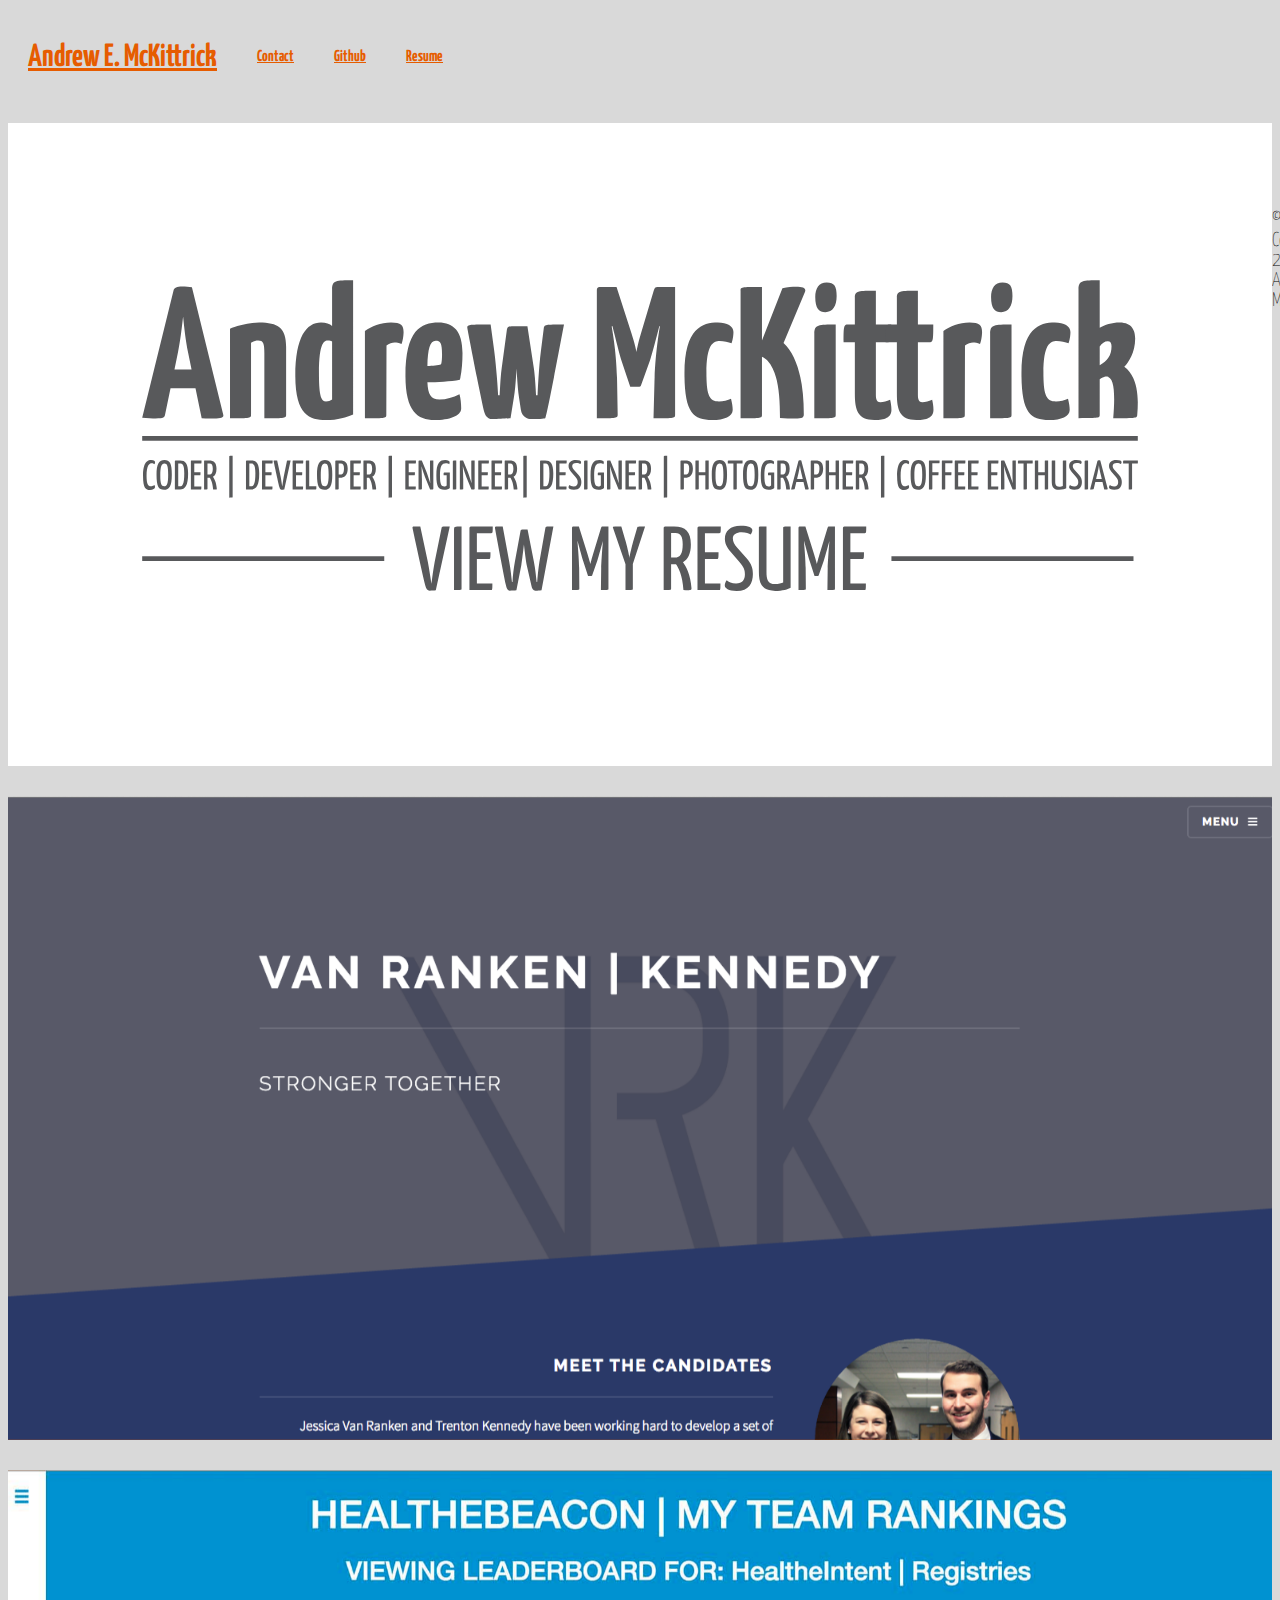
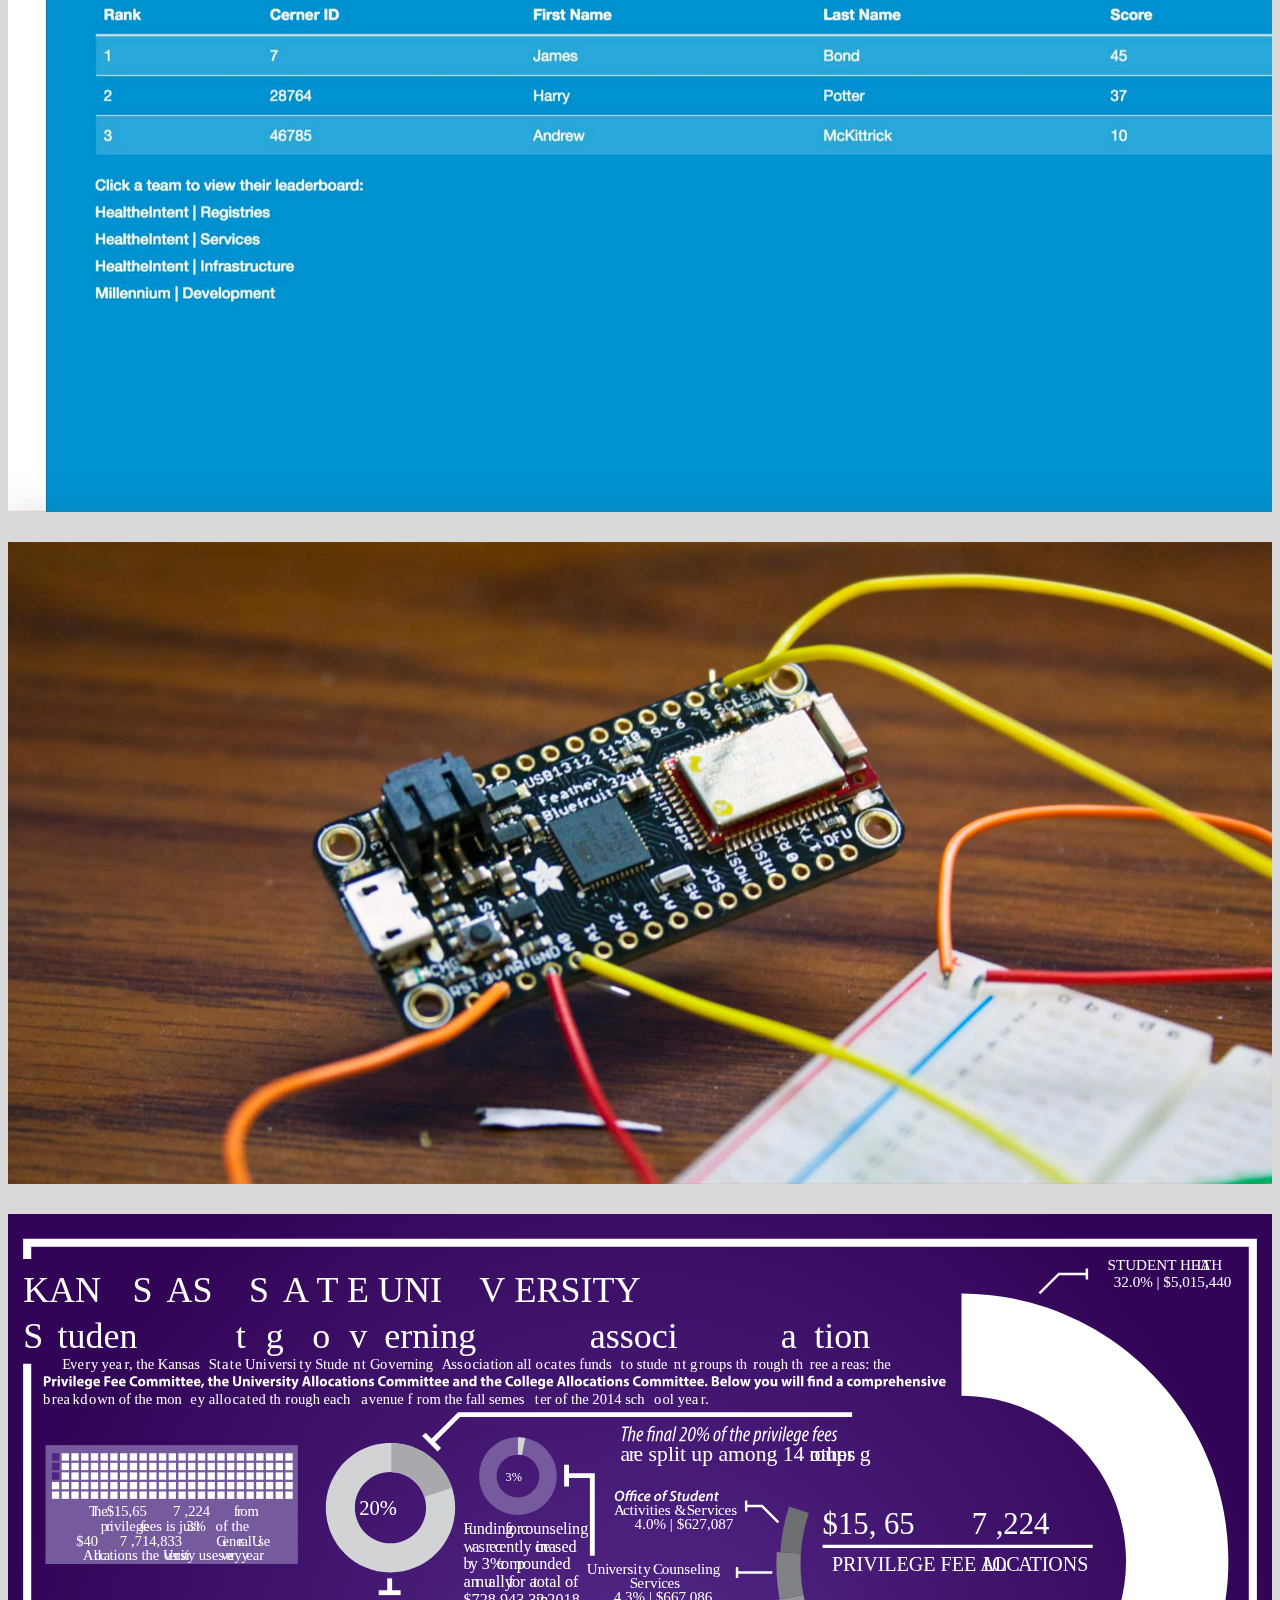
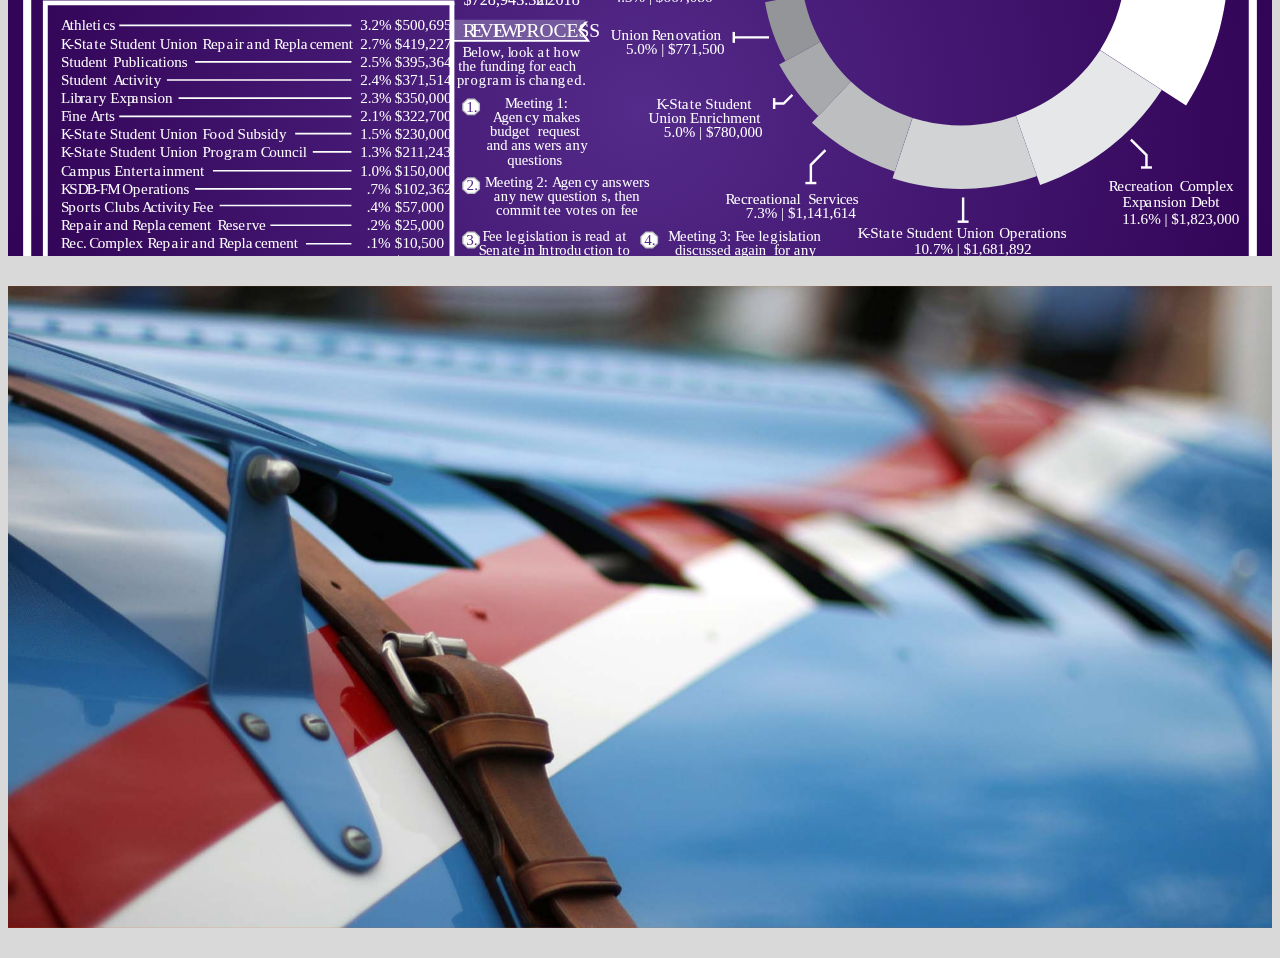
<file: index.html>
<!DOCTYPE html>
<html manifest="amckittrick.appcache">
<html>
<head>
  <meta name="viewport" content="width=device-width, initial-scale=1.0">
  <style type='text/css'>
   body { background: #d9d9d9 !important; } /* Adding !important forces the browser to overwrite the default style applied by Bootstrap */
  </style>

  <title>Andrew McKittrick</title>
  <meta charset='utf-8'/>
  <link rel='stylesheet' href='https://maxcdn.bootstrapcdn.com/bootstrap/3.3.6/css/bootstrap.min.css' integrity='sha384-1q8mTJOASx8j1Au+a5WDVnPi2lkFfwwEAa8hDDdjZlpLegxhjVME1fgjWPGmkzs7' crossorigin='anonymous'>
  <link href='https://fonts.googleapis.com/css?family=Yanone+Kaffeesatz:400,300,200' rel='stylesheet' type='text/css'>
  <link rel='stylesheet' type='text/css' href='main.css'>
    <script>
    (function(i,s,o,g,r,a,m){i['GoogleAnalyticsObject']=r;i[r]=i[r]||function(){
    (i[r].q=i[r].q||[]).push(arguments)},i[r].l=1*new Date();a=s.createElement(o),
    m=s.getElementsByTagName(o)[0];a.async=1;a.src=g;m.parentNode.insertBefore(a,m)
    })(window,document,'script','https://www.google-analytics.com/analytics.js','ga');

    ga('create', 'UA-82255411-1', 'auto');
    ga('send', 'pageview');

  </script>
</head>
<body>
	<header class ='container'>
  	<div class='row'>
      <h1 class='col-sm-4'><a href='index.html'>Andrew E. McKittrick</a></h1>
      <nav class='col-sm-8 text-right'>
      	<h4><a href='contact.html'>Contact</a></h4>
        <h4><a href='https://github.com/amckittrick'>Github</a></h4>
        <h4><a href='resume.html'>Resume</a></h4>
      </nav>
    </div>
  </header>
  <section class='container'>
  	<div class='row'>
        <div class='col-sm-6'>
          <div class='hovereffect'>
              <img class='img-responsive' src='/Assets/Images/home/resumeBackground.svg' alt=''>
                  <div class='overlay' onclick="">
              <p>
                <a href='resume.html'>Resume</a>
              </p>
                  </div>
          </div>
      </div>
      <div class='col-sm-6'>
          <div class='hovereffect'>
              <img class='img-responsive' src='/Assets/Images/home/vrk screenshot.jpg' alt=''>
                  <div class='overlay' onclick="">
              <p>
                <a href='vrk.html'>VRK Website and Design</a>
              </p>
                  </div>
          </div>
      </div>
    </div>
    <div class='row'>
        <div class='col-sm-6'>
          <div class='hovereffect'>
              <img class='img-responsive' src='/Assets/Images/home/beacon.jpg' alt=''>
                  <div class='overlay' onclick="">
              <p>
                <a href='healthebeacon.html'>HealtheBeacon | Cerner Hackfest</a>
              </p>
                  </div>
          </div>
      </div>
      <div class='col-sm-6'>
          <div class='hovereffect'>
              <img class='img-responsive' src='/Assets/Images/monitor/microcontroller.jpg' alt=''>
                  <div class='overlay' onclick="">
              <p>
                <a href='monitor.html'>Bluetooth Health Monitor</a>
              </p>
                  </div>
          </div>
      </div>
    </div>
    <div class='row'>
      <div class='col-sm-6'>
          <div class='hovereffect'>
              <img class='img-responsive' src='/Assets/Images/home/money infographic.svg' alt=''>
                  <div class='overlay' onclick="">
              <p>
                <a href='design.html'>Graphic Design</a>
              </p>
                  </div>
          </div>
      </div>
      <div class='col-sm-6'>
          <div class='hovereffect'>
              <img class='img-responsive' src='/Assets/Images/home/photography.jpg' alt=''>
                  <div class='overlay' onclick="">
              <p>
                <a href='photography.html'>Photography</a>
              </p>
                  </div>
          </div>
      </div>
    </div>
  </section>
  <footer class='container'>
  	<div class='row'>
      <p class='col-sm-4'>&copy; Copyright 2016 Andrew McKittrick</p>
      <ul class='col-sm-8'>
        <li class='col-sm-1'>
          <a href='https://twitter.com/amckit'>
        	 <img src='/Assets/Images/twitter.png'>
          </a>
        </li>
        <li class='col-sm-1'>
        	<a href='https://www.facebook.com/andrew.mckittrick.5'>
           <img src='/Assets/Images/facebook.png'>
          </a>
        </li>
        <li class='col-sm-1'>
        	<a href='https://www.linkedin.com/in/andrew-mckittrick-943271103'>
           <img src='/Assets/Images/in.png'>
          </a>
        </li>
        <li class='col-sm-1'>
        	<a href='https://github.com/amckittrick'>
           <img src='/Assets/Images/github.png'>
          </a>
        </li>
      </ul>
    </div>
  </footer>
</body>
</html>
</file>
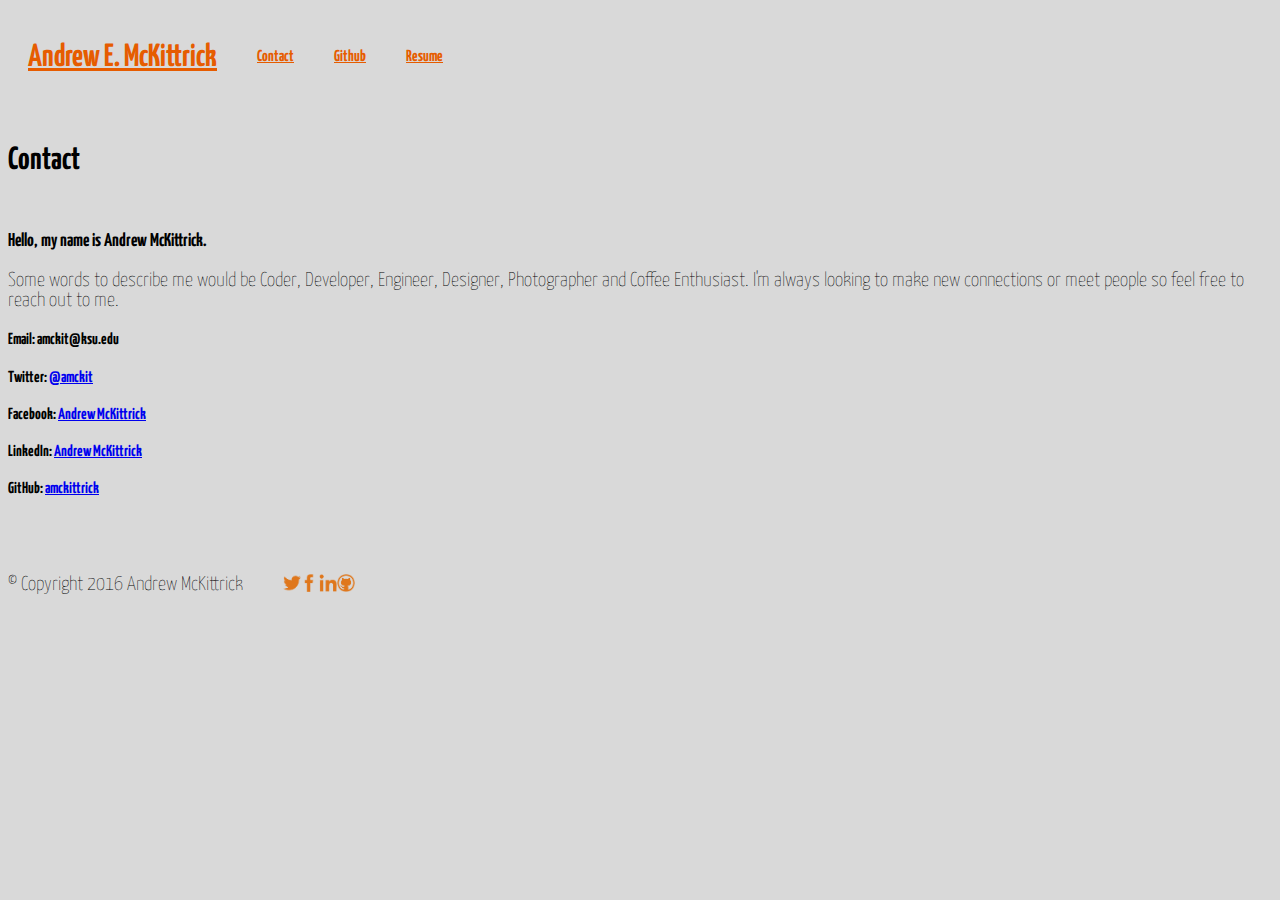
<file: contact.html>
<!DOCTYPE html>
<html manifest="amckittrick.appcache">
<html>
<head>
  <meta name="viewport" content="width=device-width, initial-scale=1.0">
  <title>Andrew McKittrick</title>
  <meta charset='utf-8'/>
  <link rel='stylesheet' href='https://maxcdn.bootstrapcdn.com/bootstrap/3.3.6/css/bootstrap.min.css' integrity='sha384-1q8mTJOASx8j1Au+a5WDVnPi2lkFfwwEAa8hDDdjZlpLegxhjVME1fgjWPGmkzs7' crossorigin='anonymous'>
  <link href='https://fonts.googleapis.com/css?family=Yanone+Kaffeesatz:400,300,200' rel='stylesheet' type='text/css'>
  <link rel='stylesheet' type='text/css' href='main.css'>
  <style type='text/css'>
   body { background: #d9d9d9 !important; } /* Adding !important forces the browser to overwrite the default style applied by Bootstrap */
  </style>
  <script>
    (function(i,s,o,g,r,a,m){i['GoogleAnalyticsObject']=r;i[r]=i[r]||function(){
    (i[r].q=i[r].q||[]).push(arguments)},i[r].l=1*new Date();a=s.createElement(o),
    m=s.getElementsByTagName(o)[0];a.async=1;a.src=g;m.parentNode.insertBefore(a,m)
    })(window,document,'script','https://www.google-analytics.com/analytics.js','ga');

    ga('create', 'UA-82255411-1', 'auto');
    ga('send', 'pageview');

  </script>
</head>
<body>
	<header class ='container'>
  	<div class='row'>
      <h1 class='col-sm-4'><a href='index.html'>Andrew E. McKittrick</a></h1>
      <nav class='col-sm-8 text-right'>
      	<h4><a href='contact.html'>Contact</a></h4>
        <h4><a href='https://github.com/amckittrick'>Github</a></h4>
        <h4><a href='resume.html'>Resume</a></h4>
      </nav>
    </div>
  </header>
  <section class='container'>
    <div class='row'>
      <div class='col-md-12 text-center'>
        <h1>Contact</h1>
      </div>
    </div>
  	<div class='row'>
      <div class='col-md-12'>
        <h3> Hello, my name is Andrew McKittrick.</h3>
        <p>Some words to describe me would be Coder, Developer, Engineer, Designer, Photographer and
          Coffee Enthusiast. I'm always looking to make new connections or meet people so feel free to reach out to me.
        </p>
        <h4> Email: amckit@ksu.edu </h4>
        <h4> Twitter: <a href='https://twitter.com/amckit'>@amckit </a></h4>
        <h4> Facebook: <a href='https://www.facebook.com/andrew.mckittrick.5'>Andrew McKittrick </a></h4>
        <h4> LinkedIn: <a href='https://www.linkedin.com/in/andrew-mckittrick-943271103'>Andrew McKittrick </a></h4>
        <h4> GitHub: <a href='https://github.com/amckittrick'> amckittrick </a></h4>
      </div>
    </div>
  </section>
  <footer class='container'>
  	<div class='row'>
      <p class='col-sm-4'>&copy; Copyright 2016 Andrew McKittrick</p>
      <ul class='col-sm-8'>
        <li class='col-sm-1'>
          <a href='https://twitter.com/amckit'>
        	 <img src='/Assets/Images/twitter.png'>
          </a>
        </li>
        <li class='col-sm-1'>
        	<a href='https://www.facebook.com/andrew.mckittrick.5'>
           <img src='/Assets/Images/facebook.png'>
          </a>
        </li>
        <li class='col-sm-1'>
        	<a href='https://www.linkedin.com/in/andrew-mckittrick-943271103'>
           <img src='/Assets/Images/in.png'>
          </a>
        </li>
        <li class='col-sm-1'>
        	<a href='https://github.com/amckittrick'>
           <img src='/Assets/Images/github.png'>
          </a>
        </li>
      </ul>
    </div>
  </footer>
</body>
</html>
</file>
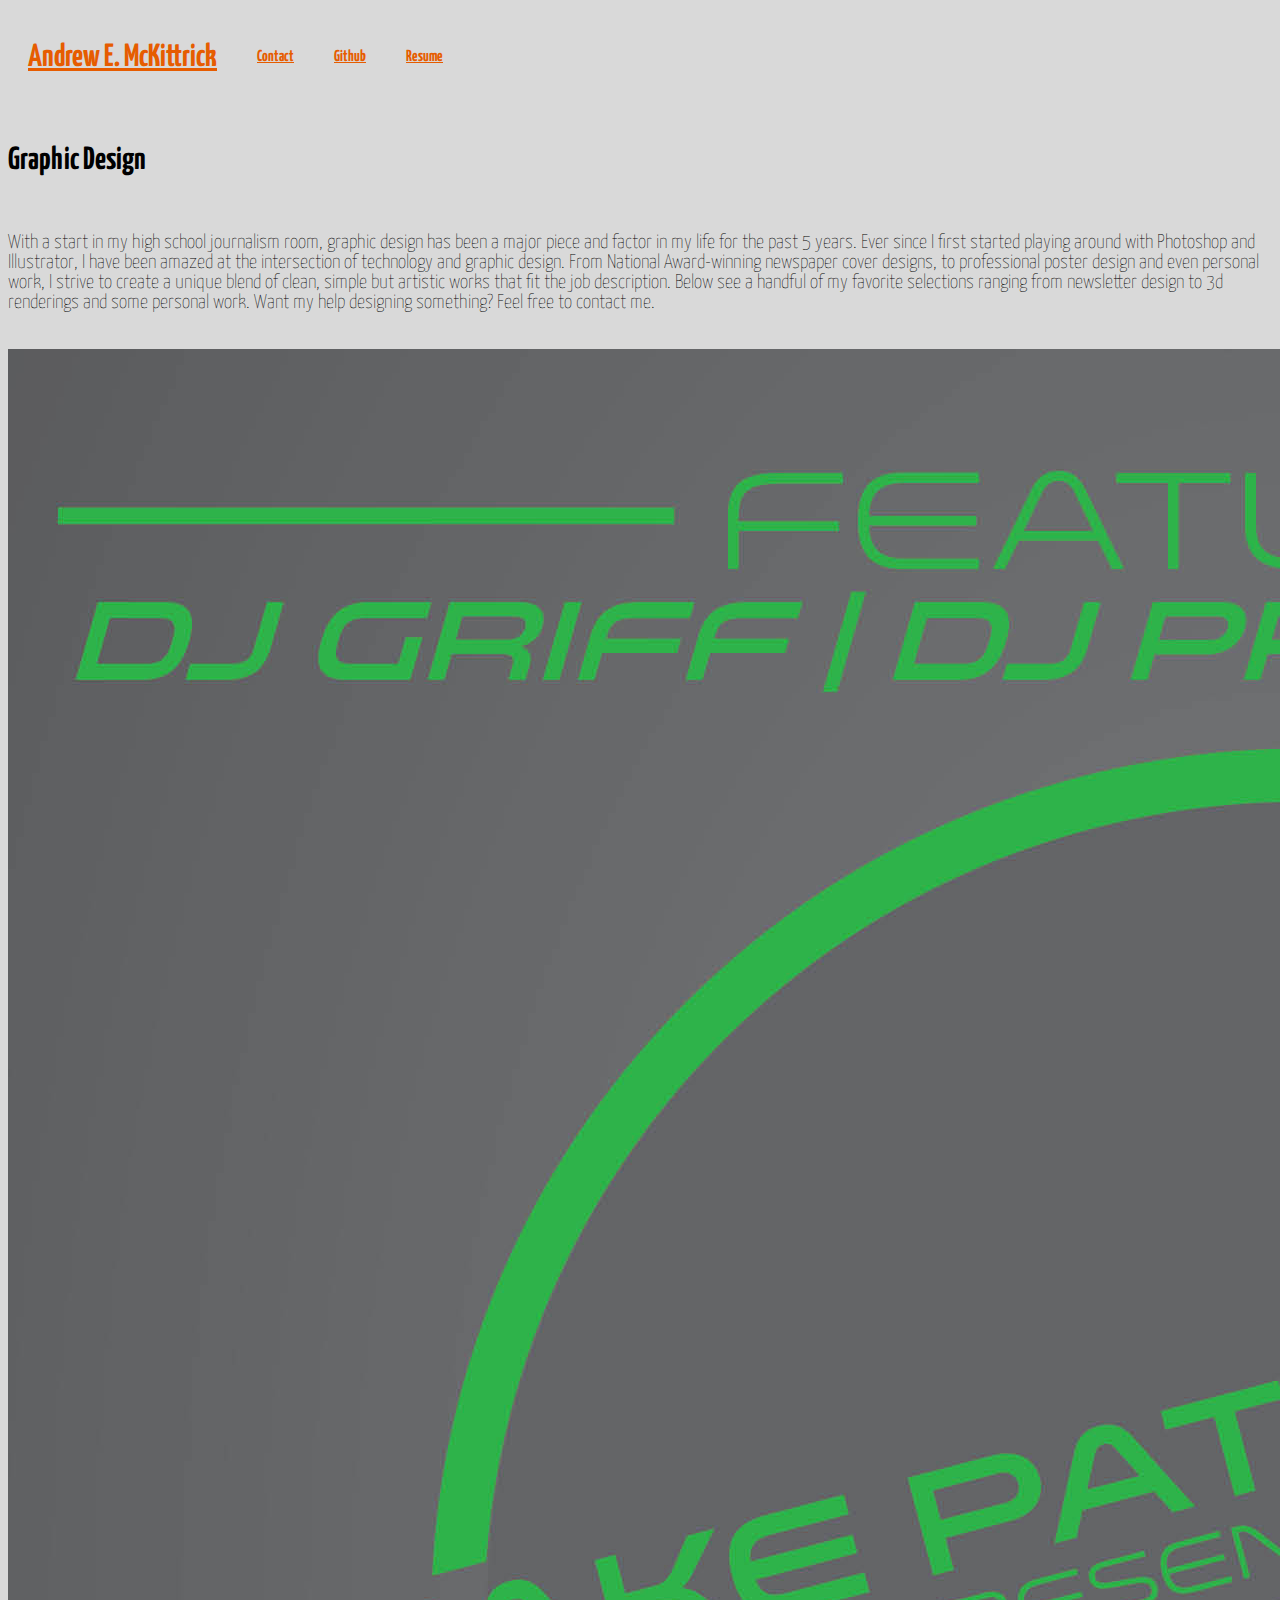
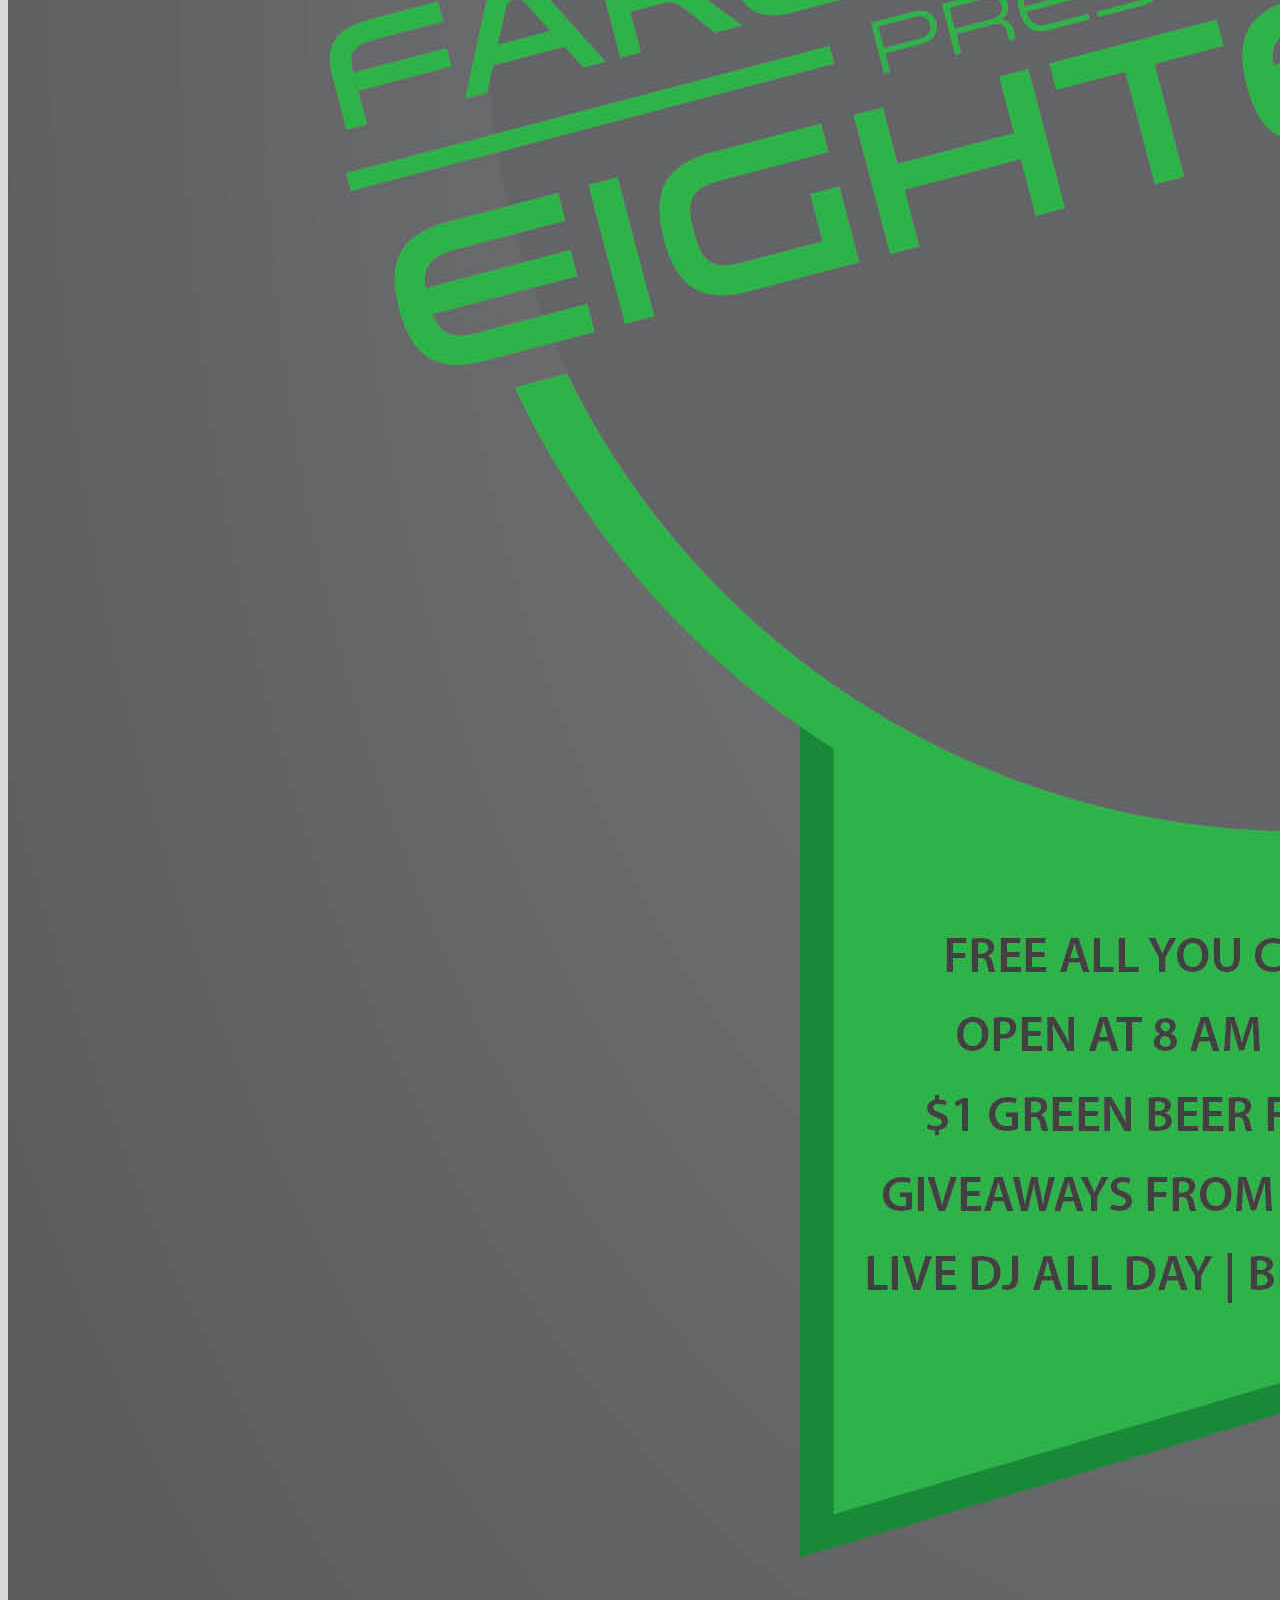
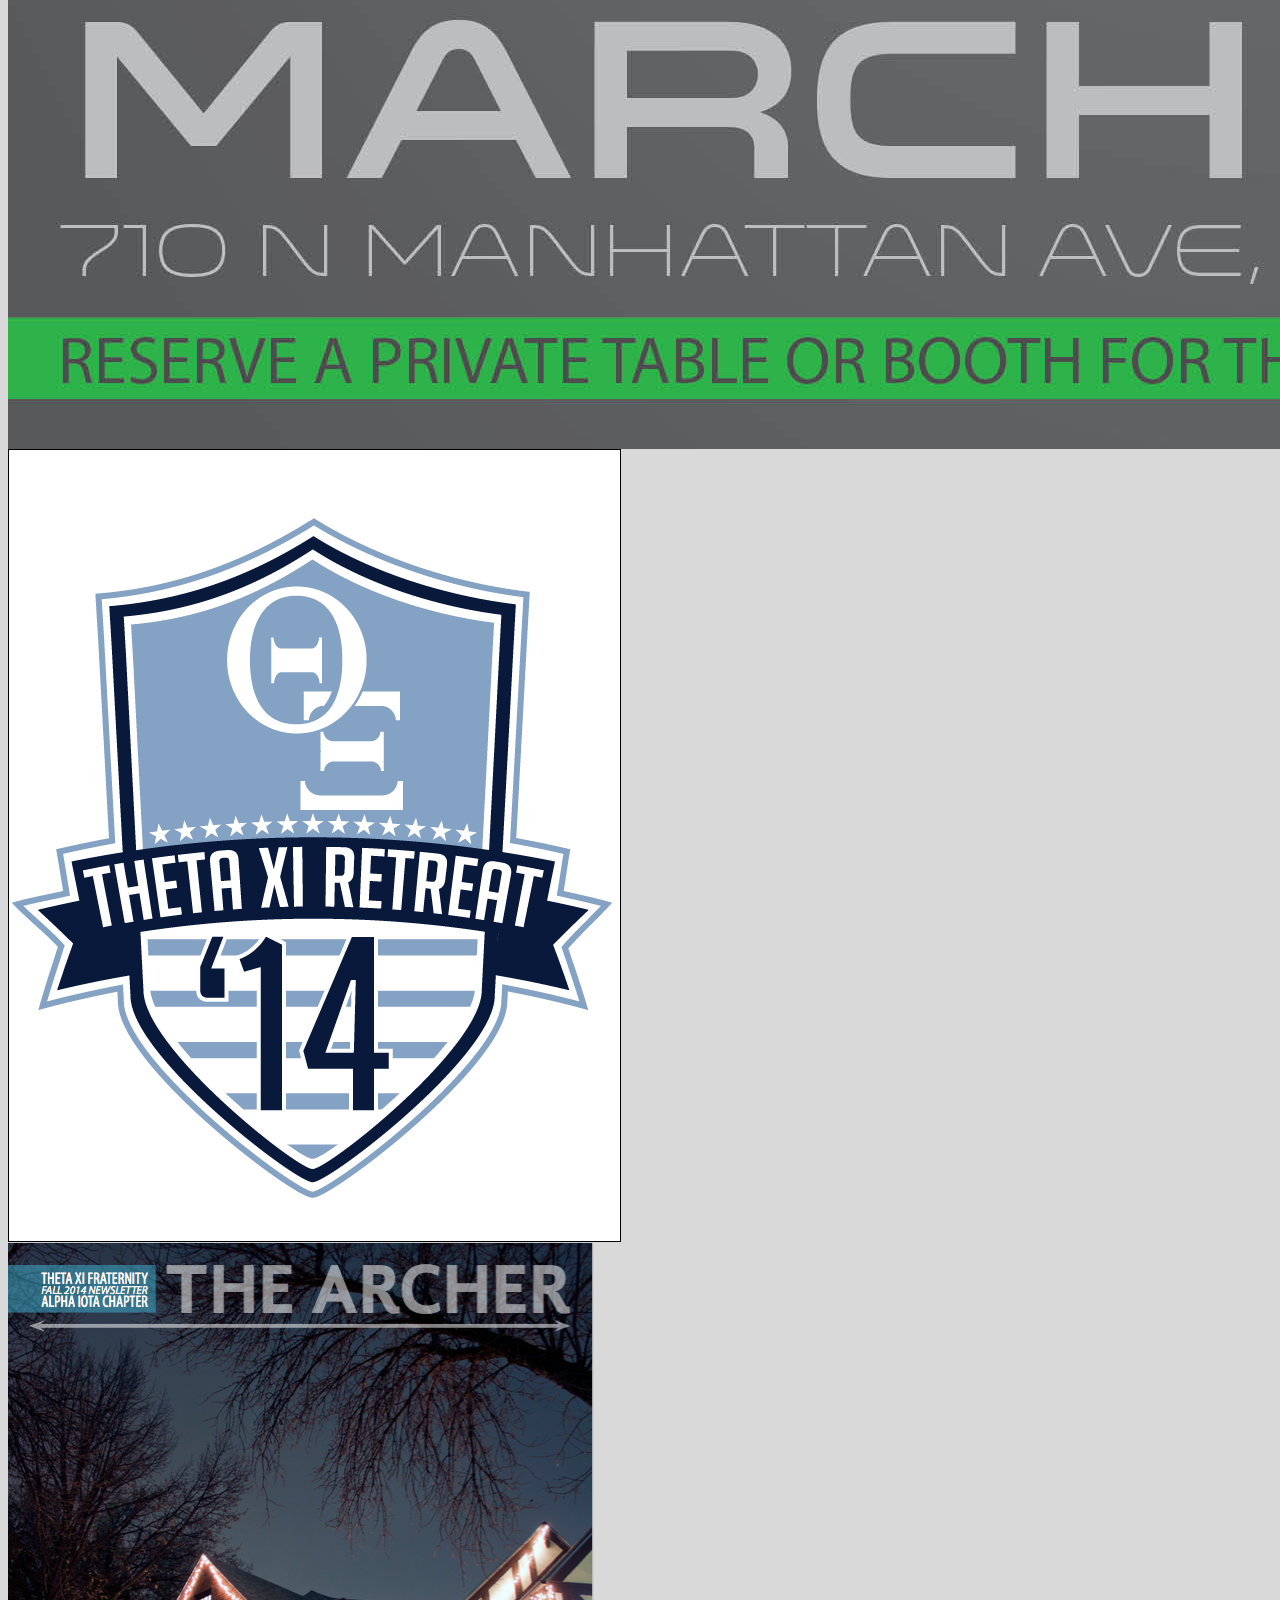
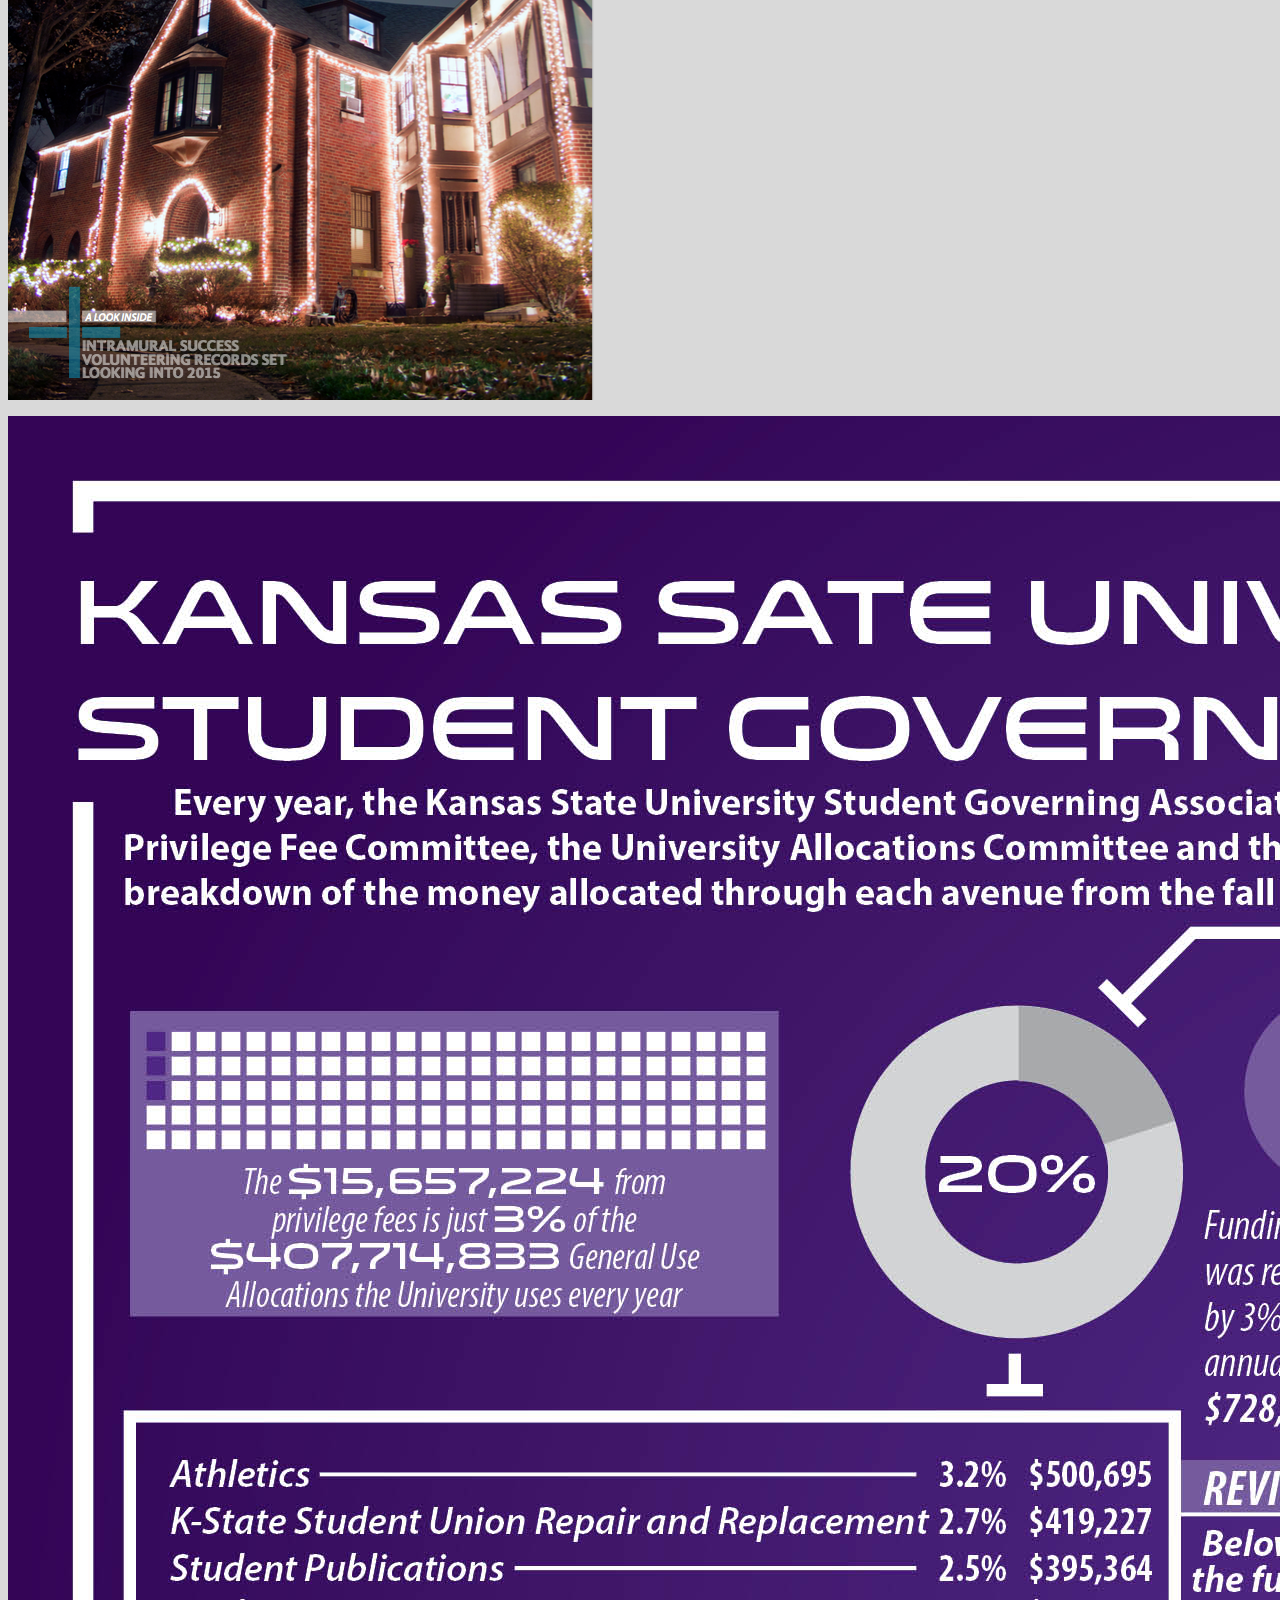
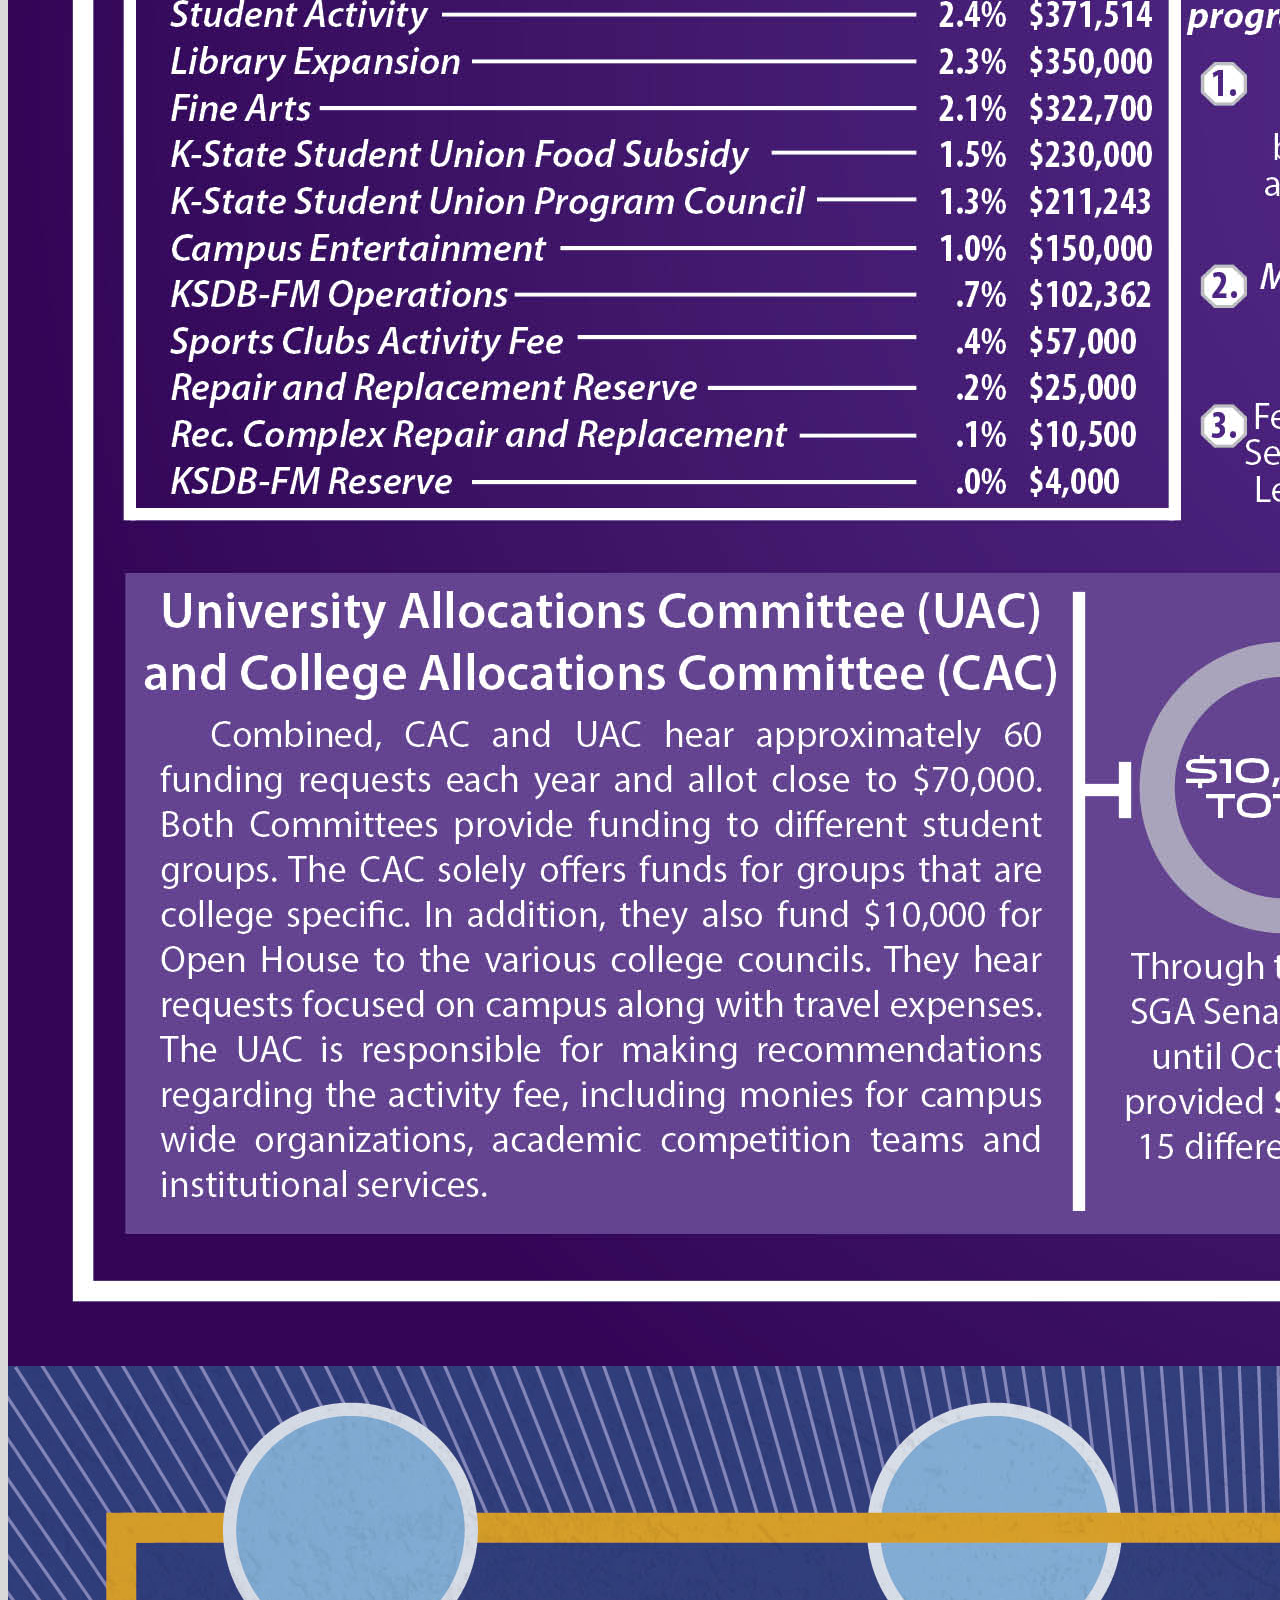
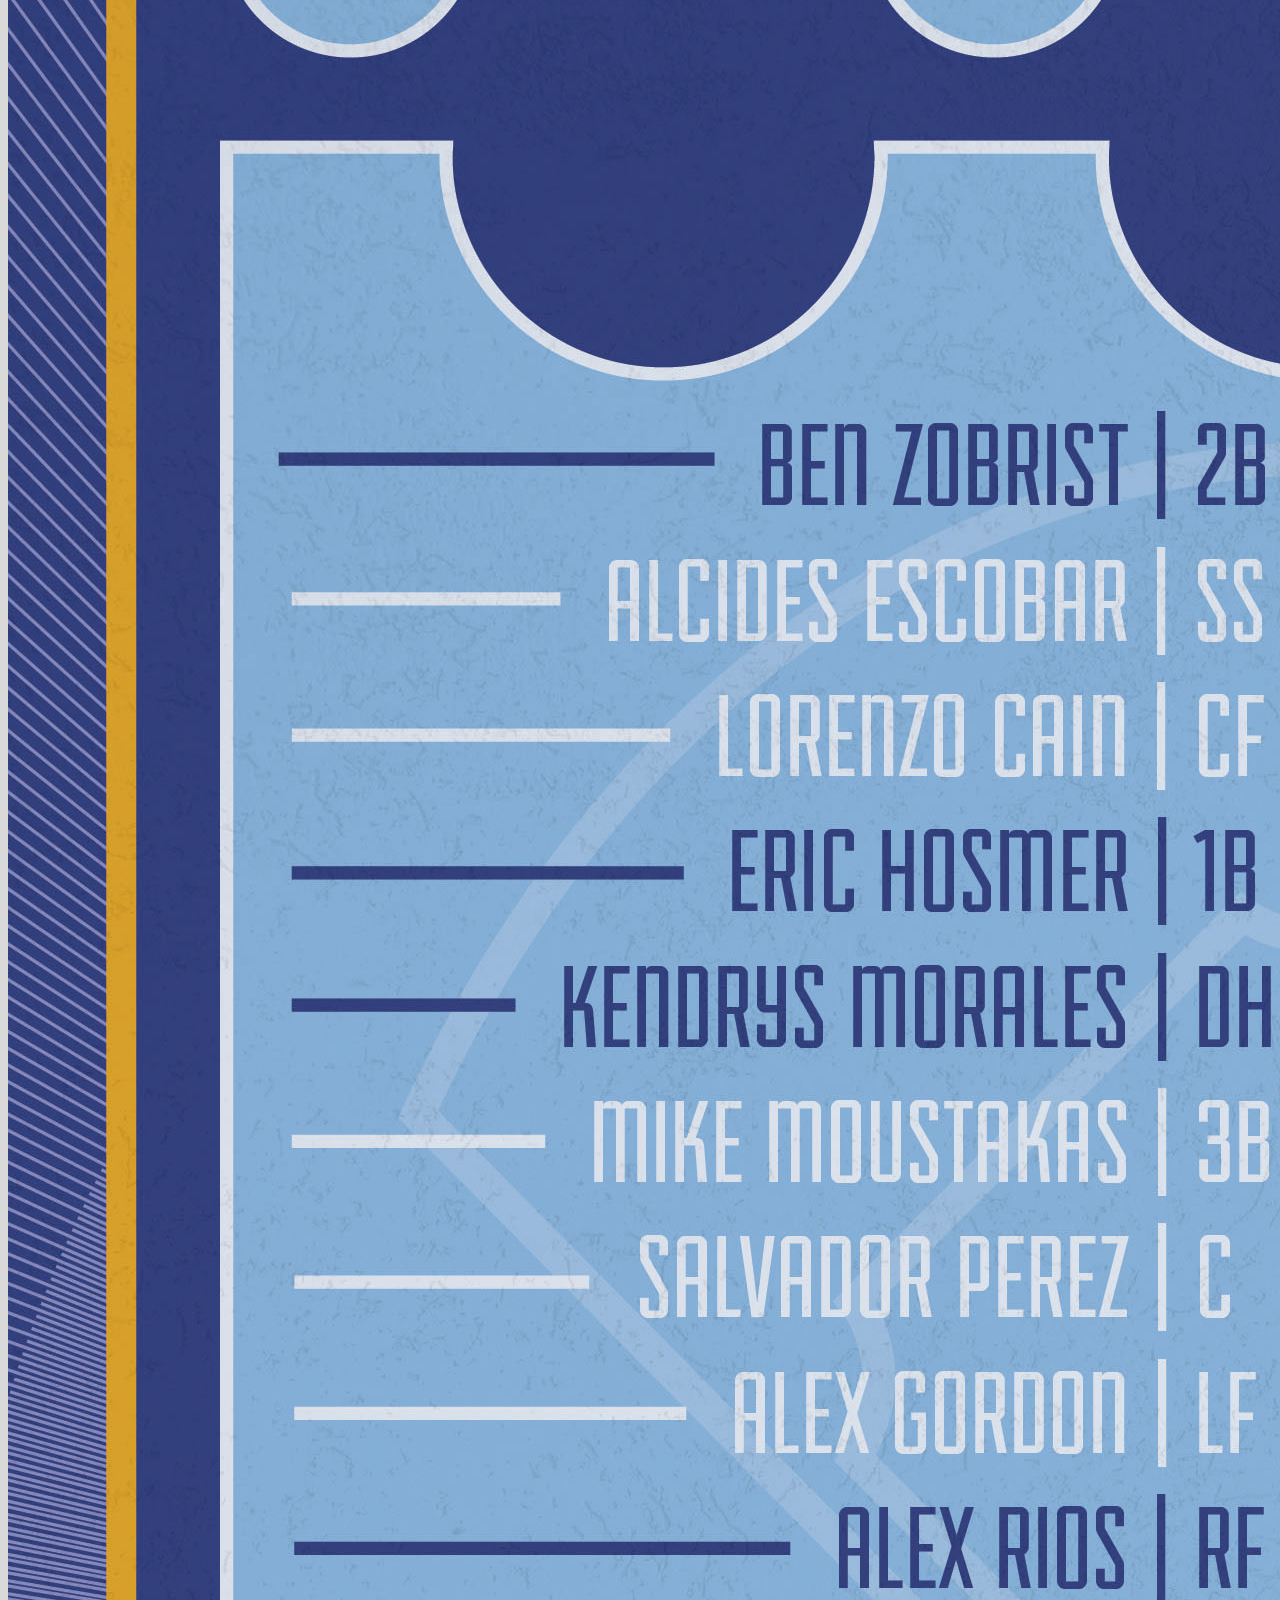
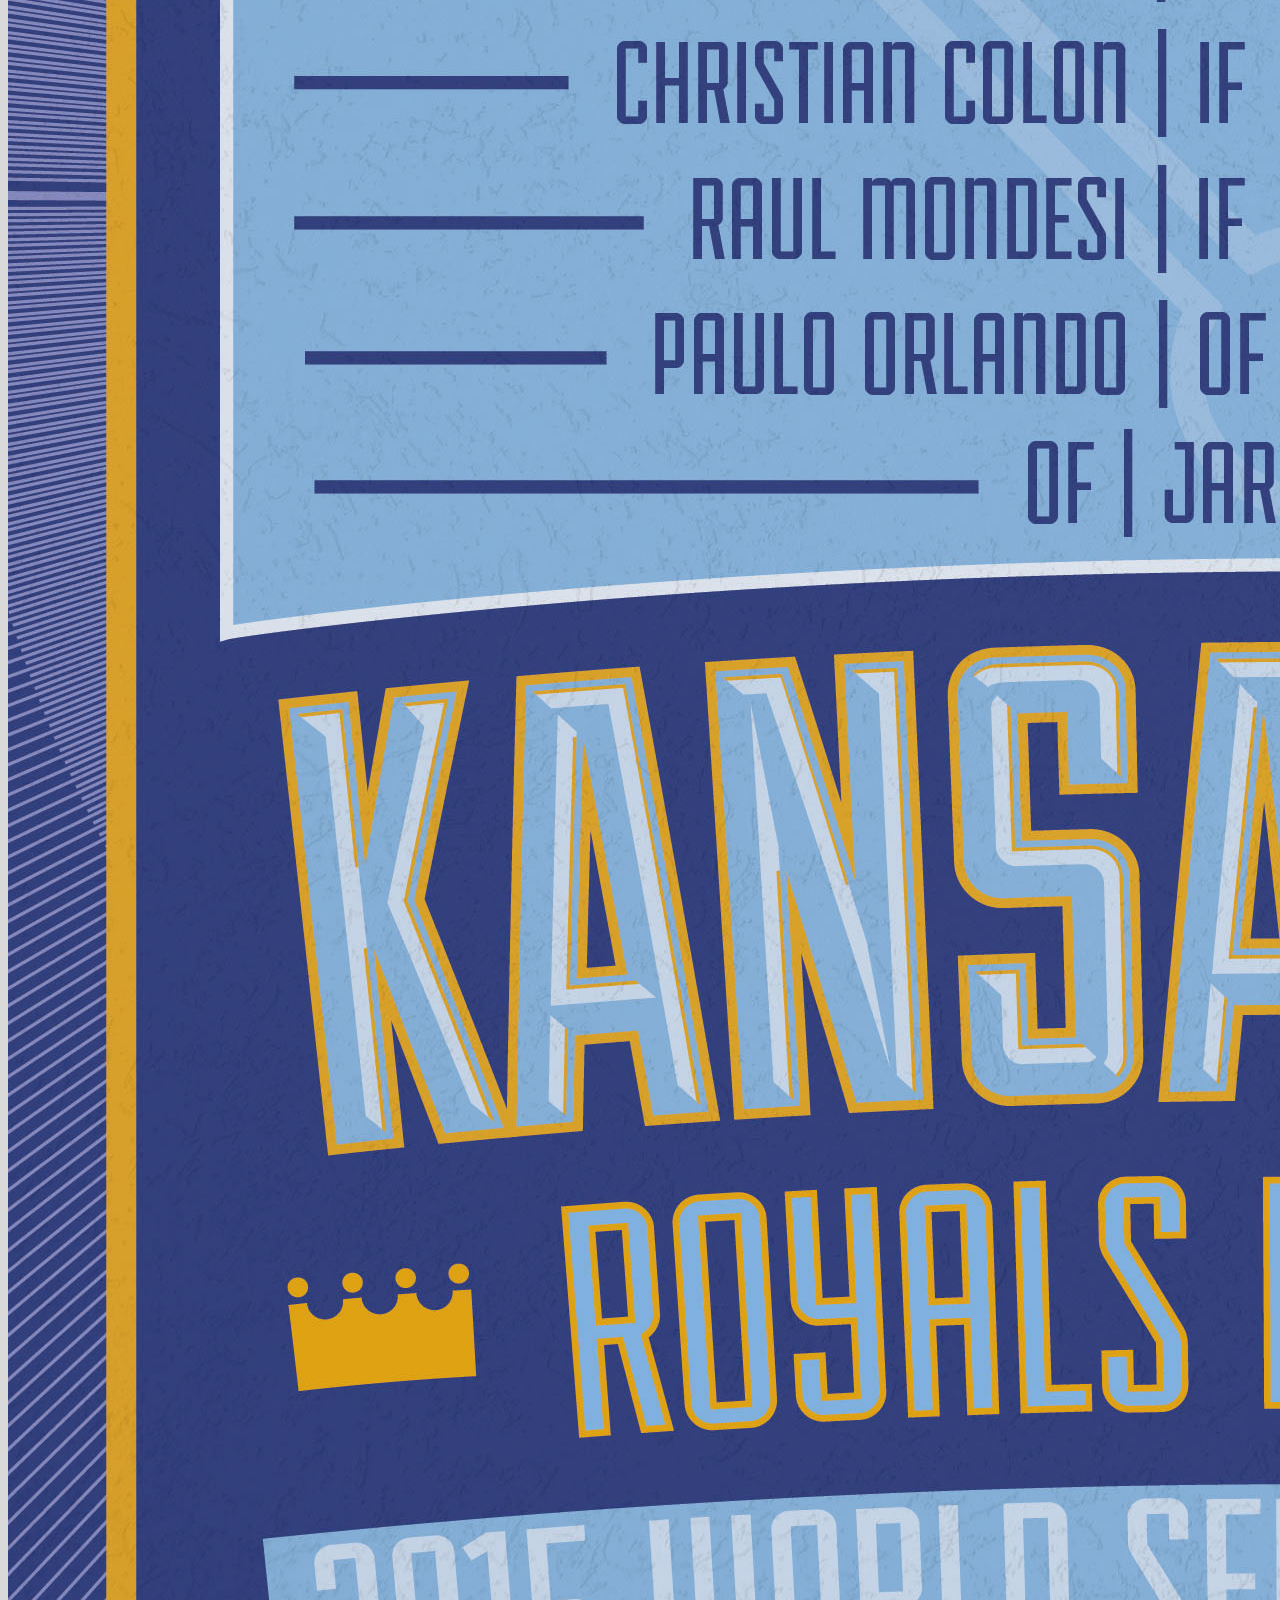
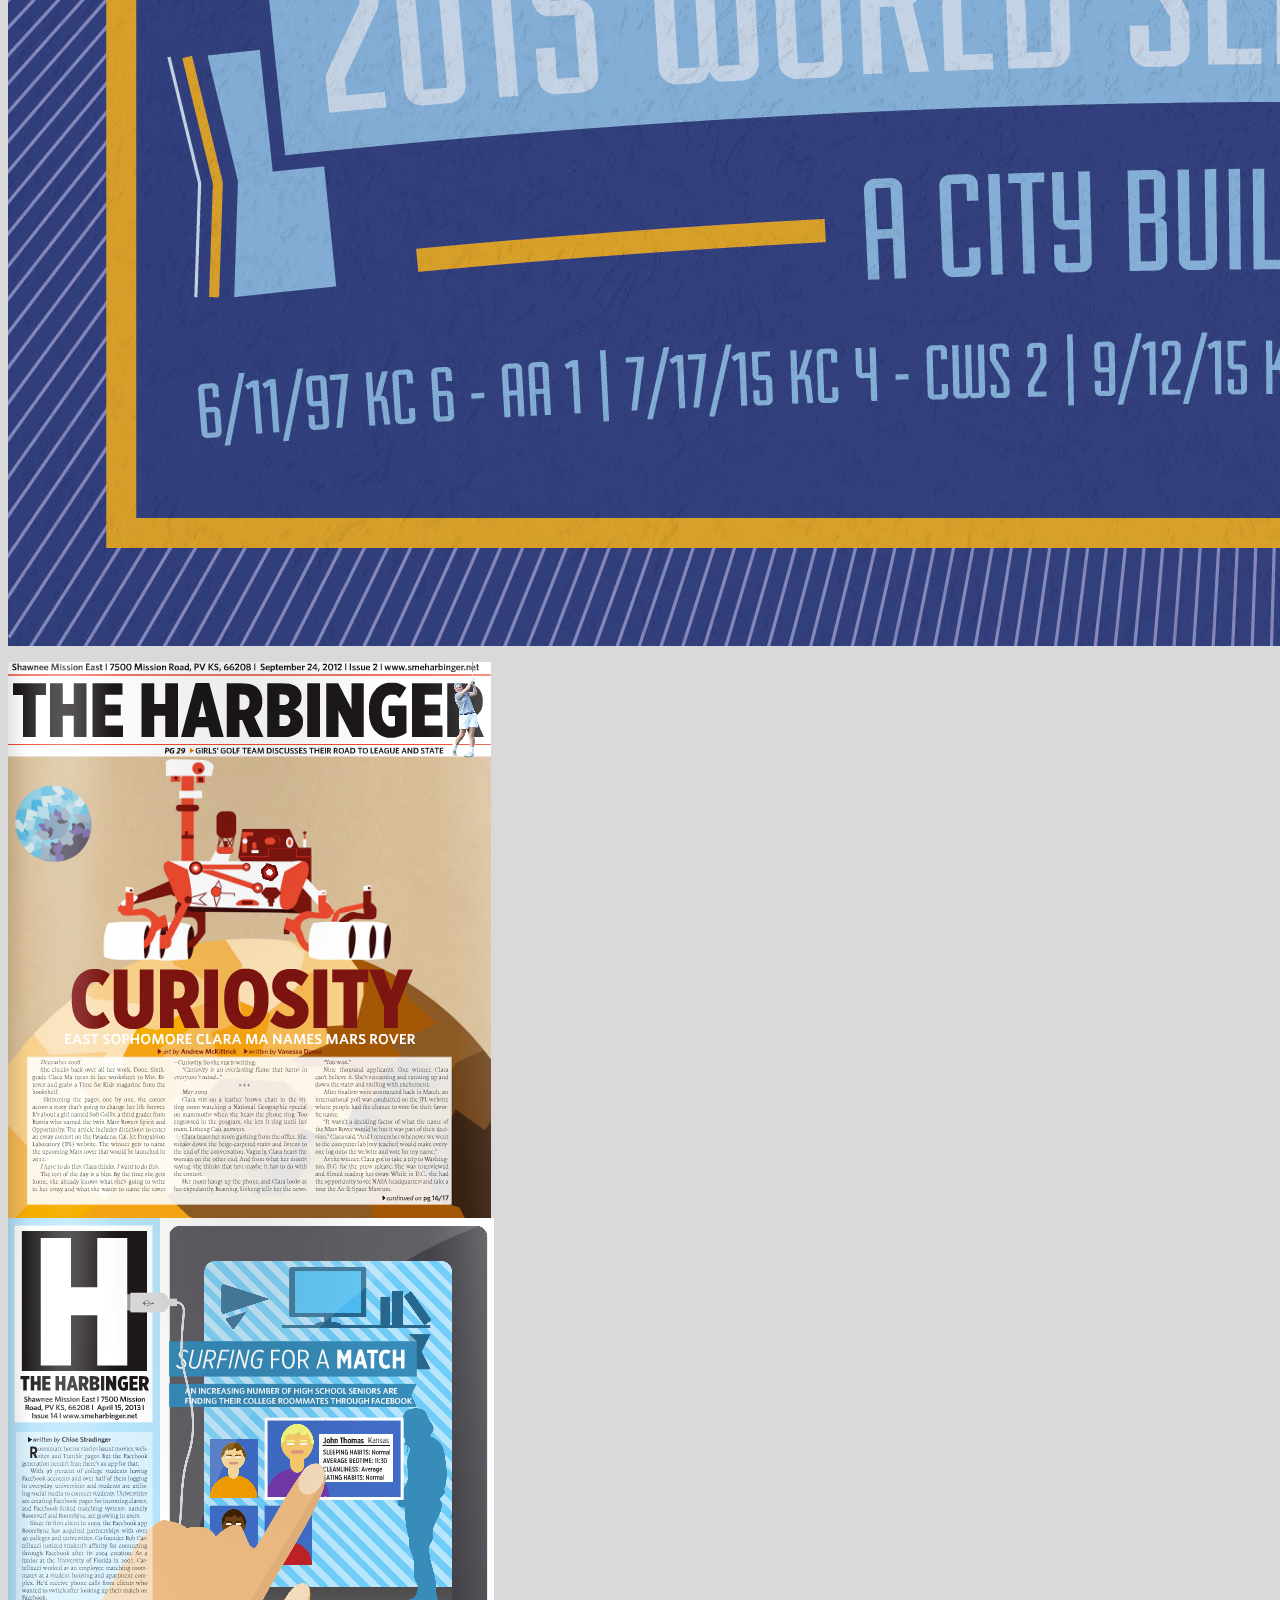
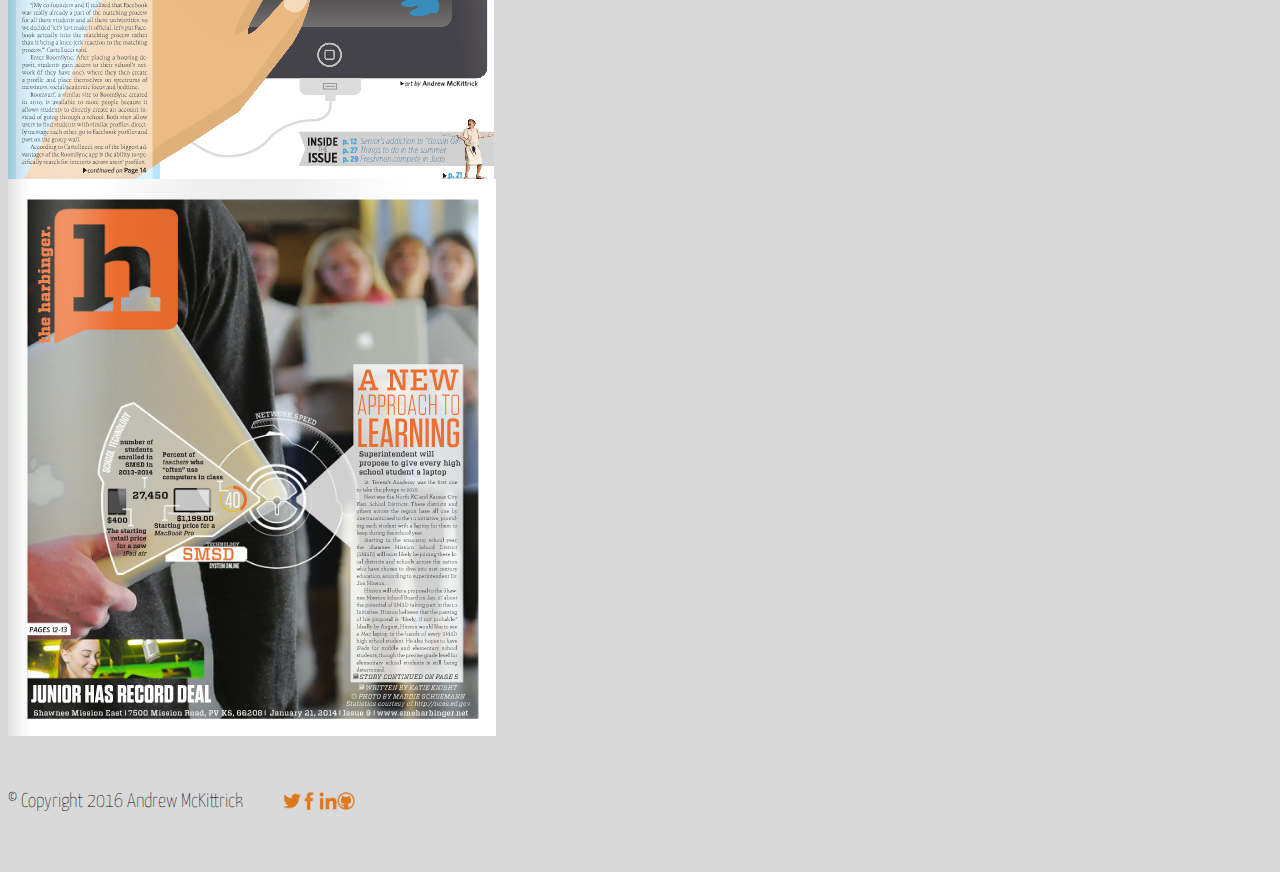
<file: design.html>
<!DOCTYPE html>
<html manifest="amckittrick.appcache">
<html>
<head>
  <meta name="viewport" content="width=device-width, initial-scale=1.0">
  <title>Andrew McKittrick</title>
  <meta charset='utf-8'/>
  <link rel='stylesheet' href='https://maxcdn.bootstrapcdn.com/bootstrap/3.3.6/css/bootstrap.min.css' integrity='sha384-1q8mTJOASx8j1Au+a5WDVnPi2lkFfwwEAa8hDDdjZlpLegxhjVME1fgjWPGmkzs7' crossorigin='anonymous'>
  <link href='https://fonts.googleapis.com/css?family=Yanone+Kaffeesatz:400,300,200' rel='stylesheet' type='text/css'>
  <link rel='stylesheet' type='text/css' href='main.css'>
  <style type='text/css'>
   body { background: #d9d9d9 !important; } /* Adding !important forces the browser to overwrite the default style applied by Bootstrap */
  </style>
  <script>
    (function(i,s,o,g,r,a,m){i['GoogleAnalyticsObject']=r;i[r]=i[r]||function(){
    (i[r].q=i[r].q||[]).push(arguments)},i[r].l=1*new Date();a=s.createElement(o),
    m=s.getElementsByTagName(o)[0];a.async=1;a.src=g;m.parentNode.insertBefore(a,m)
    })(window,document,'script','https://www.google-analytics.com/analytics.js','ga');

    ga('create', 'UA-82255411-1', 'auto');
    ga('send', 'pageview');

  </script>
</head>
<body>
	<header class ='container'>
  	<div class='row'>
      <h1 class='col-sm-4'><a href='index.html'>Andrew E. McKittrick</a></h1>
      <nav class='col-sm-8 text-right'>
      	<h4><a href='contact.html'>Contact</a></h4>
        <h4><a href='https://github.com/amckittrick'>Github</a></h4>
        <h4><a href='resume.html'>Resume</a></h4>
      </nav>
    </div>
  </header>
  <section class='container'>
    <div class='row'>
      <div class='col-md-12 text-center'>
        <h1>Graphic Design</h1>
      </div>
    </div>
    <div class='row'>
      <div class='col-md-12'>
        <p> With a start in my high school journalism room, graphic design has been a major piece and factor in my life for the past 5 years. Ever
          since I first started playing around with Photoshop and Illustrator, I have been amazed at the intersection of technology and graphic
          design. From National Award-winning newspaper cover designs, to professional poster design and even personal work, I strive to create a
          unique blend of clean, simple but artistic works that fit the job description. Below see a handful of my favorite selections ranging from
          newsletter design to 3d renderings and some personal work. Want my help designing something? Feel free to contact me.
        </p>
      </div>
    </div>
    <div class='row'>
      <div class='col-md-4'>
        <img class='img-responsive' id='myImg1' src='/Assets/Images/design/1863 poster.jpg'>
      </div>
      <div class='col-md-4'>
        <img class='img-responsive' id='myImg2' src='/Assets/Images/design/sneak.png'>
      </div>
      <div class='col-md-4'>
        <a href='/Assets/Images/design/archer.pdf'>
          <img class='img-responsive' src='/Assets/Images/design/archer front.png'>
        </a>
      </div>
    </div>
    <div class='row'>
      <div class='col-md-8'>
        <img class='img-responsive' id='myImg4' src='/Assets/Images/design/money infographic.jpg'>
      </div>
      <div class='col-md-4'>
        <img class='img-responsive' id='myImg5' src='/Assets/Images/design/royals poster.jpg'>
      </div>
    </div>
    <div class='row'>
      <div class='col-md-4'>
        <img class='img-responsive' id='myImg6' src='/Assets/Images/design/curiosity.png'>
      </div>
      <div class='col-md-4'>
        <img class='img-responsive' id='myImg7' src='/Assets/Images/design/surfing for a match.png'>
      </div>
      <div class='col-md-4'>
        <img class='img-responsive' id='myImg8' src='/Assets/Images/design/new approach.png'>
      </div>
    </div>
    <div id='myModal' class='modal'>
      <span class='close'>×</span>
      <img class='modal-content' id='img'>
    </div>
    <script src='design.js'></script>
  </section>
  <footer class='container'>
  	<div class='row'>
      <p class='col-sm-4'>&copy; Copyright 2016 Andrew McKittrick</p>
      <ul class='col-sm-8'>
        <li class='col-sm-1'>
          <a href='https://twitter.com/amckit'>
        	 <img src='/Assets/Images/twitter.png'>
          </a>
        </li>
        <li class='col-sm-1'>
        	<a href='https://www.facebook.com/andrew.mckittrick.5'>
           <img src='/Assets/Images/facebook.png'>
          </a>
        </li>
        <li class='col-sm-1'>
        	<a href='https://www.linkedin.com/in/andrew-mckittrick-943271103'>
           <img src='/Assets/Images/in.png'>
          </a>
        </li>
        <li class='col-sm-1'>
        	<a href='https://github.com/amckittrick'>
           <img src='/Assets/Images/github.png'>
          </a>
        </li>
      </ul>
    </div>
  </footer>
</body>
</html>
</file>
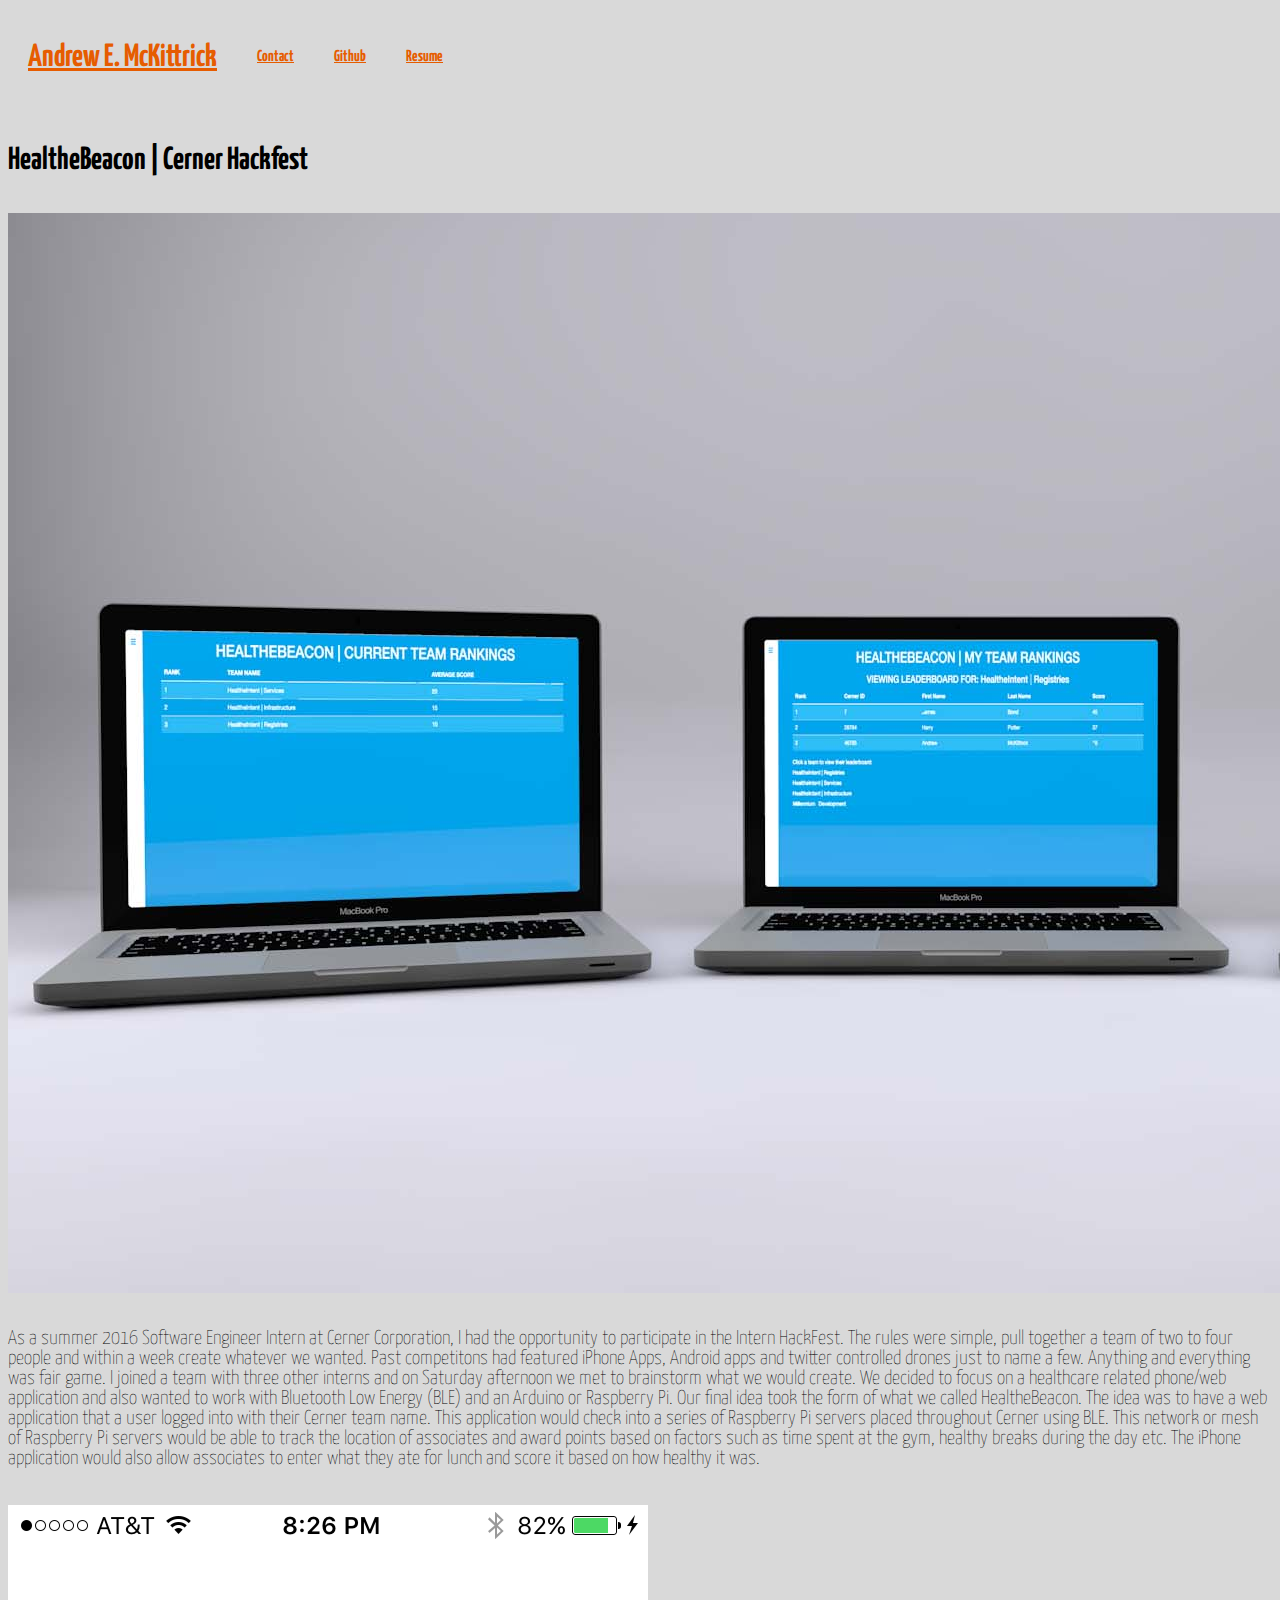
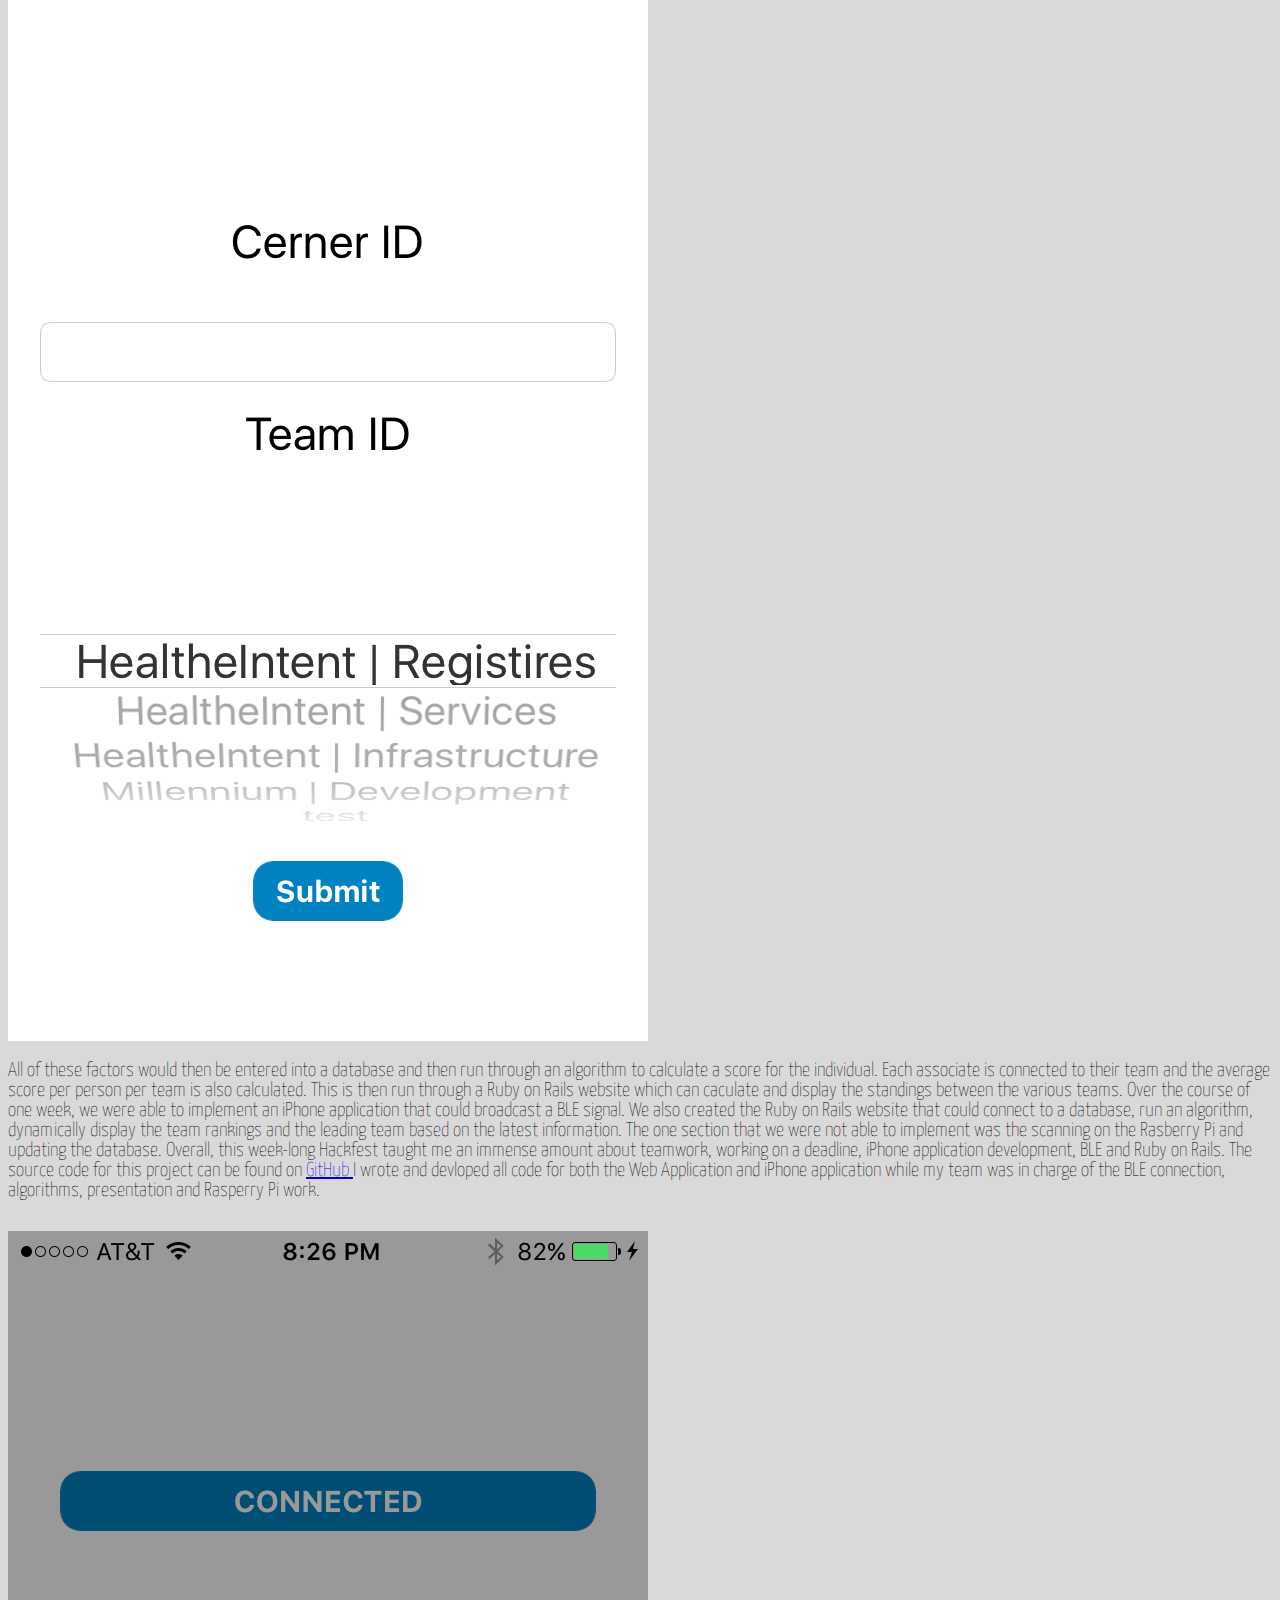
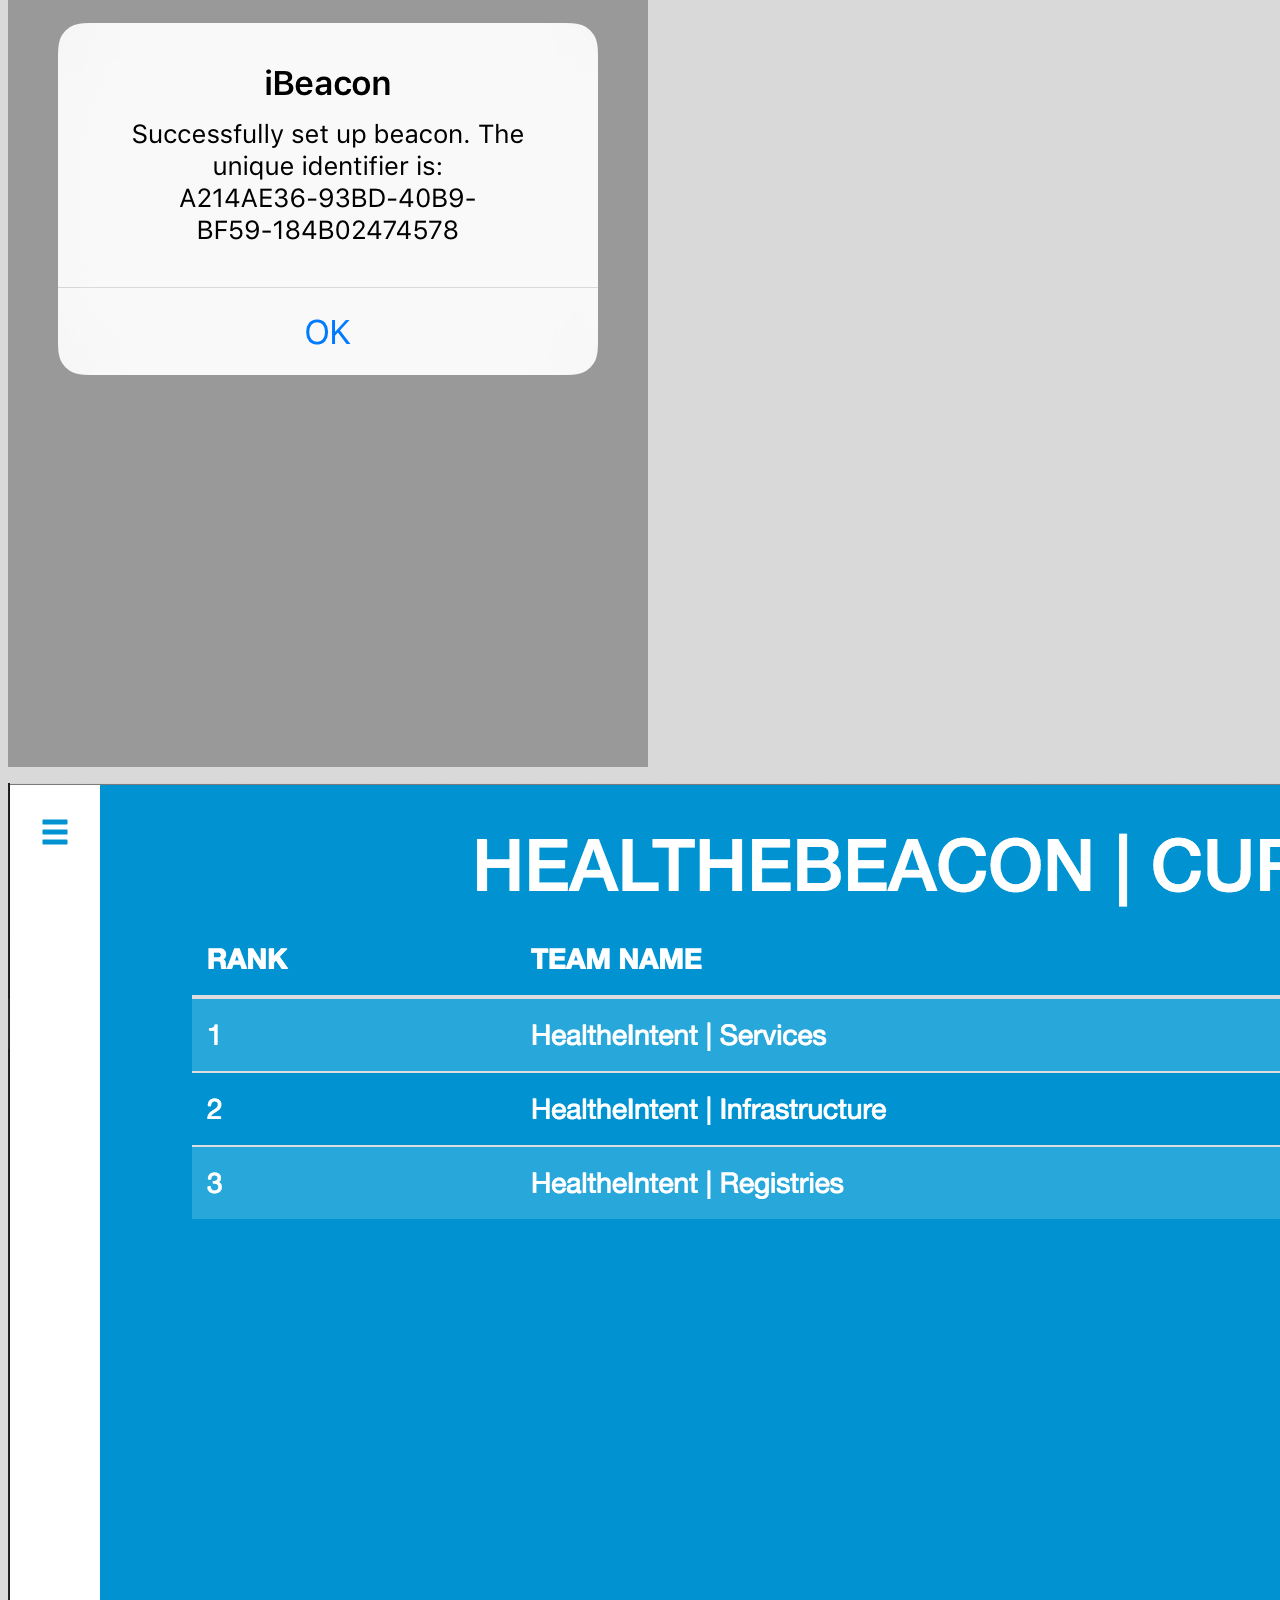
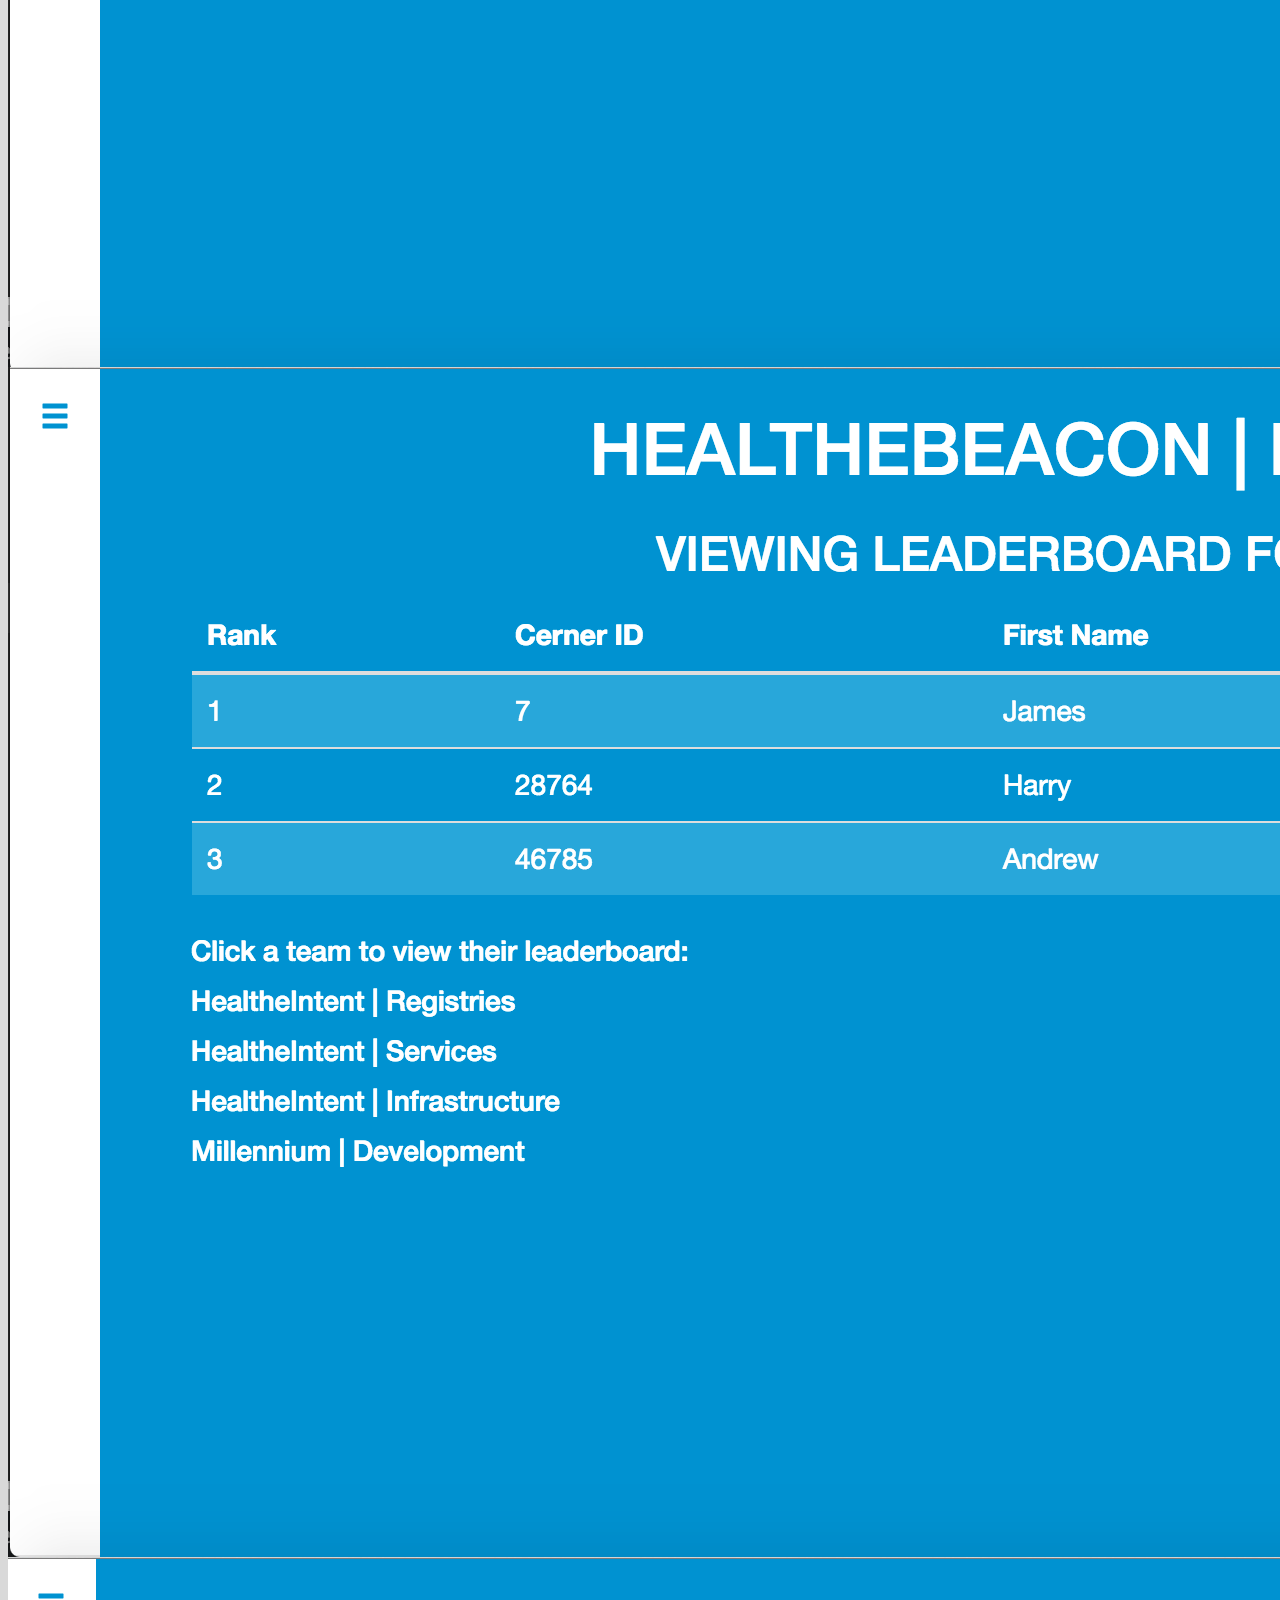
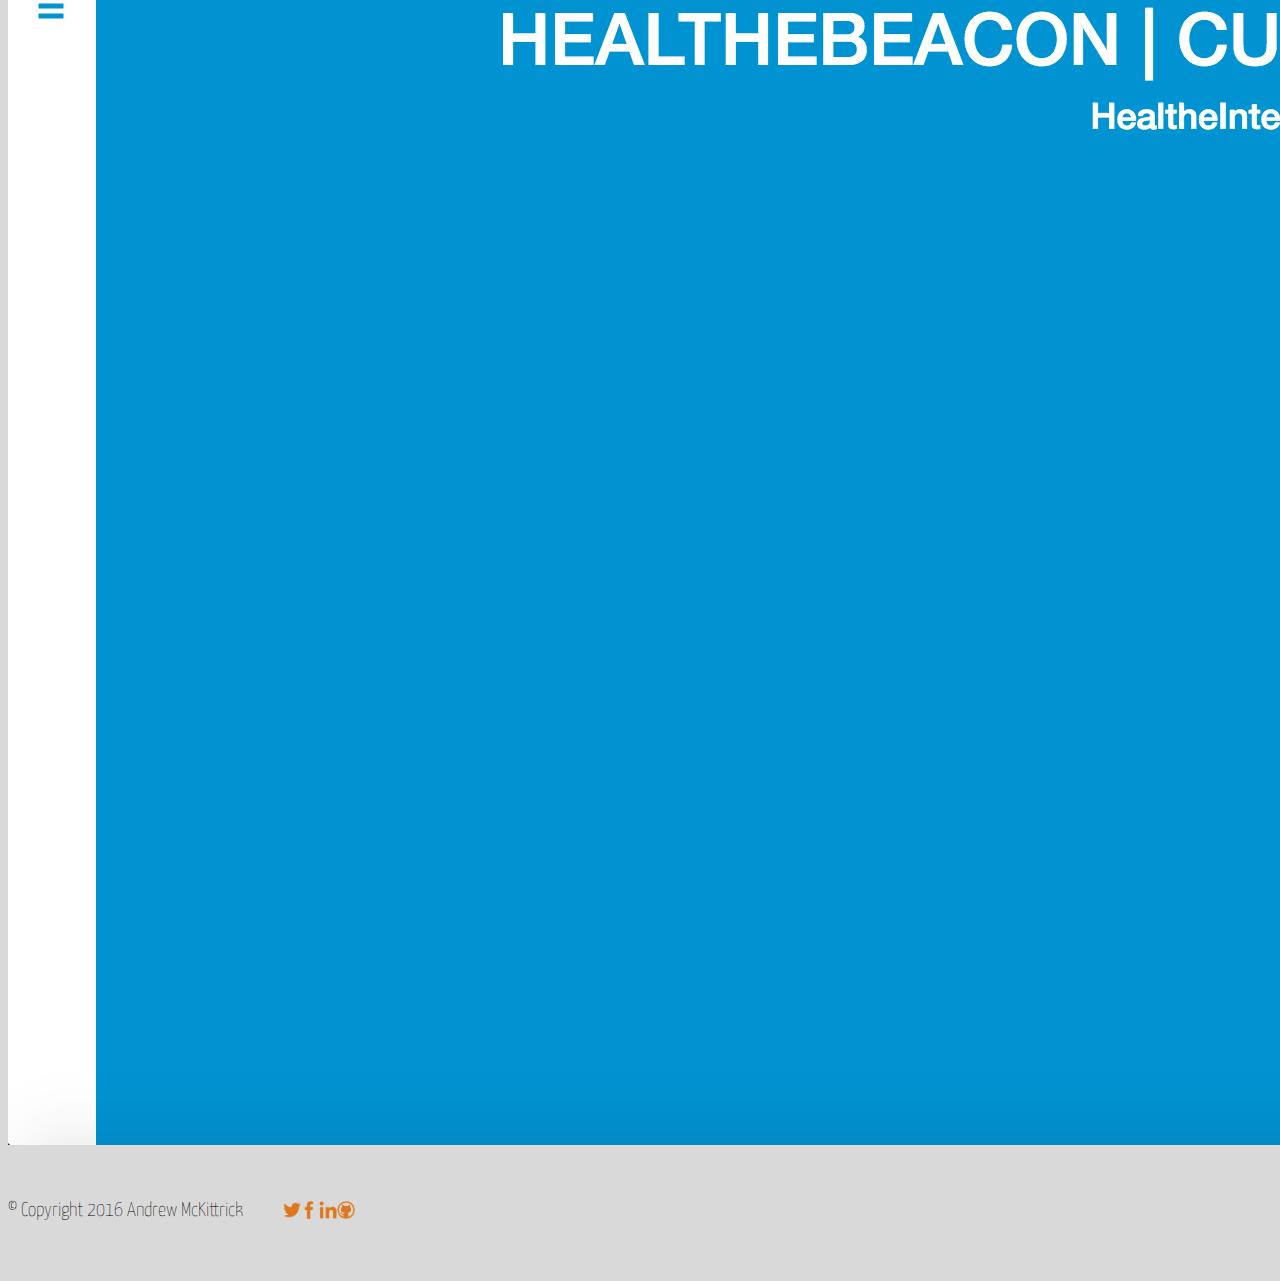
<file: healthebeacon.html>
<!DOCTYPE html>
<html manifest="amckittrick.appcache">
<html>
<head>
  <meta name="viewport" content="width=device-width, initial-scale=1.0">
  <title>Andrew McKittrick</title>
  <meta charset='utf-8'/>
  <link rel='stylesheet' href='https://maxcdn.bootstrapcdn.com/bootstrap/3.3.6/css/bootstrap.min.css' integrity='sha384-1q8mTJOASx8j1Au+a5WDVnPi2lkFfwwEAa8hDDdjZlpLegxhjVME1fgjWPGmkzs7' crossorigin='anonymous'>
  <link href='https://fonts.googleapis.com/css?family=Yanone+Kaffeesatz:400,300,200' rel='stylesheet' type='text/css'>
  <link rel='stylesheet' type='text/css' href='main.css'>
  <style type='text/css'>
   body { background: #d9d9d9 !important; } /* Adding !important forces the browser to overwrite the default style applied by Bootstrap */
  </style>
  <script src='https://ajax.googleapis.com/ajax/libs/jquery/1.11.3/jquery.min.js'></script>
  <script src='https://maxcdn.bootstrapcdn.com/bootstrap/3.3.5/js/bootstrap.min.js'></script>
  <script>
    (function(i,s,o,g,r,a,m){i['GoogleAnalyticsObject']=r;i[r]=i[r]||function(){
    (i[r].q=i[r].q||[]).push(arguments)},i[r].l=1*new Date();a=s.createElement(o),
    m=s.getElementsByTagName(o)[0];a.async=1;a.src=g;m.parentNode.insertBefore(a,m)
    })(window,document,'script','https://www.google-analytics.com/analytics.js','ga');

    ga('create', 'UA-82255411-1', 'auto');
    ga('send', 'pageview');

  </script>
</head>
<body>
	<header class ='container'>
  	<div class='row'>
      <h1 class='col-sm-4'><a href='index.html'>Andrew E. McKittrick</a></h1>
      <nav class='col-sm-8 text-right'>
      	<h4><a href='contact.html'>Contact</a></h4>
        <h4><a href='https://github.com/amckittrick'>Github</a></h4>
        <h4><a href='resume.html'>Resume</a></h4>
      </nav>
    </div>
  </header>
  <section class='container'>
    <div class='row'>
      <div class='col-md-12 text-center'>
        <h1>HealtheBeacon | Cerner Hackfest</h1>
      </div>
    </div>
    <div class='row'>
      <div class='col-md-12'>
        <img class='img-responsive' src='/Assets/Images/healthebeacon/beacon macs.jpg' alt=''>
      </div>
    </div>
  	<div class='row'>
      <div class='col-md-12'>
        <p> As a summer 2016 Software Engineer Intern at Cerner Corporation, I had the opportunity to participate in the Intern HackFest. The rules
          were simple, pull together a team of two to four people and within a week create whatever we wanted. Past competitons had featured iPhone Apps,
          Android apps and twitter controlled drones just to name a few. Anything and everything was fair game. I joined a team with three other interns
          and on Saturday afternoon we met to brainstorm what we would create. We decided to focus on a healthcare related phone/web application and
          also wanted to work with Bluetooth Low Energy (BLE) and an Arduino or Raspberry Pi. Our final idea took the form of what we called HealtheBeacon. The
          idea was to have a web application that a user logged into with their Cerner team name. This application would check into a series of Raspberry
          Pi servers placed throughout Cerner using BLE. This network or mesh of Raspberry Pi servers would be able to track the location of associates and
          award points based on factors such as time spent at the gym, healthy breaks during the day etc. The iPhone application would also allow associates
          to enter what they ate for lunch and score it based on how healthy it was.
        </p>
      </div>
    </div>
    <div class='row'>
      <div class='col-md-3'>
        <img class='img-responsive' src='/Assets/Images/healthebeacon/iphone 1.png'>
      </div>
      <div class='col-md-6'>
        <p> All of these factors would then be entered into a database and then run through an algorithm to calculate a score for the individual. Each associate
          is connected to their team and the average score per person per team is also calculated. This is then run through a Ruby on Rails website which can caculate
          and display the standings between the various teams. Over the course of one week, we were able to implement an iPhone application that could broadcast a BLE
          signal. We also created the Ruby on Rails website that could connect to a database, run an algorithm, dynamically display the team rankings and the leading team
          based on the latest information. The one section that we were not able to implement was the scanning on the Rasberry Pi and updating the database. Overall, this
          week-long Hackfest taught me an immense amount about teamwork, working on a deadline, iPhone application development, BLE and Ruby on Rails. The source code for
          this project can be found on <a href='https://github.com/HealtheBeacon'> GitHub </a> I wrote and devloped all code for both the Web Application and iPhone application while my team
          was in charge of the BLE connection, algorithms, presentation and Rasperry Pi work.
        </p>
      </div>
      <div class='col-md-3'>
        <img class='img-responsive' src='/Assets/Images/healthebeacon/iphone 2.png'>
      </div>
    </div>
    <div class='row'>
      <div class='col-md-4'>
        <img class='img-responsive' id='myImg1' src='/Assets/Images/healthebeacon/team rankings.png'>
      </div>
      <div class='col-md-4'>
        <img class='img-responsive' id='myImg2' src='/Assets/Images/healthebeacon/my team.png'>
      </div>
      <div class='col-md-4'>
        <img class='img-responsive' id='myImg3' src='/Assets/Images/healthebeacon/leading team.png'>
      </div>
      <div id='myModal' class='modal'>
        <span class='close'>×</span>
        <img class='modal-content' id='img'>
      </div>
    </div>
    <script src='beacon.js'></script>
  </section>
  <footer class='container'>
  	<div class='row'>
      <p class='col-sm-4'>&copy; Copyright 2016 Andrew McKittrick</p>
      <ul class='col-sm-8'>
        <li class='col-sm-1'>
          <a href='https://twitter.com/amckit'>
        	 <img src='/Assets/Images/twitter.png'>
          </a>
        </li>
        <li class='col-sm-1'>
        	<a href='https://www.facebook.com/andrew.mckittrick.5'>
           <img src='/Assets/Images/facebook.png'>
          </a>
        </li>
        <li class='col-sm-1'>
        	<a href='https://www.linkedin.com/in/andrew-mckittrick-943271103'>
           <img src='/Assets/Images/in.png'>
          </a>
        </li>
        <li class='col-sm-1'>
        	<a href='https://github.com/amckittrick'>
           <img src='/Assets/Images/github.png'>
          </a>
        </li>
      </ul>
    </div>
  </footer>
</body>
</html>
</file>
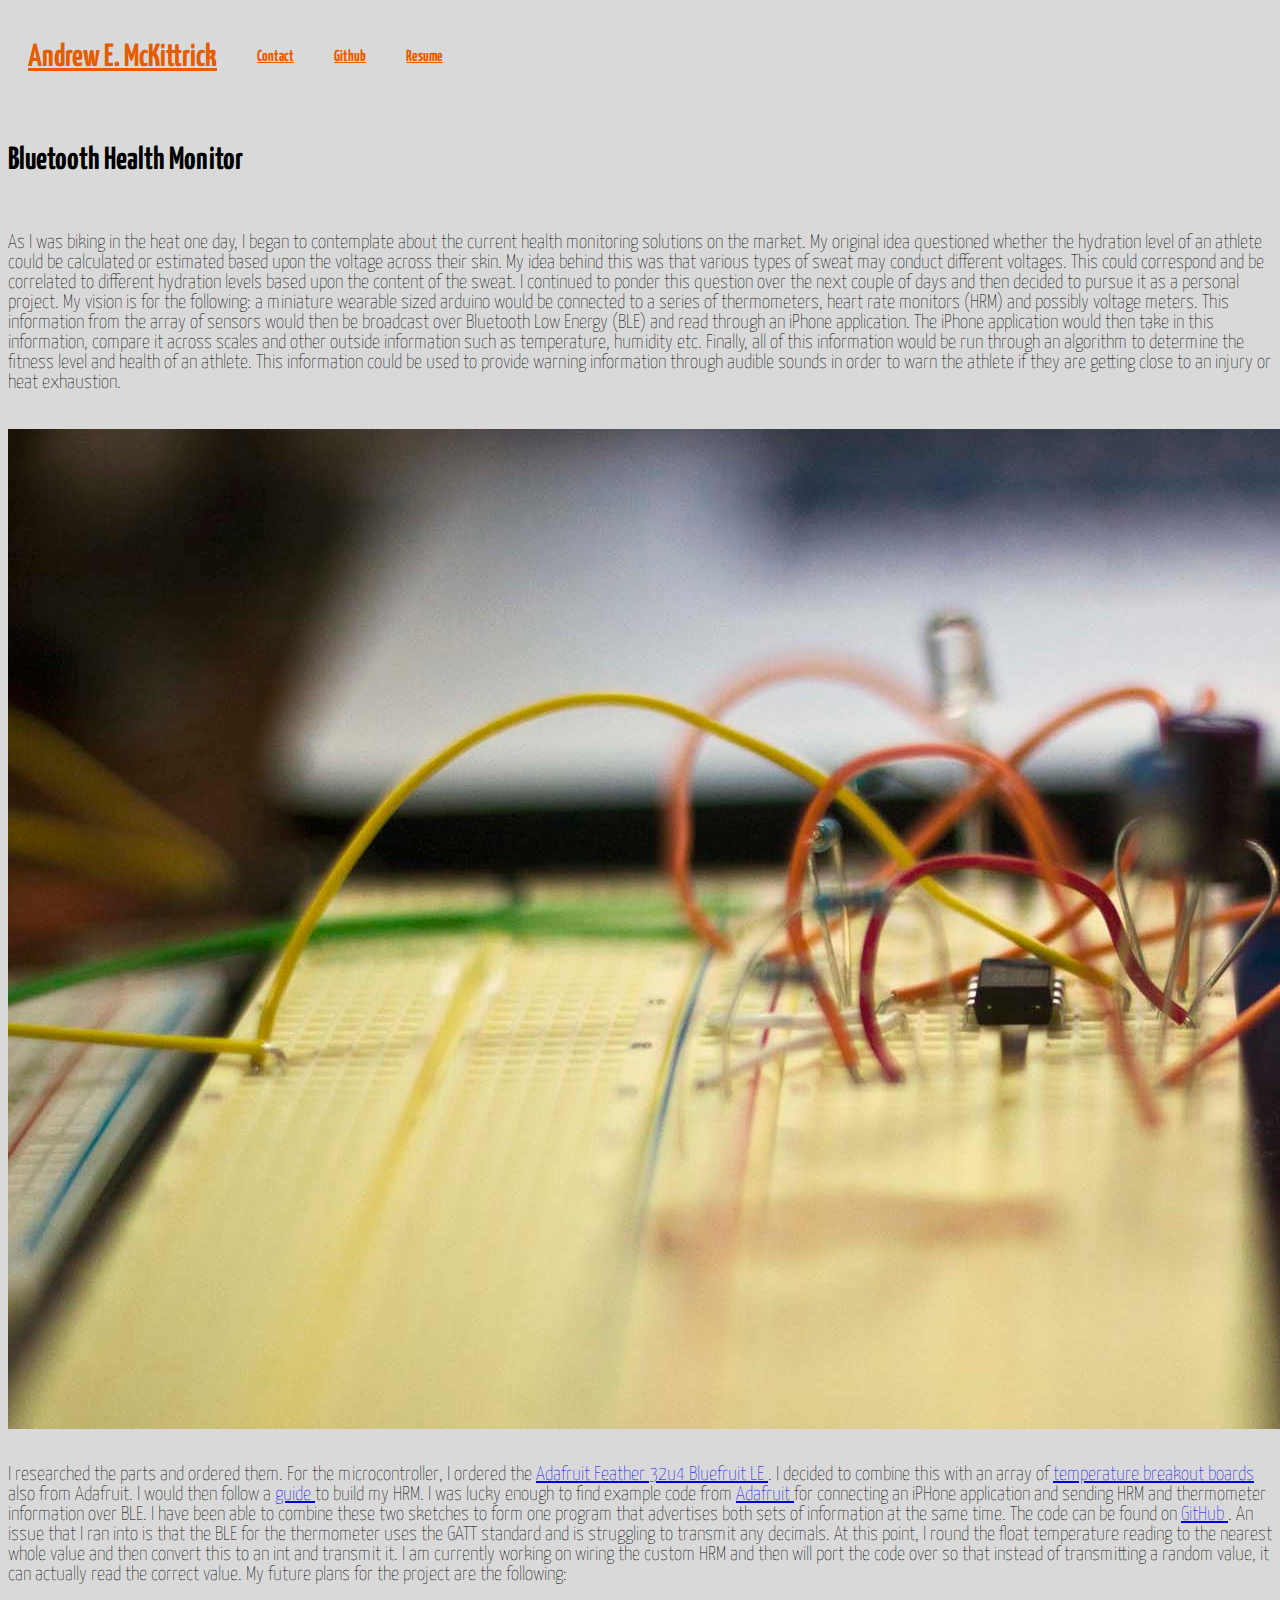
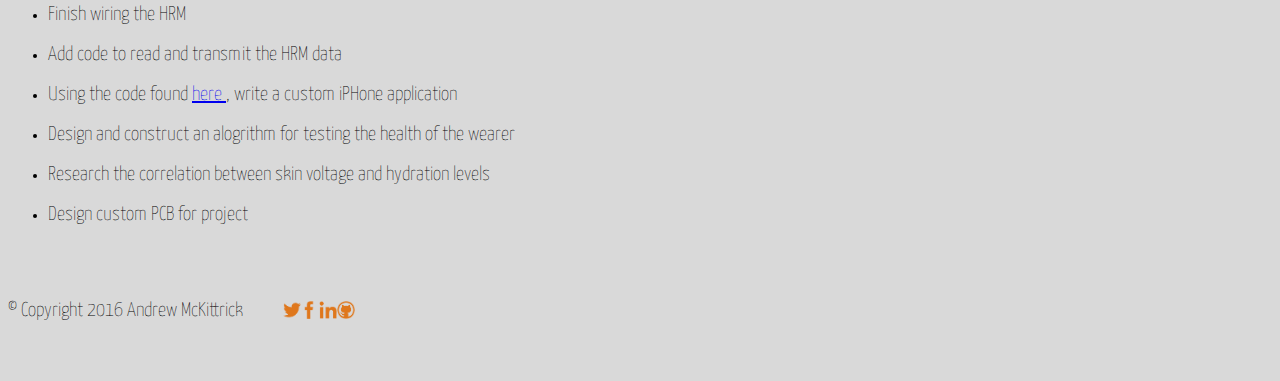
<file: monitor.html>
<!DOCTYPE html>
<html manifest="amckittrick.appcache">
<html>
<head>
  <meta name="viewport" content="width=device-width, initial-scale=1.0">
  <title>Andrew McKittrick</title>
  <meta charset='utf-8'/>
  <link rel='stylesheet' href='https://maxcdn.bootstrapcdn.com/bootstrap/3.3.6/css/bootstrap.min.css' integrity='sha384-1q8mTJOASx8j1Au+a5WDVnPi2lkFfwwEAa8hDDdjZlpLegxhjVME1fgjWPGmkzs7' crossorigin='anonymous'>
  <link href='https://fonts.googleapis.com/css?family=Yanone+Kaffeesatz:400,300,200' rel='stylesheet' type='text/css'>
  <link rel='stylesheet' type='text/css' href='main.css'>
  <style type='text/css'>
   body { background: #d9d9d9 !important; } /* Adding !important forces the browser to overwrite the default style applied by Bootstrap */
  </style>
  <script>
    (function(i,s,o,g,r,a,m){i['GoogleAnalyticsObject']=r;i[r]=i[r]||function(){
    (i[r].q=i[r].q||[]).push(arguments)},i[r].l=1*new Date();a=s.createElement(o),
    m=s.getElementsByTagName(o)[0];a.async=1;a.src=g;m.parentNode.insertBefore(a,m)
    })(window,document,'script','https://www.google-analytics.com/analytics.js','ga');

    ga('create', 'UA-82255411-1', 'auto');
    ga('send', 'pageview');

  </script>
</head>
<body>
	<header class ='container'>
  	<div class='row'>
      <h1 class='col-sm-4'><a href='index.html'>Andrew E. McKittrick</a></h1>
      <nav class='col-sm-8 text-right'>
      	<h4><a href='contact.html'>Contact</a></h4>
        <h4><a href='https://github.com/amckittrick'>Github</a></h4>
        <h4><a href='resume.html'>Resume</a></h4>
      </nav>
    </div>
  </header>
  <section class='container'>
    <div class='row'>
      <div class='col-md-12 text-center'>
        <h1>Bluetooth Health Monitor</h1>
      </div>
    </div>
  	<div class='row'>
      <div class='col-md-12'>
        <p> As I was biking in the heat one day, I began to contemplate about the current health monitoring solutions on the market.
          My original idea questioned whether the hydration level of an athlete could be calculated or estimated based upon the voltage across their
          skin. My idea behind this was that various types of sweat may conduct different voltages. This could correspond and be correlated to
          different hydration levels based upon the content of the sweat. I continued to ponder this question over the next couple of days and then decided
          to pursue it as a personal project. My vision is for the following: a miniature wearable sized arduino would be connected to a series of
          thermometers, heart rate monitors (HRM) and possibly voltage meters. This information from the array of sensors would then be broadcast over
          Bluetooth Low Energy (BLE) and read through an iPhone application. The iPhone application would then take in this information, compare it across
          scales and other outside information such as temperature, humidity etc. Finally, all of this information would be run through an algorithm
          to determine the fitness level and health of an athlete. This information could be used to provide warning information through audible sounds in order to
          warn the athlete if they are getting close to an injury or heat exhaustion.
        </p>
      </div>
    </div>
    <div class='row'>
      <div class='col-md-12'>
        <img class='img-responsive' src='/Assets/Images/monitor/board.jpg' alt=''>
      </div>
    </div>
    <div class='row'>
      <div class='col-md-12'>
        <p> I researched the parts and ordered them. For the microcontroller, I ordered the <a href='https://www.adafruit.com/products/2829'> Adafruit Feather 32u4 Bluefruit LE </a>.
          I decided to combine this with an array of <a href='https://www.adafruit.com/products/1782'> temperature breakout boards </a> also from Adafruit. I would then follow a
          <a href='http://www.instructables.com/id/Simple-DIY-Pulse-Sensor'> guide </a> to build my HRM. I was lucky enough to find example code from
          <a href='https://github.com/adafruit/Adafruit_BluefruitLE_nRF51'> Adafruit </a> for connecting an iPHone application and sending HRM and thermometer information over BLE.
          I have been able to combine these two sketches to form one program that advertises both sets of information at the same time. The code can be found on
          <a href='https://github.com/amckittrick/arduino-health-monitor'> GitHub </a>. An issue that I ran into is that the BLE for the thermometer uses the
          GATT standard and is struggling to transmit any decimals. At this point, I round the float temperature reading to the nearest
          whole value and then convert this to an int and transmit it. I am currently working on wiring the custom HRM and then will port the code over so that instead of
          transmitting a random value, it can actually read the correct value. My future plans for the project are the following:
        </p>
        <ul>
          <li><p>Finish wiring the HRM</p></li>
          <li><p>Add code to read and transmit the HRM data</p></li>
          <li><p>Using the code found <a href='https://github.com/NordicSemiconductor/IOS-nRF-Toolbox'> here </a>, write a custom iPHone application</p></li>
          <li><p>Design and construct an alogrithm for testing the health of the wearer</p></li>
          <li><p>Research the correlation between skin voltage and hydration levels</p></li>
          <li><p>Design custom PCB for project</p></li>
        </ul>
      </div>
    </div>
  </section>
  <footer class='container'>
  	<div class='row'>
      <p class='col-sm-4'>&copy; Copyright 2016 Andrew McKittrick</p>
      <ul class='col-sm-8'>
        <li class='col-sm-1'>
          <a href='https://twitter.com/amckit'>
        	 <img src='/Assets/Images/twitter.png'>
          </a>
        </li>
        <li class='col-sm-1'>
        	<a href='https://www.facebook.com/andrew.mckittrick.5'>
           <img src='/Assets/Images/facebook.png'>
          </a>
        </li>
        <li class='col-sm-1'>
        	<a href='https://www.linkedin.com/in/andrew-mckittrick-943271103'>
           <img src='/Assets/Images/in.png'>
          </a>
        </li>
        <li class='col-sm-1'>
        	<a href='https://github.com/amckittrick'>
           <img src='/Assets/Images/github.png'>
          </a>
        </li>
      </ul>
    </div>
  </footer>
</body>
</html>
</file>
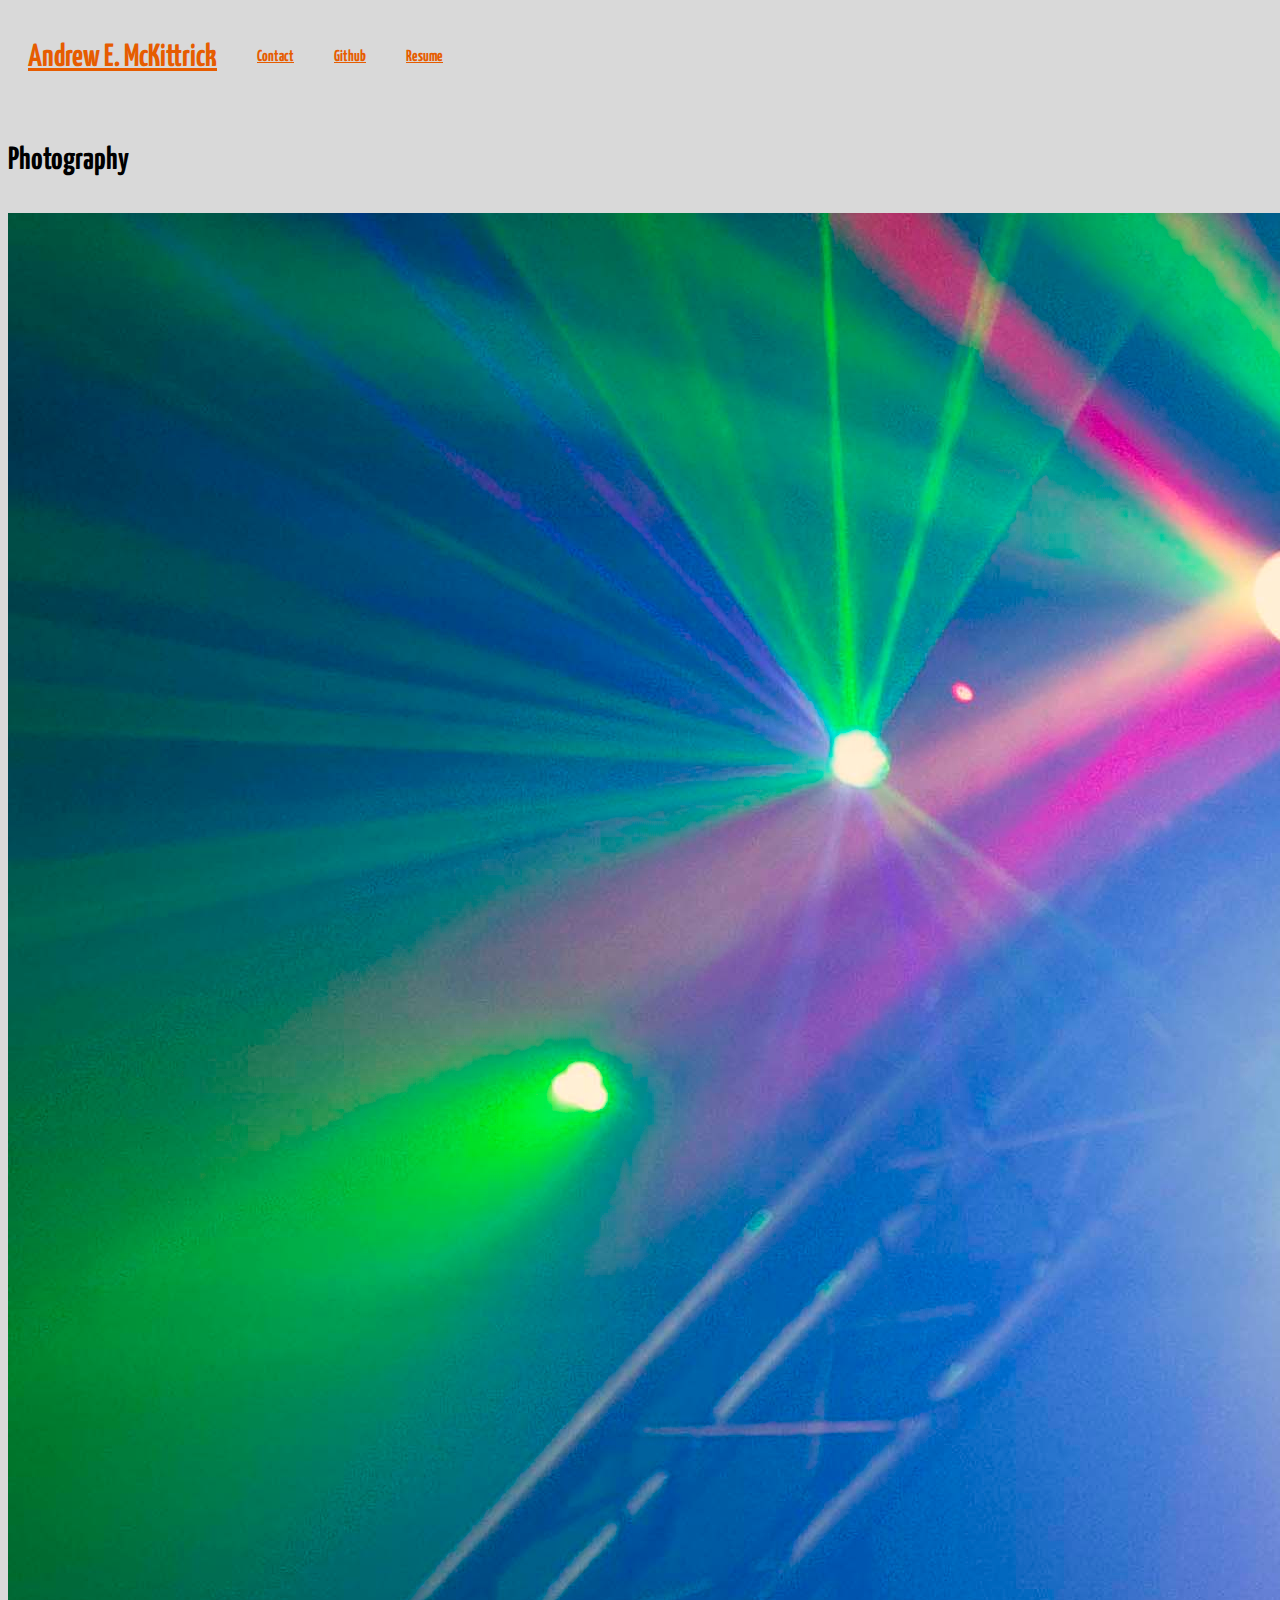
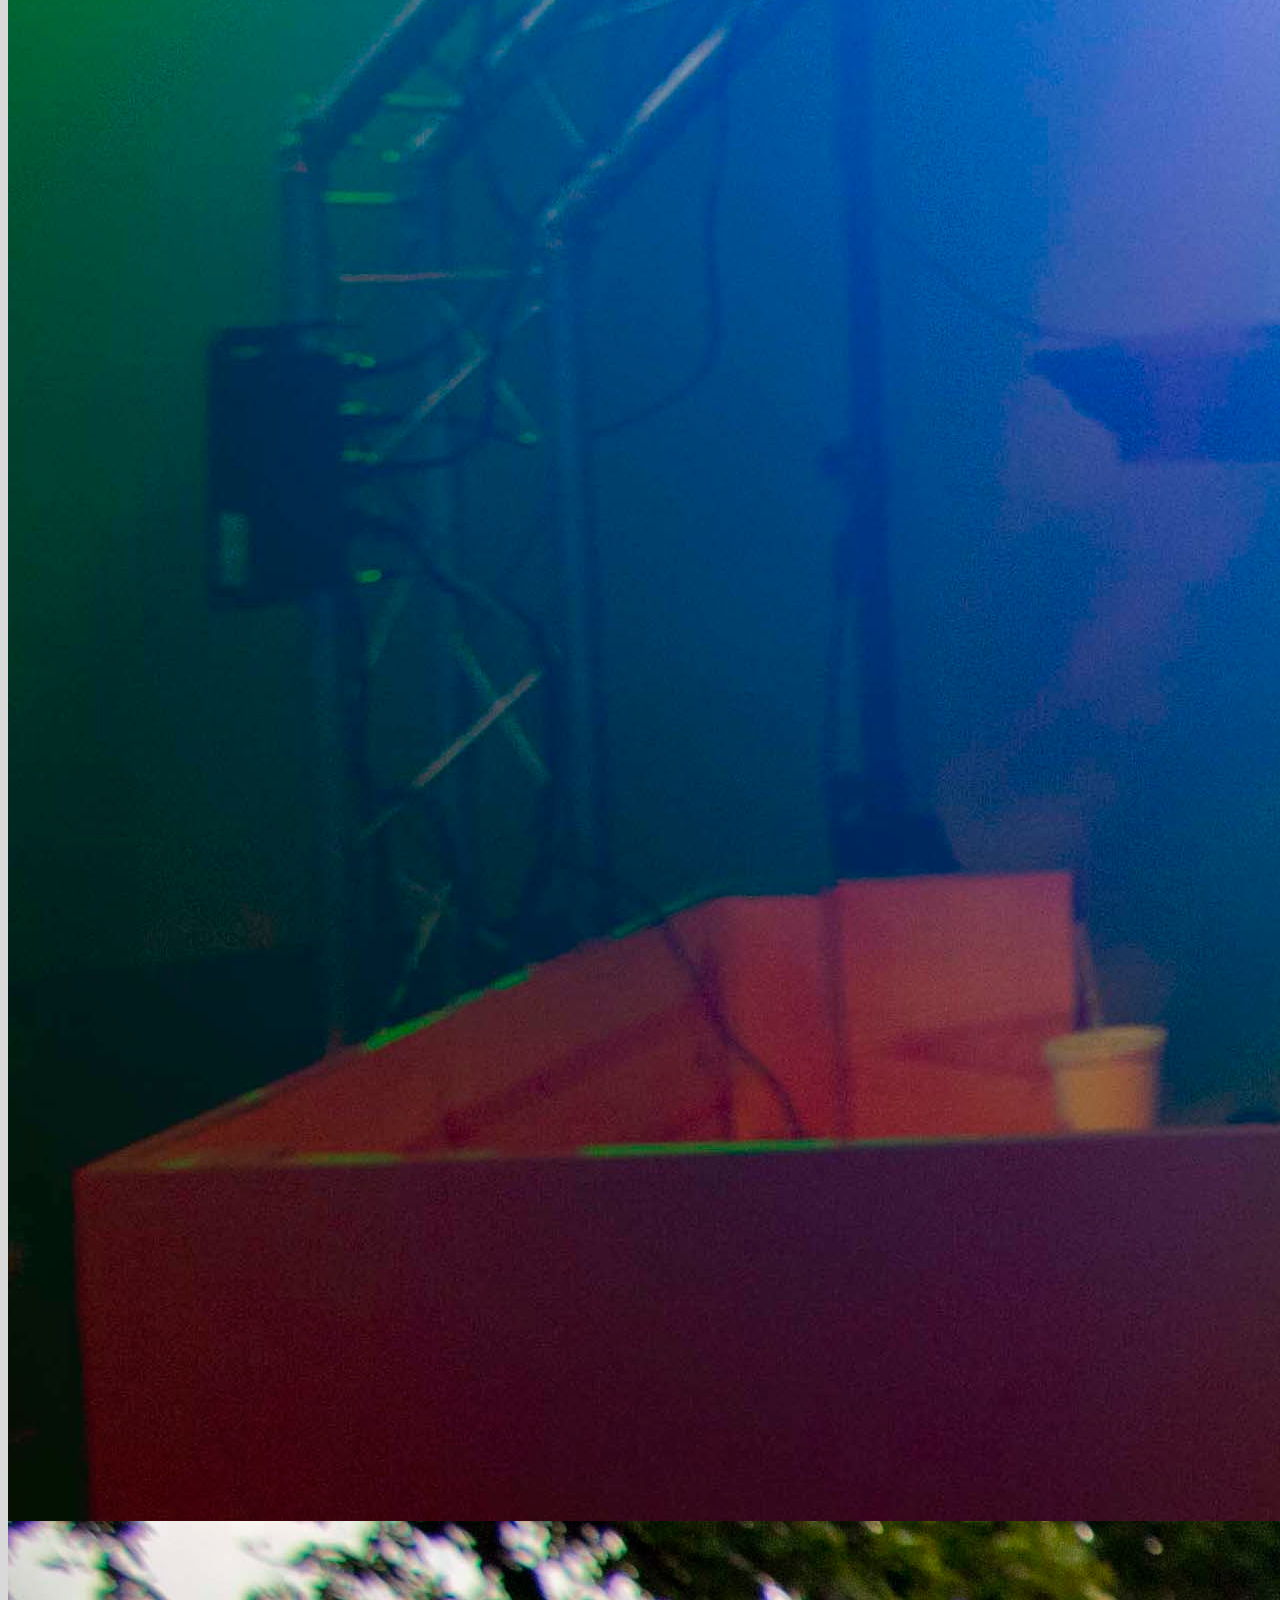
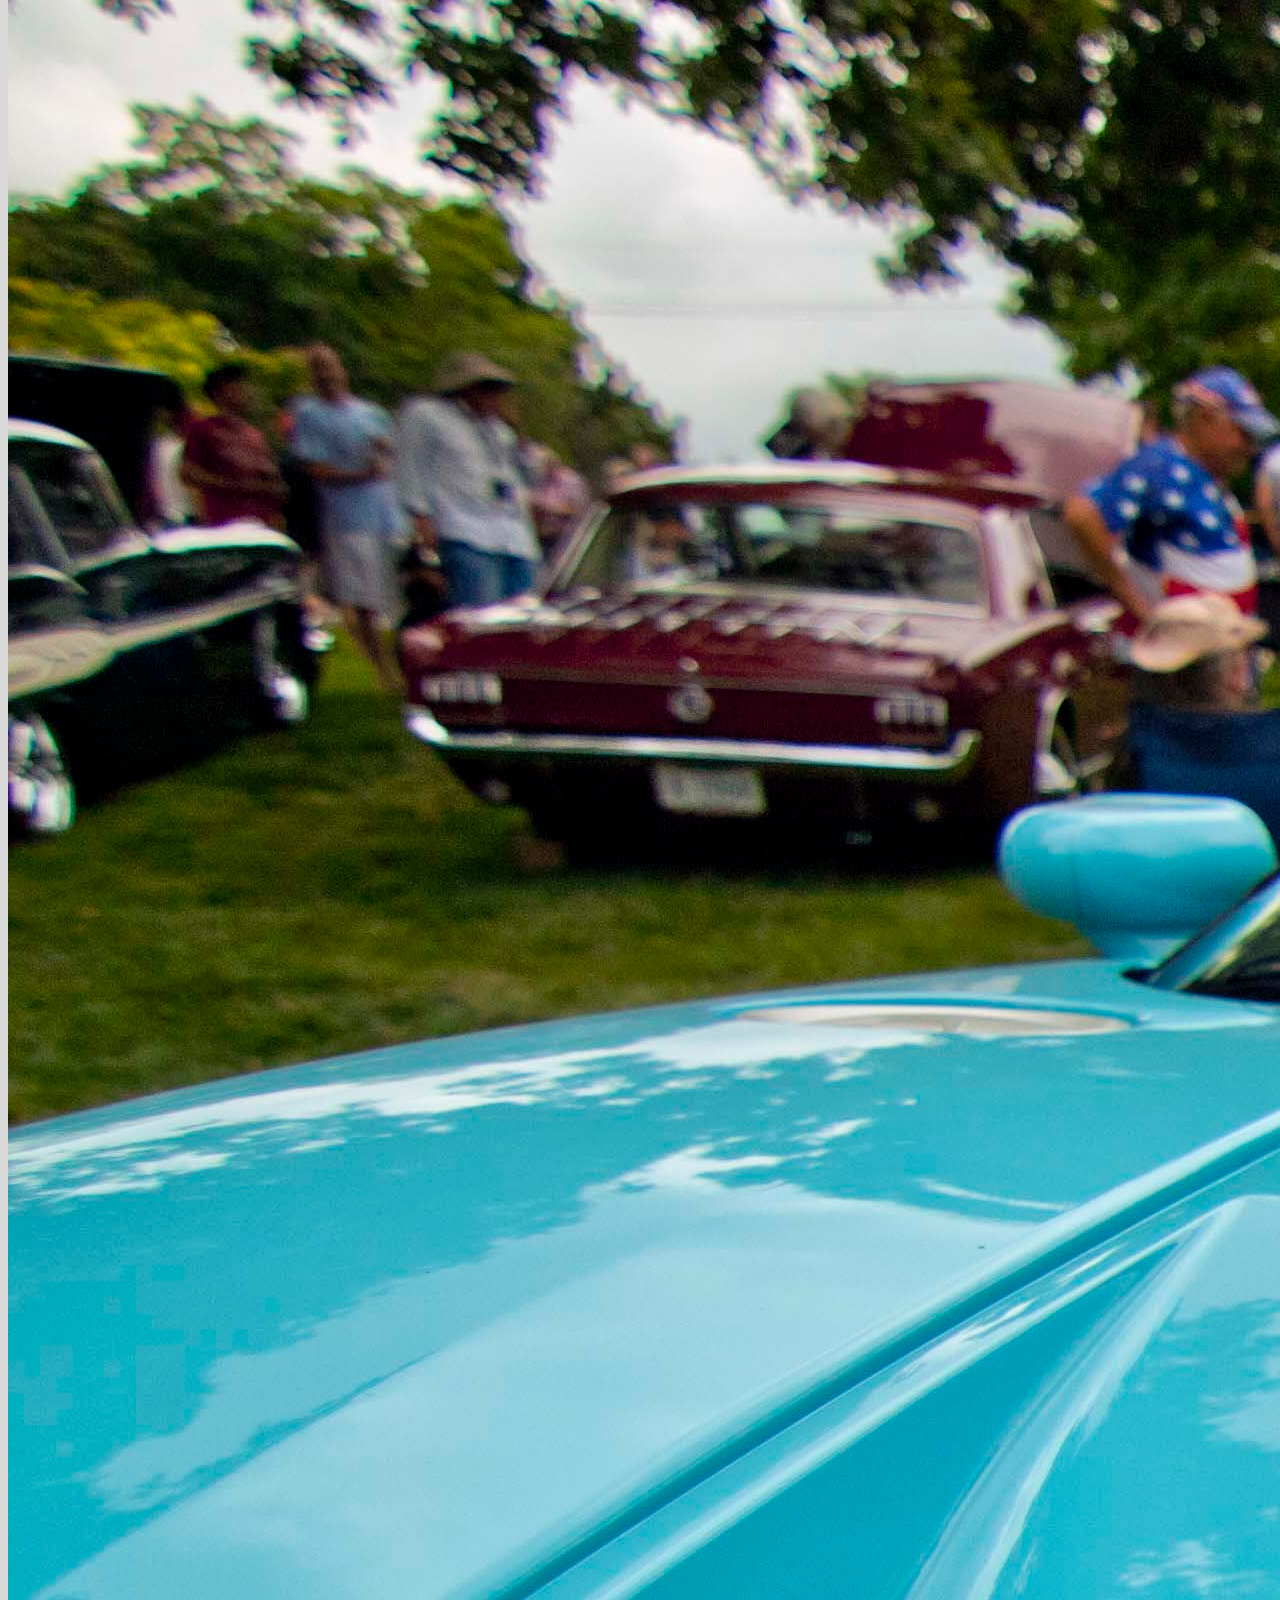
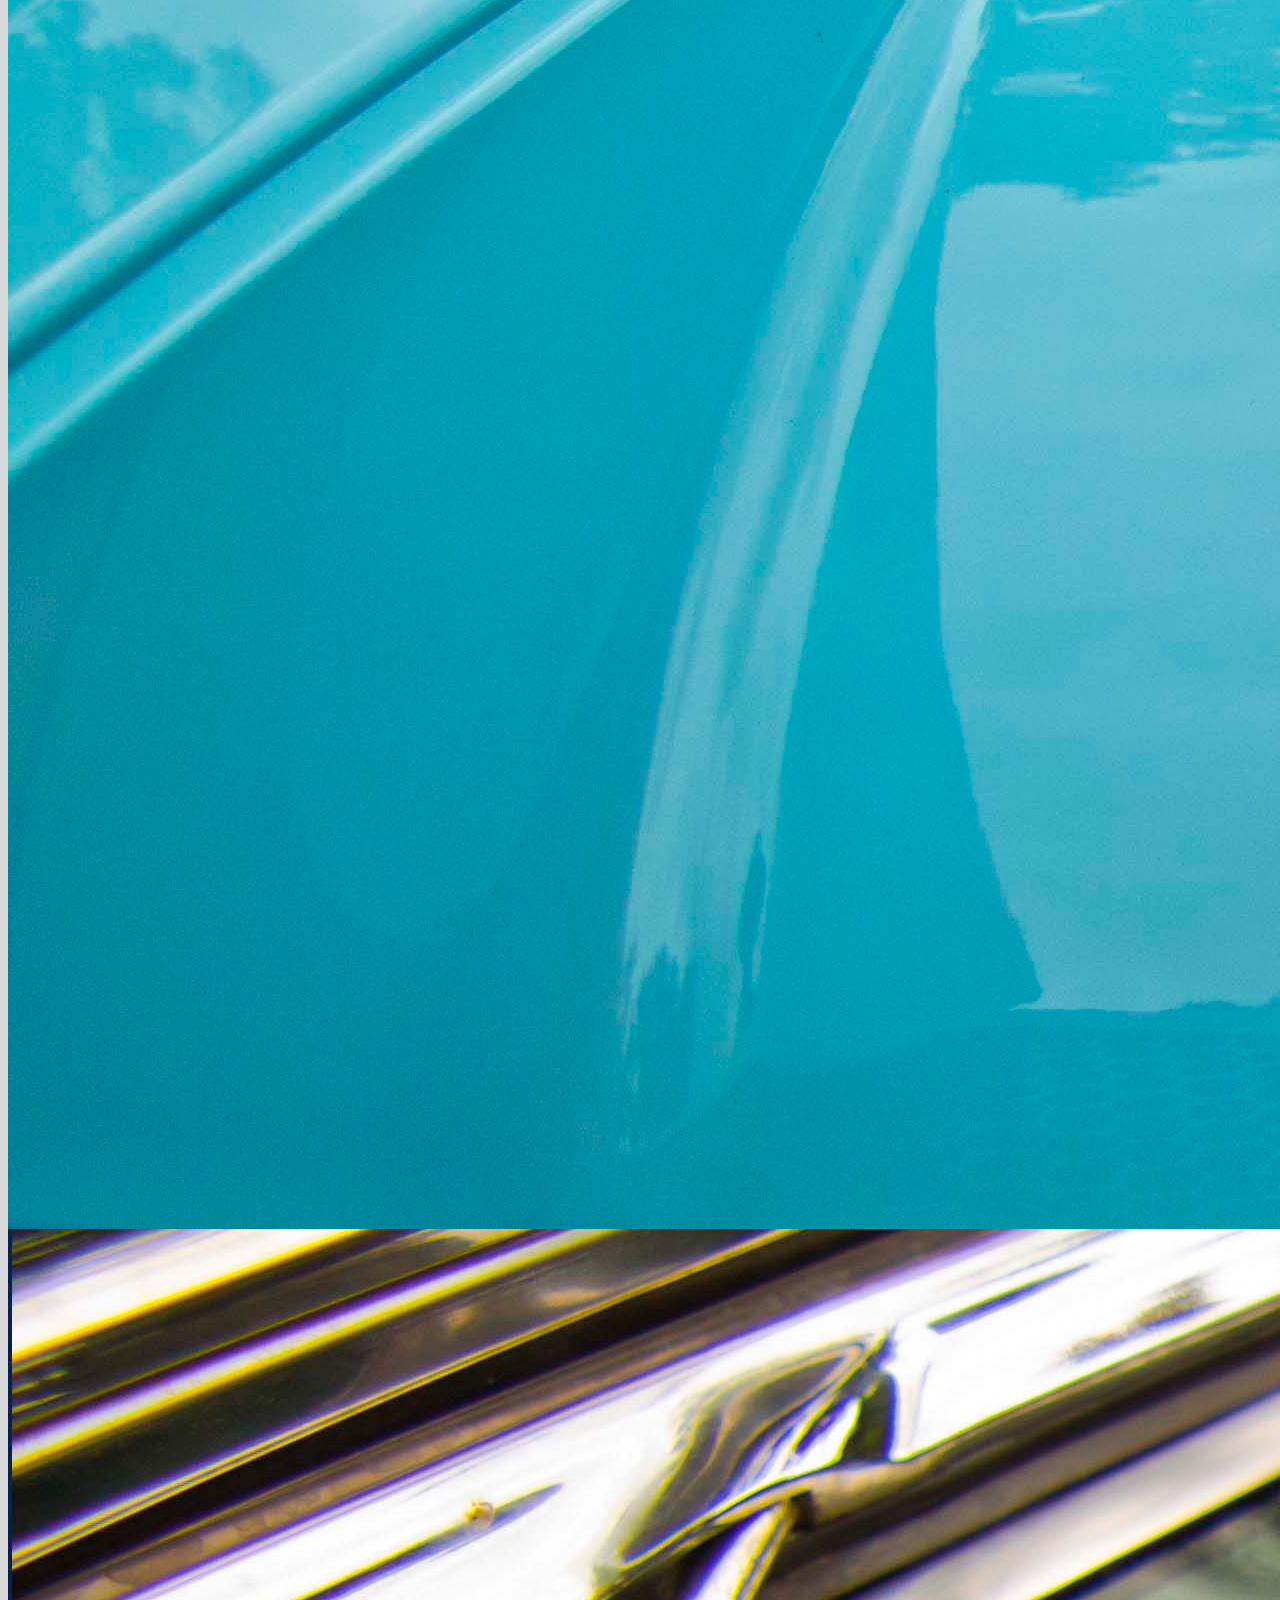
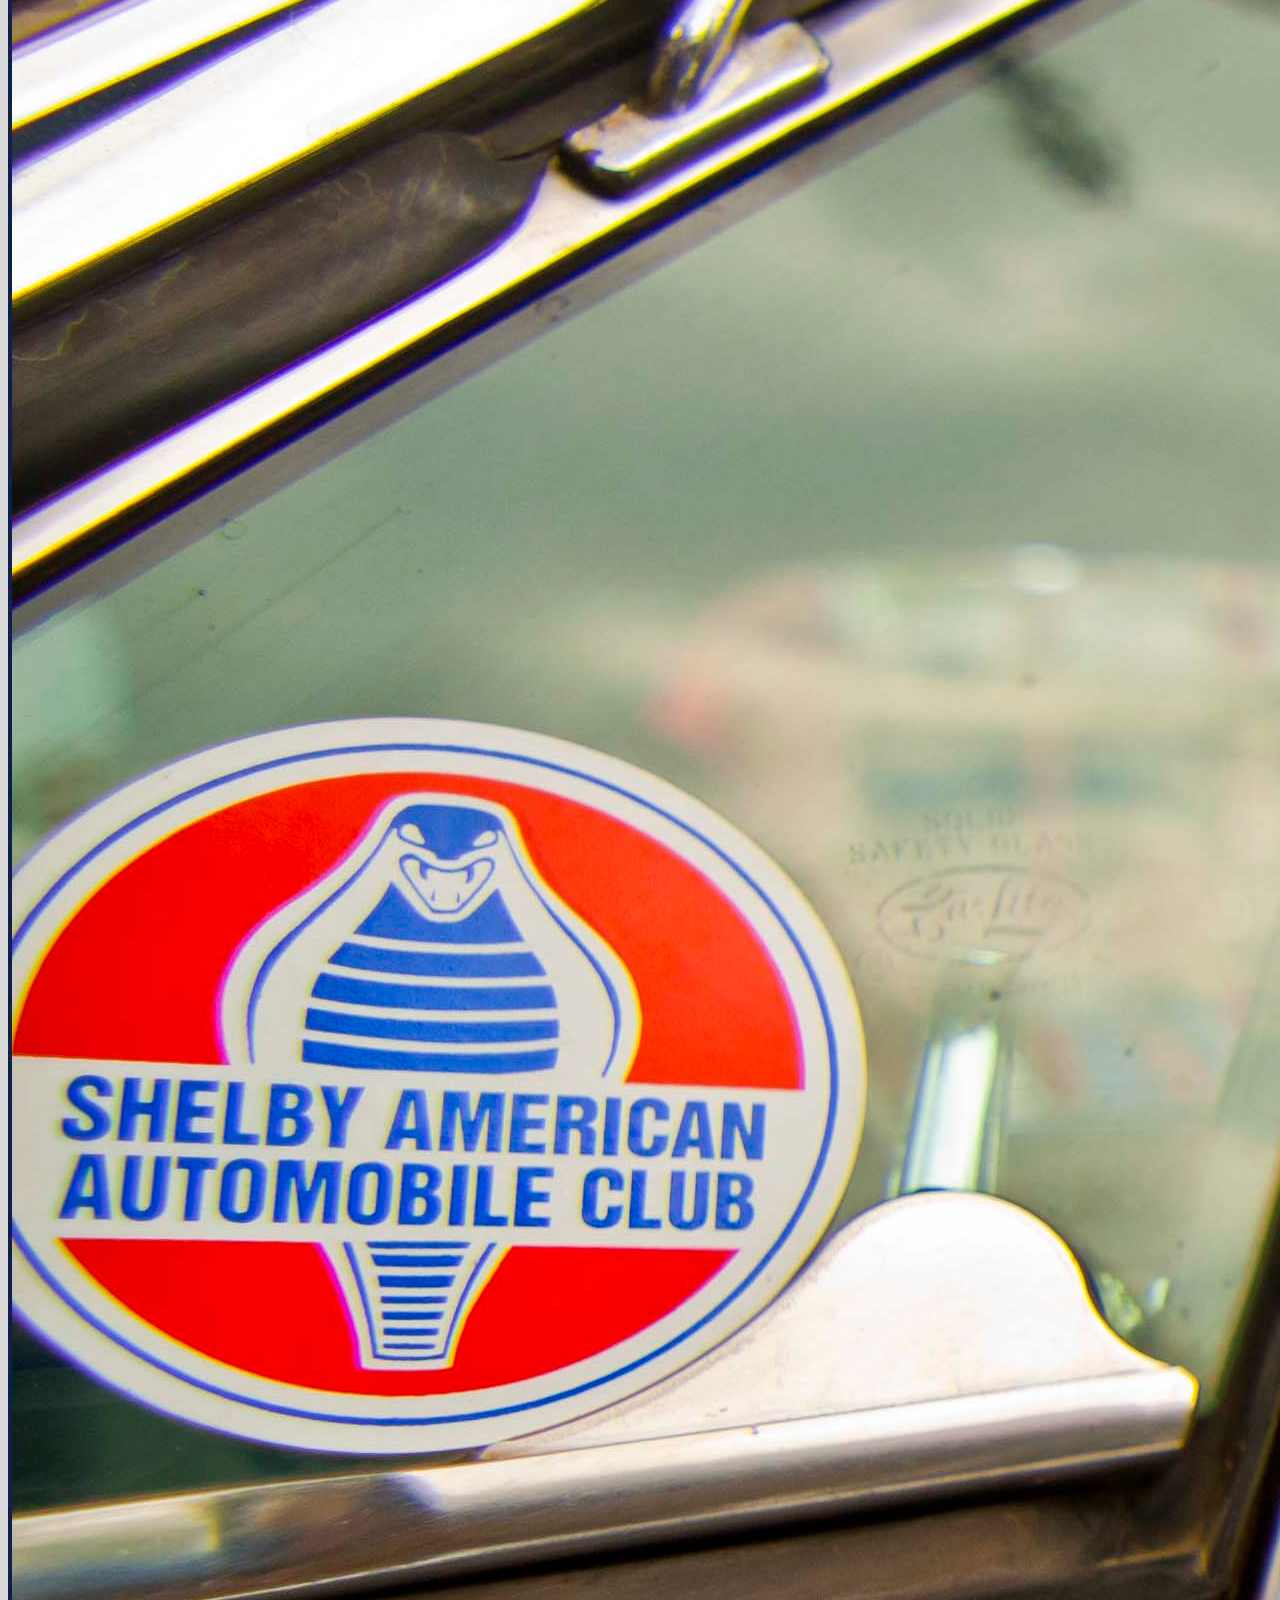
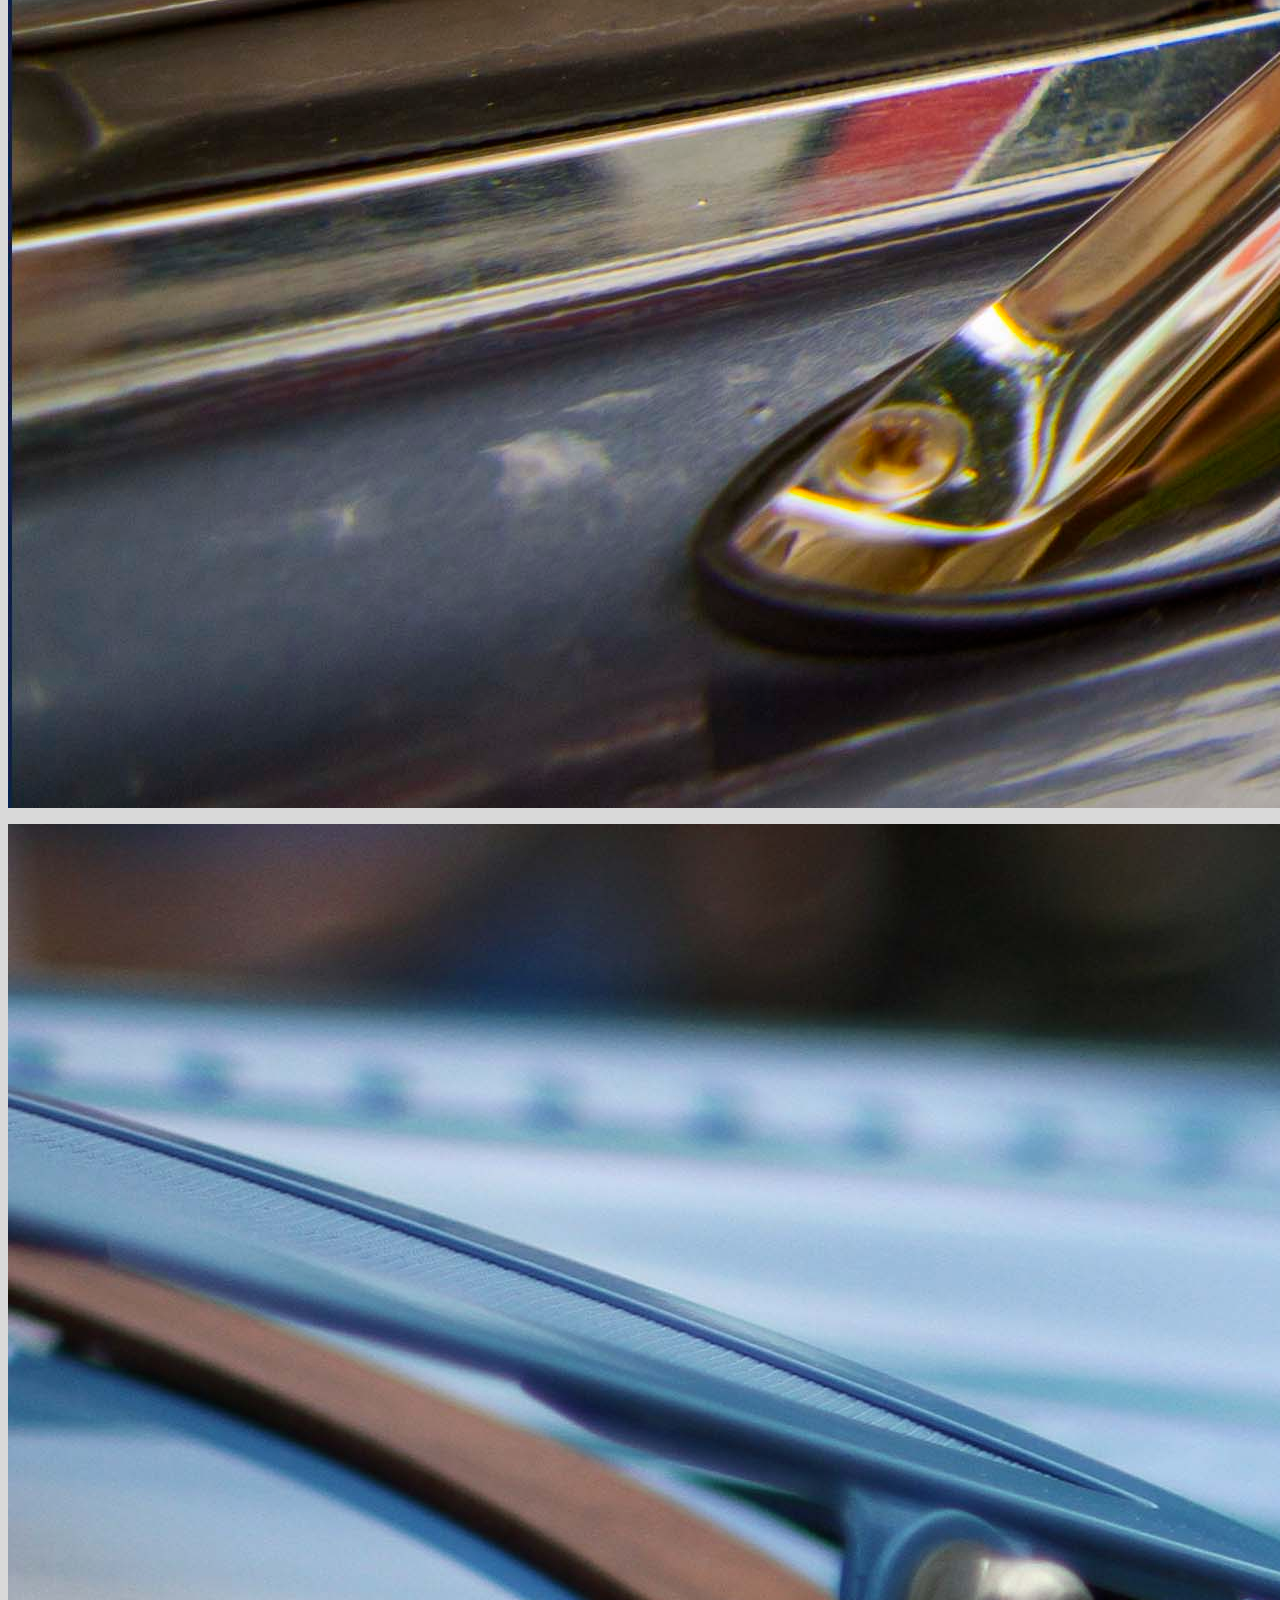
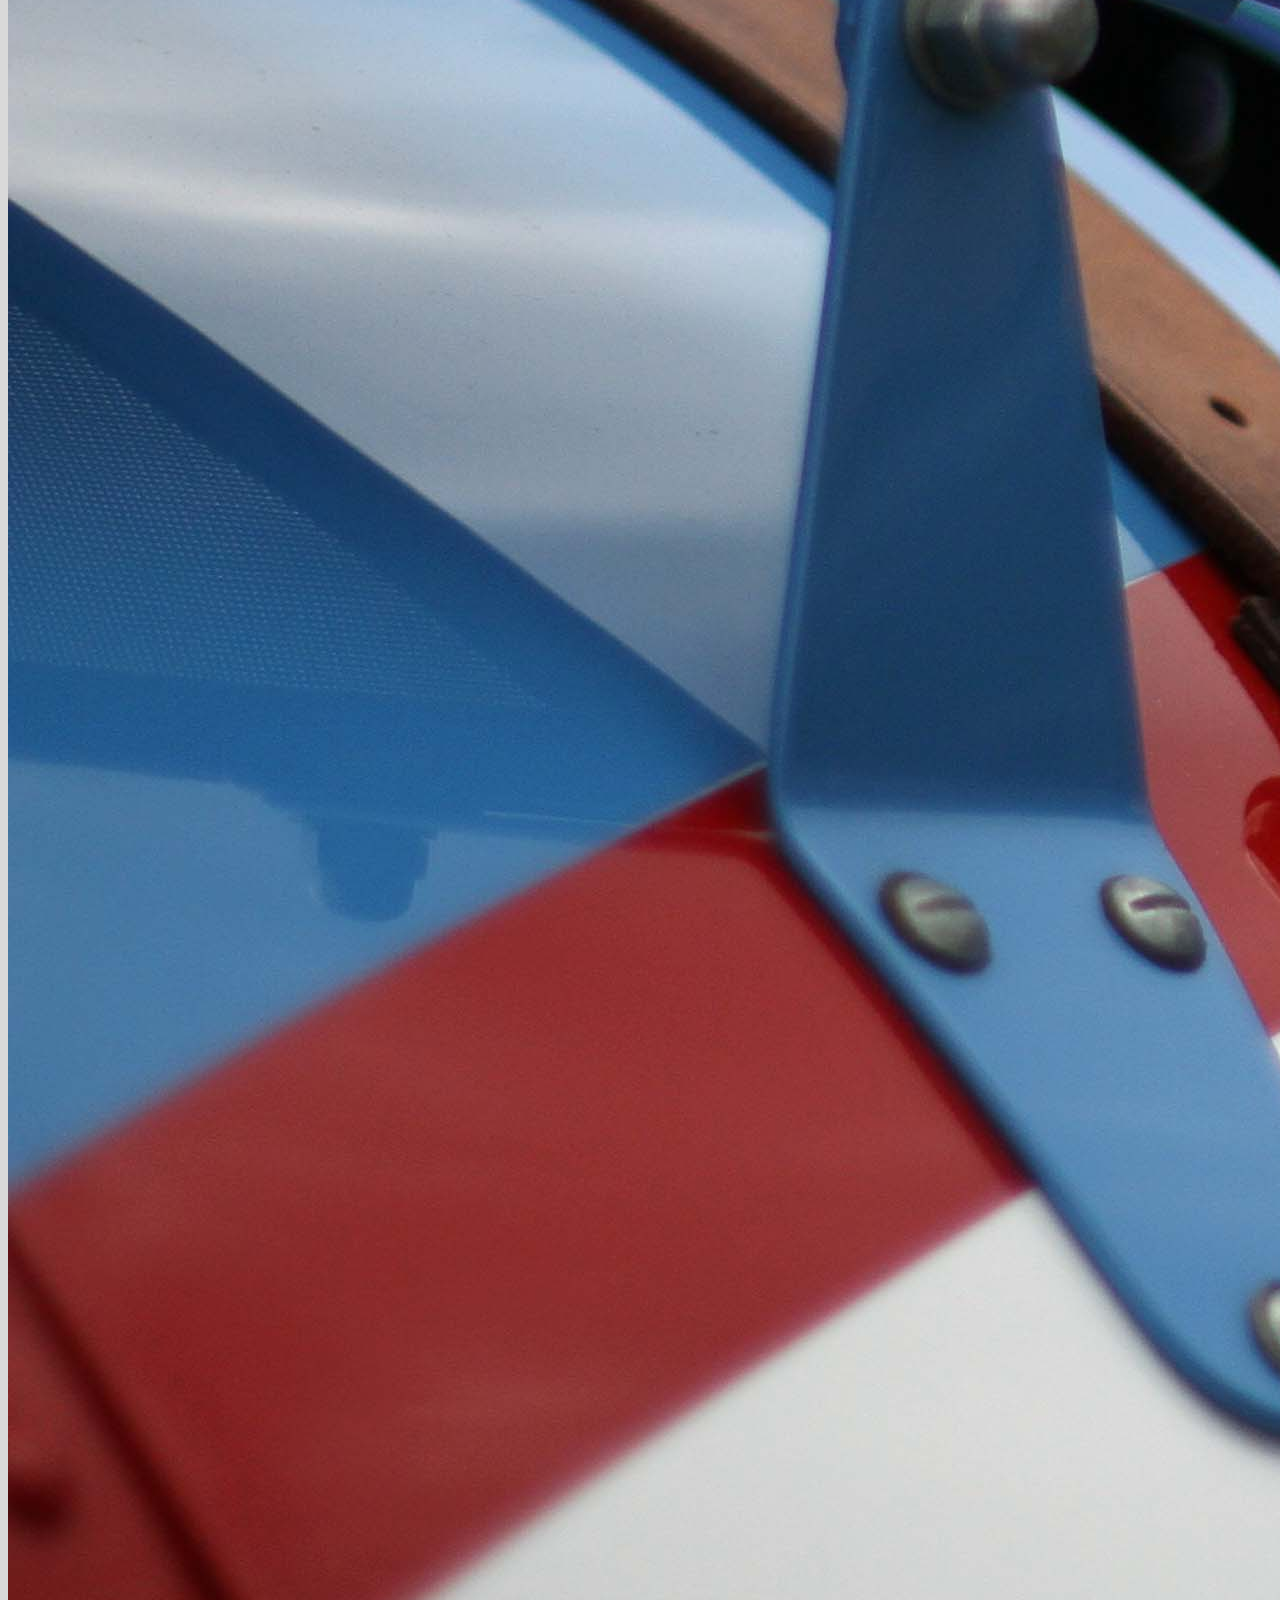
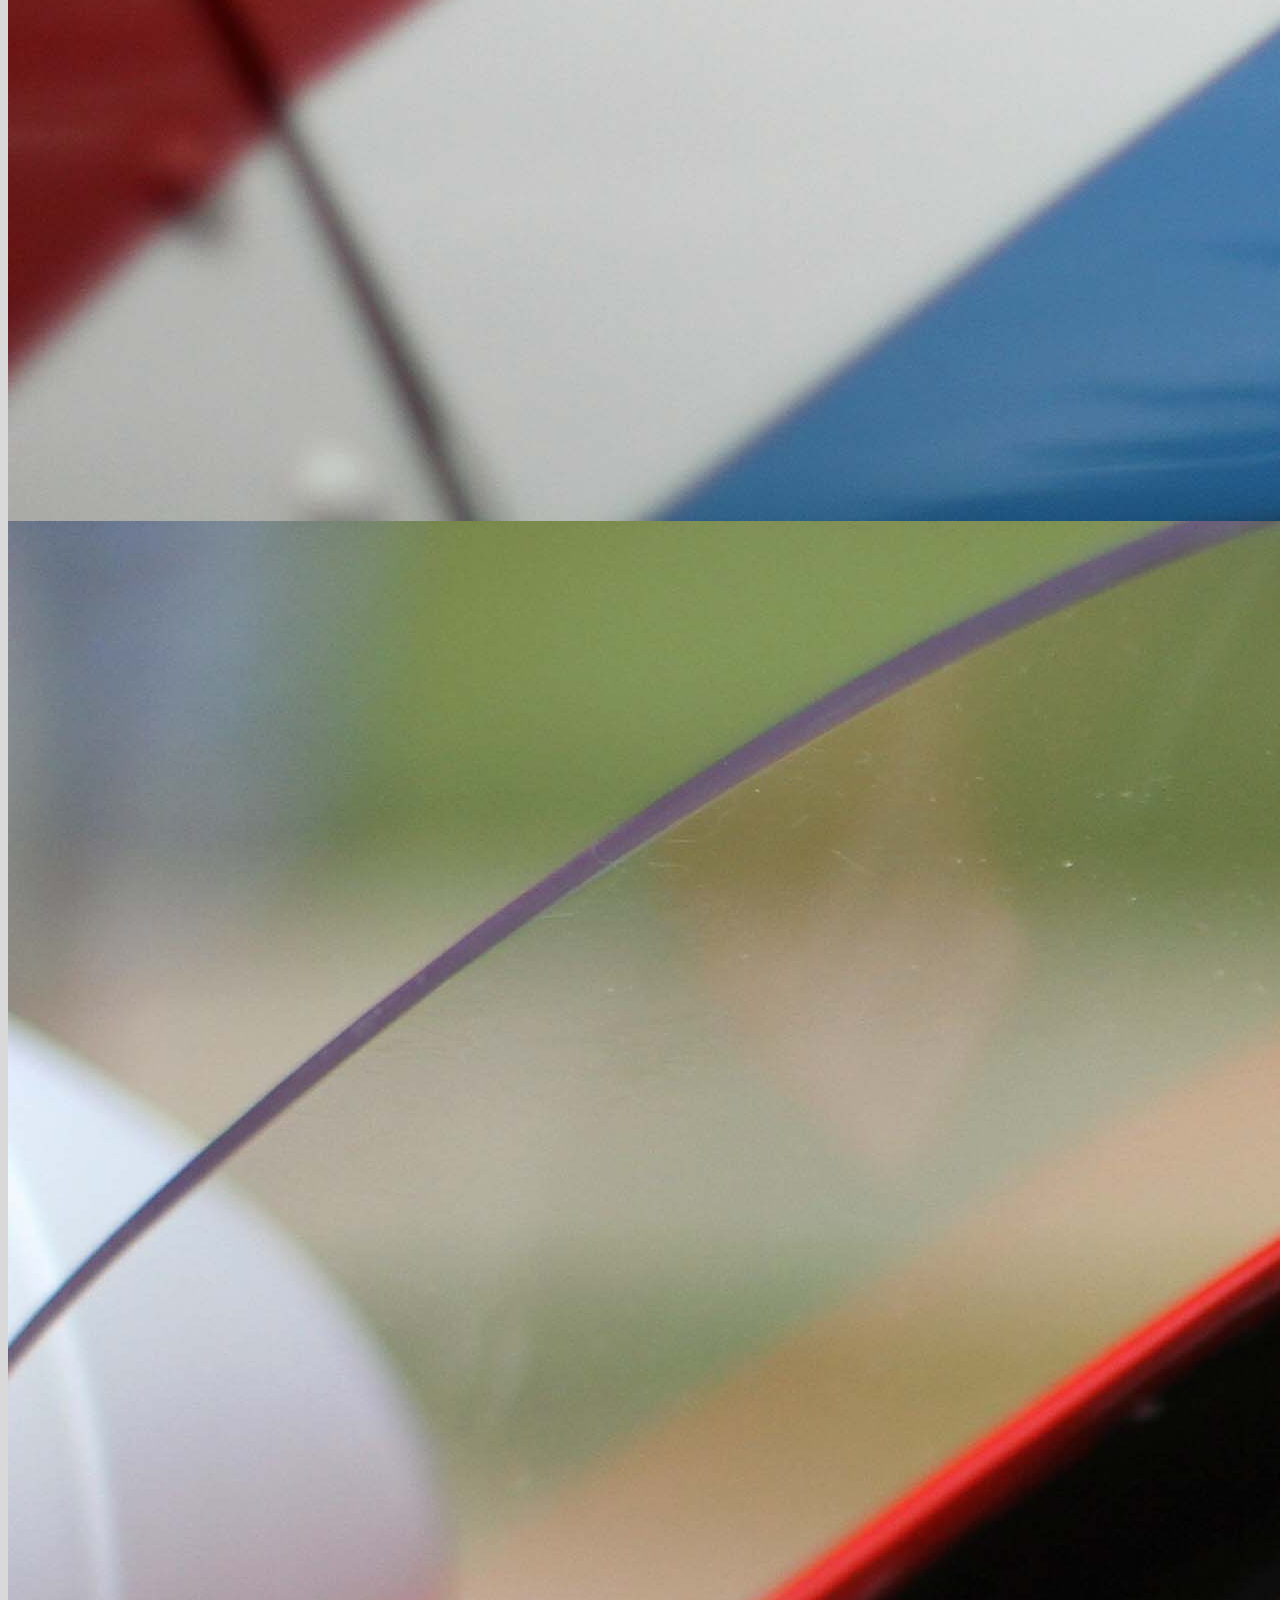
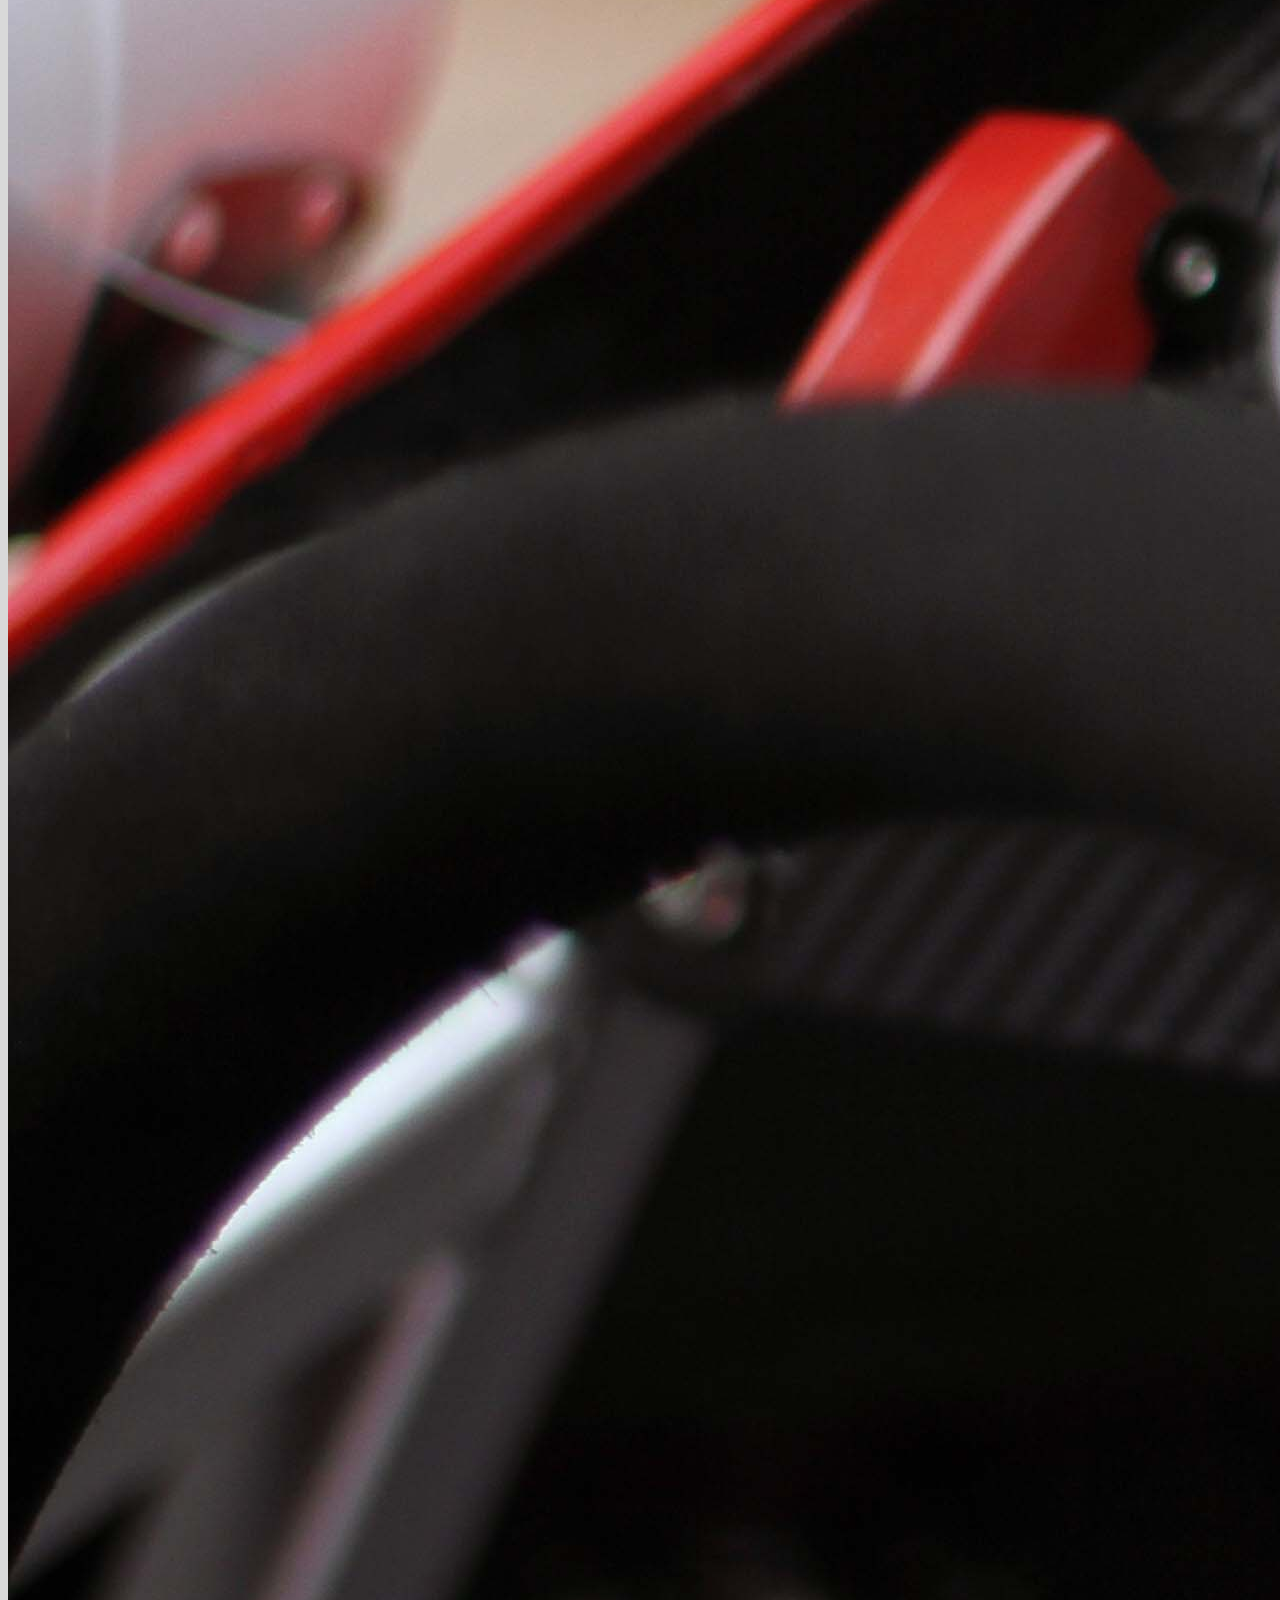
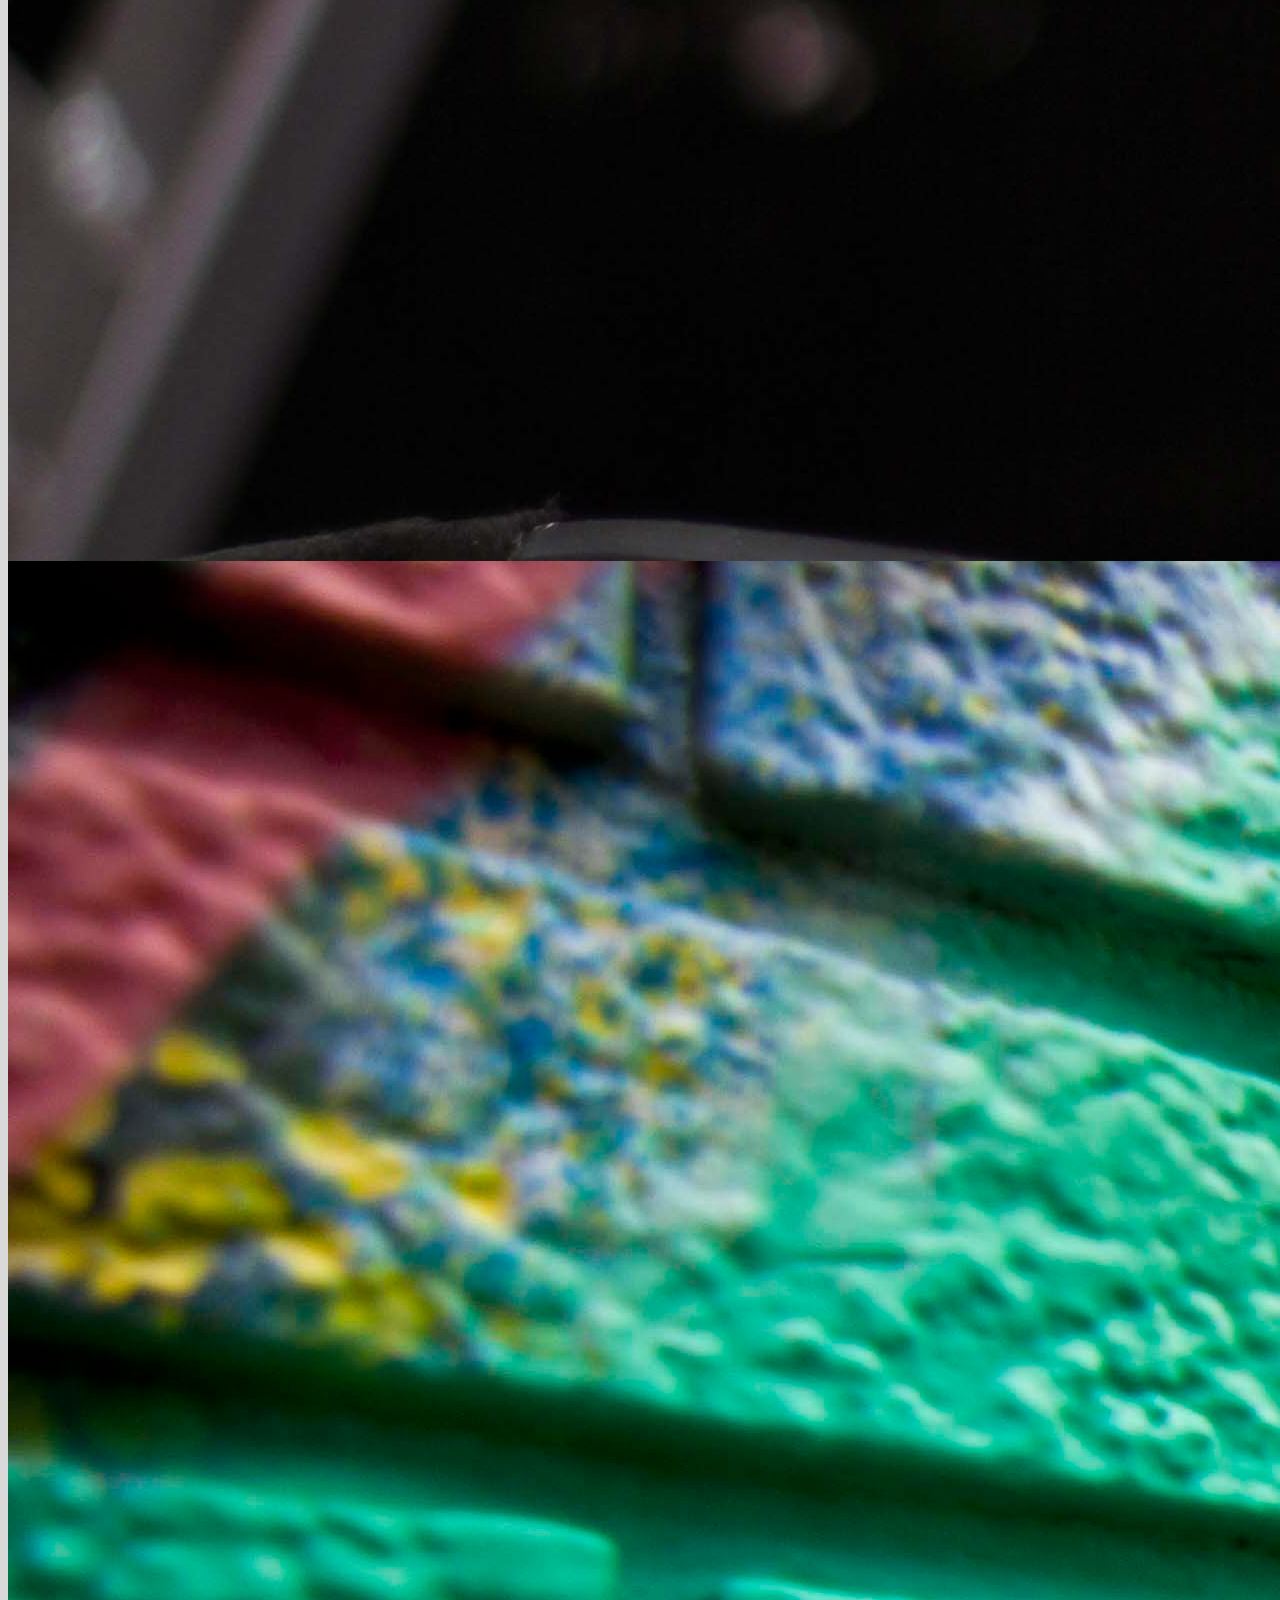
<file: photography.html>
<!DOCTYPE html>
<html manifest="amckittrick.appcache">
<html>
<head>
  <meta name="viewport" content="width=device-width, initial-scale=1.0">
  <title>Andrew McKittrick</title>
  <meta charset='utf-8'/>
  <link rel='stylesheet' href='https://maxcdn.bootstrapcdn.com/bootstrap/3.3.6/css/bootstrap.min.css' integrity='sha384-1q8mTJOASx8j1Au+a5WDVnPi2lkFfwwEAa8hDDdjZlpLegxhjVME1fgjWPGmkzs7' crossorigin='anonymous'>
  <link href='https://fonts.googleapis.com/css?family=Yanone+Kaffeesatz:400,300,200' rel='stylesheet' type='text/css'>
  <link rel='stylesheet' type='text/css' href='main.css'>
  <style type='text/css'>
   body { background: #d9d9d9 !important; } /* Adding !important forces the browser to overwrite the default style applied by Bootstrap */
  </style>
  <script>
    (function(i,s,o,g,r,a,m){i['GoogleAnalyticsObject']=r;i[r]=i[r]||function(){
    (i[r].q=i[r].q||[]).push(arguments)},i[r].l=1*new Date();a=s.createElement(o),
    m=s.getElementsByTagName(o)[0];a.async=1;a.src=g;m.parentNode.insertBefore(a,m)
    })(window,document,'script','https://www.google-analytics.com/analytics.js','ga');

    ga('create', 'UA-82255411-1', 'auto');
    ga('send', 'pageview');

  </script>
</head>
<body>
	<header class ='container'>
  	<div class='row'>
      <h1 class='col-sm-4'><a href='index.html'>Andrew E. McKittrick</a></h1>
      <nav class='col-sm-8 text-right'>
      	<h4><a href='contact.html'>Contact</a></h4>
        <h4><a href='https://github.com/amckittrick'>Github</a></h4>
        <h4><a href='resume.html'>Resume</a></h4>
      </nav>
    </div>
  </header>
  <section class='container'>
    <div class='row'>
      <div class='col-md-12 text-center'>
        <h1>Photography</h1>
      </div>
    </div>
    <div class='row'>
      <div class='col-md-4'>
        <img class='img-responsive' id='myImg1' src='/Assets/Images/photography/amplify 1.jpg'>
      </div>
      <div class='col-md-4'>
        <img class='img-responsive' id='myImg2' src='/Assets/Images/photography/car 1.jpg'>
      </div>
      <div class='col-md-4'>
        <img class='img-responsive' id='myImg3' src='/Assets/Images/photography/car 2.jpg'>
      </div>
    </div>
    <div class='row'>
      <div class='col-md-4'>
        <img class='img-responsive' id='myImg4' src='/Assets/Images/photography/car 3.jpg'>
      </div>
      <div class='col-md-4'>
        <img class='img-responsive' id='myImg5' src='/Assets/Images/photography/car 4.jpg'>
      </div>
      <div class='col-md-4'>
        <img class='img-responsive' id='myImg6' src='/Assets/Images/photography/graffiti.jpg'>
      </div>
    </div>
    <div class='row'>
      <div class='col-md-4'>
        <img class='img-responsive' id='myImg7' src='/Assets/Images/photography/kauffman.jpg'>
      </div>
      <div class='col-md-4'>
        <img class='img-responsive' id='myImg8' src='/Assets/Images/photography/kstate 1.jpg'>
      </div>
      <div class='col-md-4'>
        <img class='img-responsive' id='myImg9' src='/Assets/Images/photography/kstate 2.jpg'>
      </div>
    </div>
    <div class='row'>
      <div class='col-md-4'>
      </div>
      <div class='col-md-4'>
        <img class='img-responsive' id='myImg10' src='/Assets/Images/photography/rubio.jpg'>
      </div>
      <div class='col-md-4'>
      </div>
    </div>
    <div id='myModal' class='modal'>
      <span class='close'>×</span>
      <img class='modal-content' id='img'>
    </div>
    <script src='photography.js'></script>
  </section>
  <footer class='container'>
  	<div class='row'>
      <p class='col-sm-4'>&copy; Copyright 2016 Andrew McKittrick</p>
      <ul class='col-sm-8'>
        <li class='col-sm-1'>
          <a href='https://twitter.com/amckit'>
        	 <img src='/Assets/Images/twitter.png'>
          </a>
        </li>
        <li class='col-sm-1'>
        	<a href='https://www.facebook.com/andrew.mckittrick.5'>
           <img src='/Assets/Images/facebook.png'>
          </a>
        </li>
        <li class='col-sm-1'>
        	<a href='https://www.linkedin.com/in/andrew-mckittrick-943271103'>
           <img src='/Assets/Images/in.png'>
          </a>
        </li>
        <li class='col-sm-1'>
        	<a href='https://github.com/amckittrick'>
           <img src='/Assets/Images/github.png'>
          </a>
        </li>
      </ul>
    </div>
  </footer>
</body>
</html>
</file>
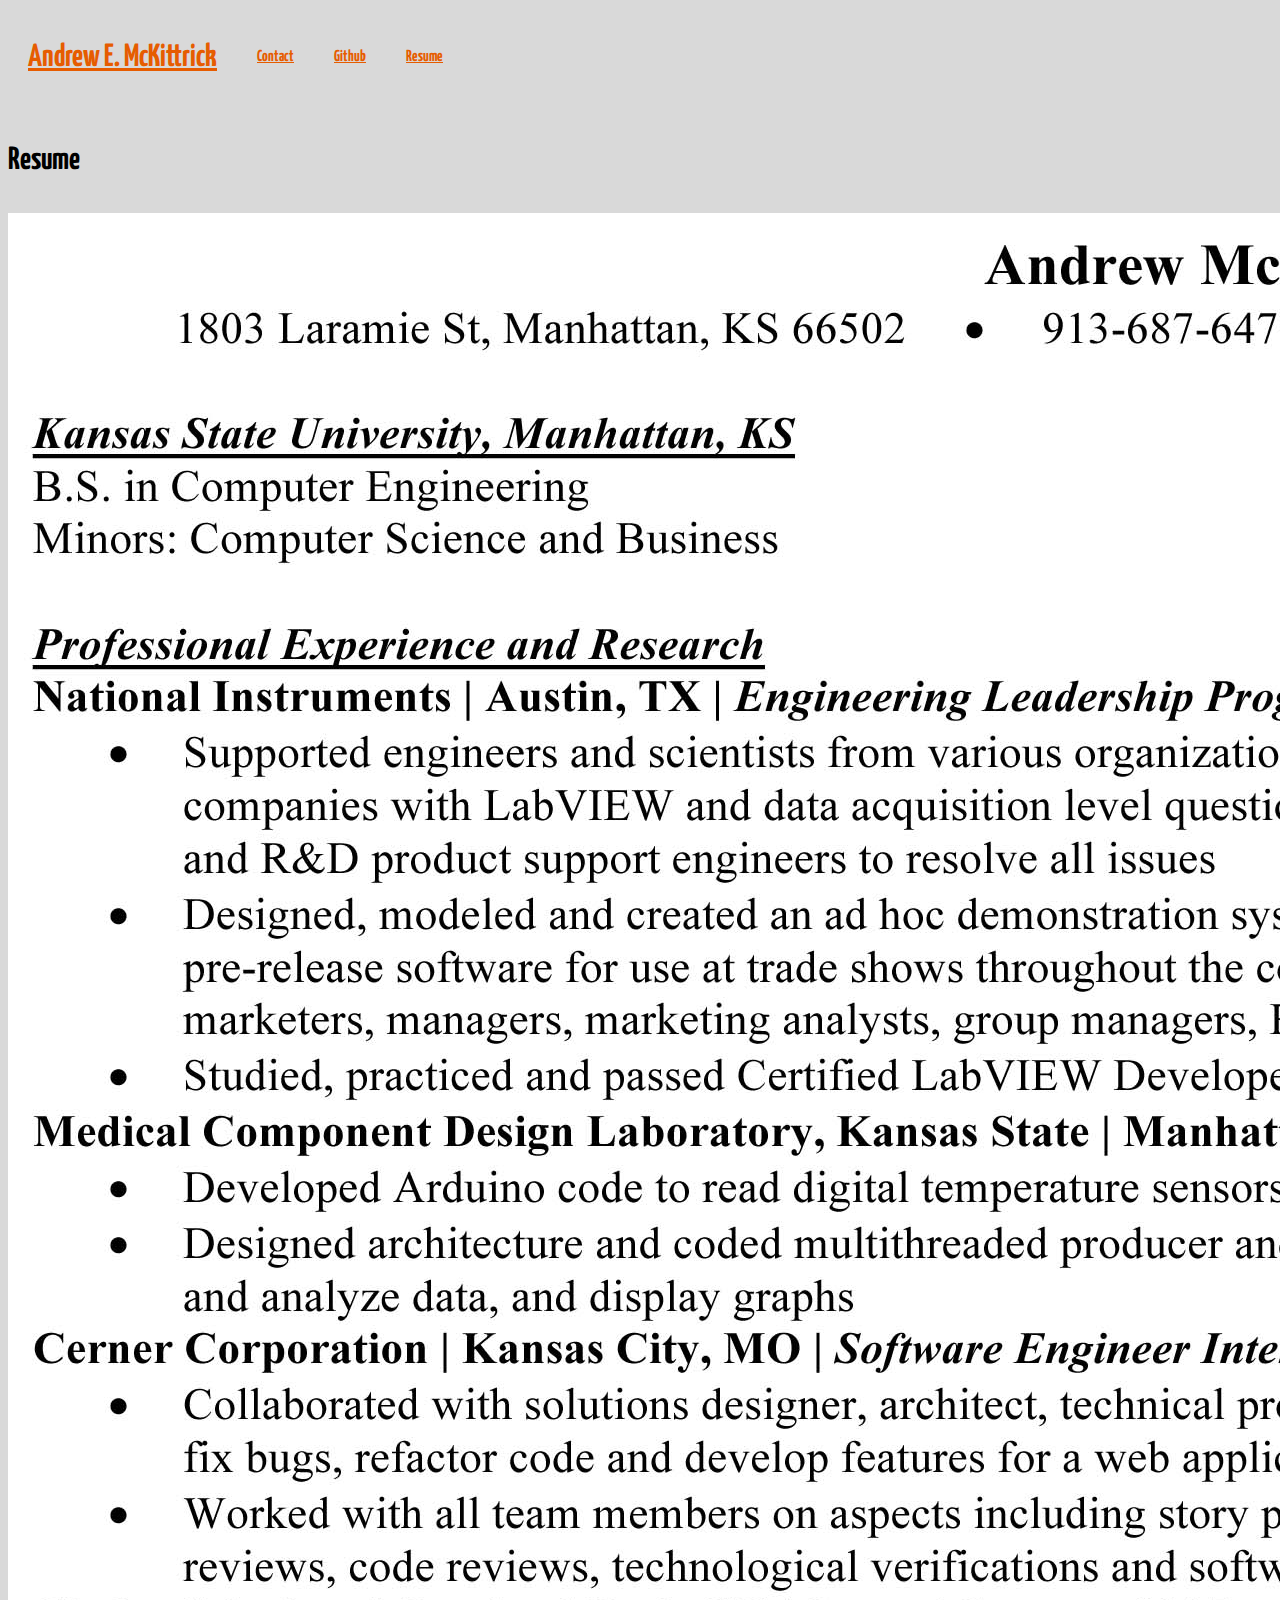
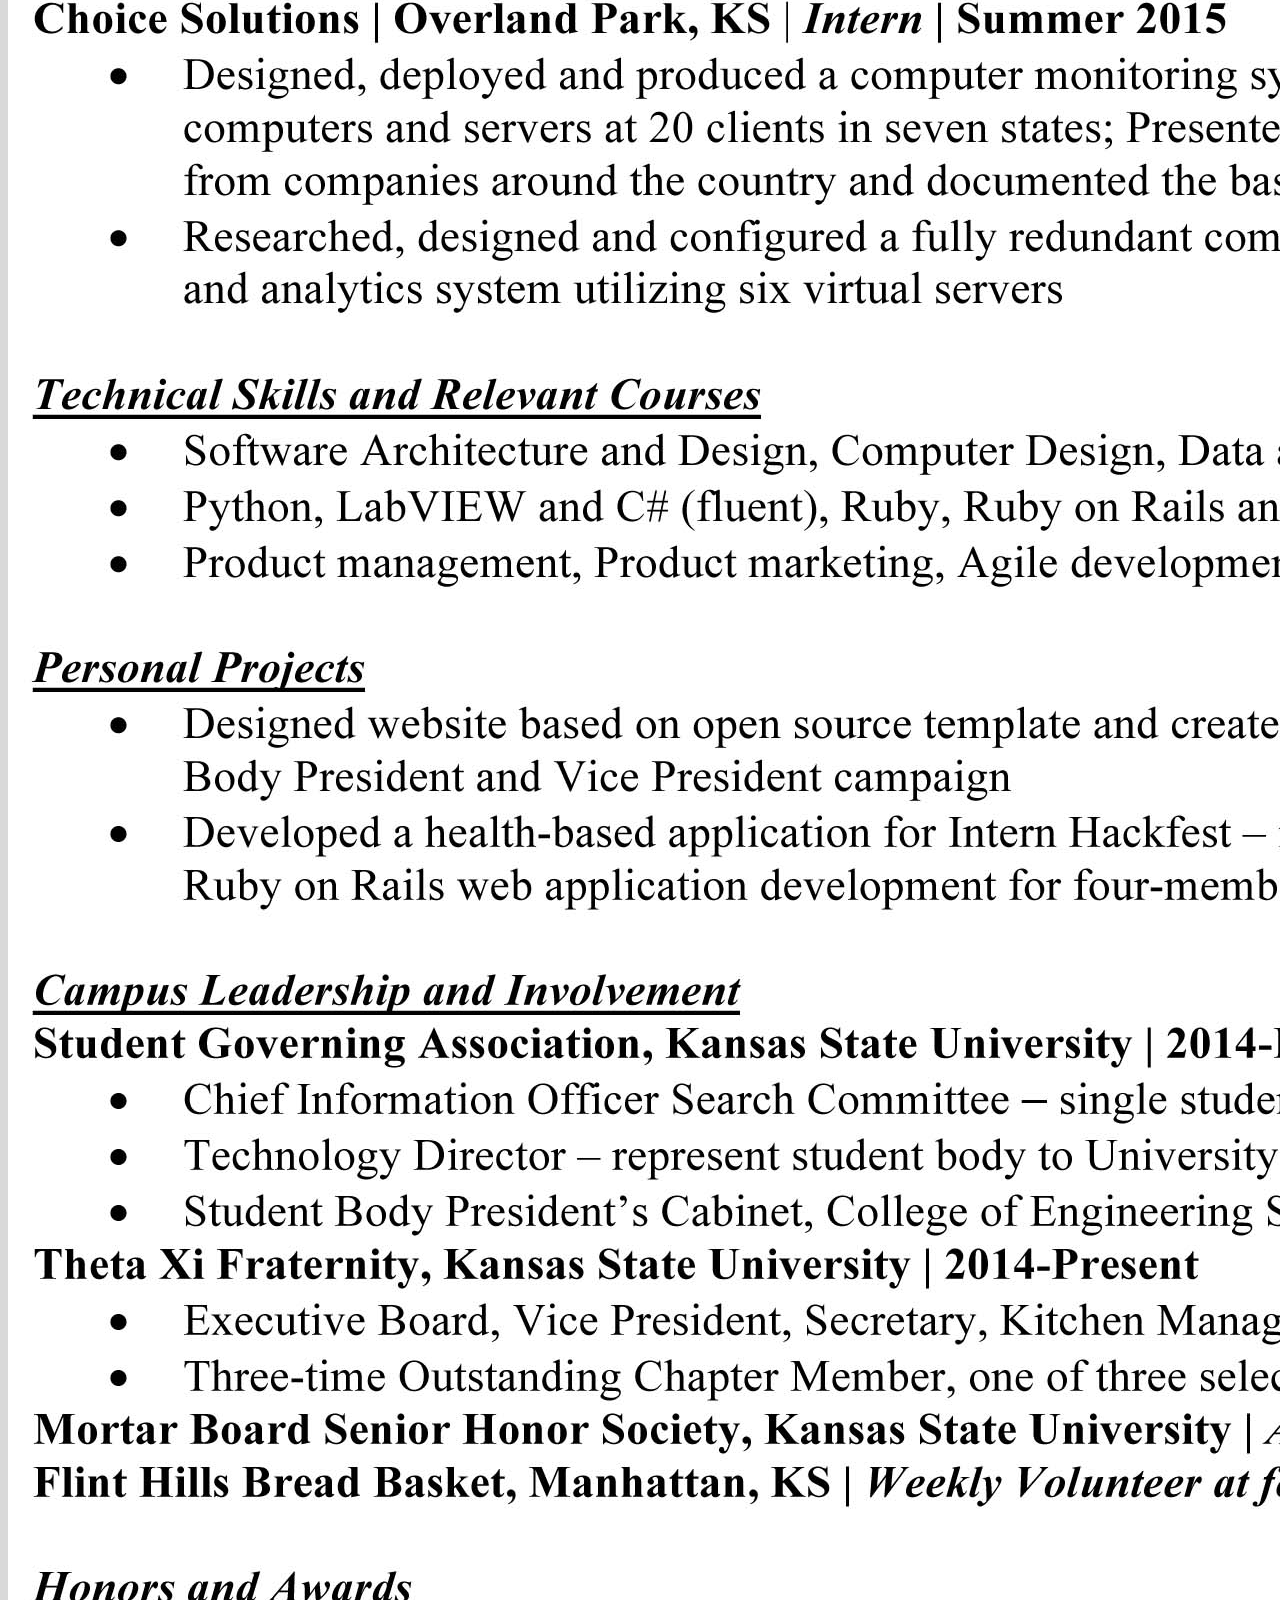
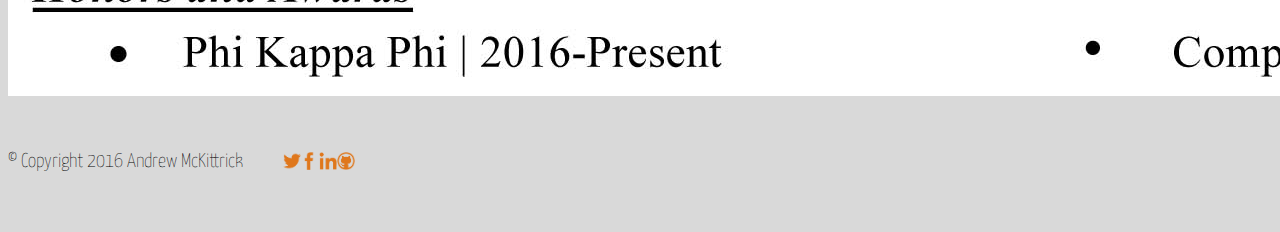
<file: resume.html>
<!DOCTYPE html>
<html manifest="amckittrick.appcache">
<html>
<head>
  <meta name="viewport" content="width=device-width, initial-scale=1.0">
  <title>Andrew McKittrick</title>
  <meta charset='utf-8'/>
  <link rel='stylesheet' href='https://maxcdn.bootstrapcdn.com/bootstrap/3.3.6/css/bootstrap.min.css' integrity='sha384-1q8mTJOASx8j1Au+a5WDVnPi2lkFfwwEAa8hDDdjZlpLegxhjVME1fgjWPGmkzs7' crossorigin='anonymous'>
  <link href='https://fonts.googleapis.com/css?family=Yanone+Kaffeesatz:400,300,200' rel='stylesheet' type='text/css'>
  <link rel='stylesheet' type='text/css' href='main.css'>
  <style type='text/css'>
   body { background: #d9d9d9 !important; } /* Adding !important forces the browser to overwrite the default style applied by Bootstrap */
  </style>
  <script>
    (function(i,s,o,g,r,a,m){i['GoogleAnalyticsObject']=r;i[r]=i[r]||function(){
    (i[r].q=i[r].q||[]).push(arguments)},i[r].l=1*new Date();a=s.createElement(o),
    m=s.getElementsByTagName(o)[0];a.async=1;a.src=g;m.parentNode.insertBefore(a,m)
    })(window,document,'script','https://www.google-analytics.com/analytics.js','ga');

    ga('create', 'UA-82255411-1', 'auto');
    ga('send', 'pageview');

  </script>
</head>
<body>
	<header class ='container'>
  	<div class='row'>
      <h1 class='col-sm-4'><a href='index.html'>Andrew E. McKittrick</a></h1>
      <nav class='col-sm-8 text-right'>
      	<h4><a href='contact.html'>Contact</a></h4>
        <h4><a href='https://github.com/amckittrick'>Github</a></h4>
        <h4><a href='resume.html'>Resume</a></h4>
      </nav>
    </div>
  </header>
  <section class='container'>
    <div class='row'>
      <div class='col-md-12 text-center'>
        <h1>Resume</h1>
      </div>
    </div>
  	<div class='row'>
      <div class='col-md-2'></div>
      <div class='col-md-8'>
        <img class='img-responsive' src='/Assets/Images/resume.jpg' alt=''>
      </div>
      <div class='col-md-2'></div>
    </div>
  </section>
  <footer class='container'>
  	<div class='row'>
      <p class='col-sm-4'>&copy; Copyright 2016 Andrew McKittrick</p>
      <ul class='col-sm-8'>
        <li class='col-sm-1'>
          <a href='https://twitter.com/amckit'>
        	 <img src='/Assets/Images/twitter.png'>
          </a>
        </li>
        <li class='col-sm-1'>
        	<a href='https://www.facebook.com/andrew.mckittrick.5'>
           <img src='/Assets/Images/facebook.png'>
          </a>
        </li>
        <li class='col-sm-1'>
        	<a href='https://www.linkedin.com/in/andrew-mckittrick-943271103'>
           <img src='/Assets/Images/in.png'>
          </a>
        </li>
        <li class='col-sm-1'>
        	<a href='https://github.com/amckittrick'>
           <img src='/Assets/Images/github.png'>
          </a>
        </li>
      </ul>
    </div>
  </footer>
</body>
</html>
</file>
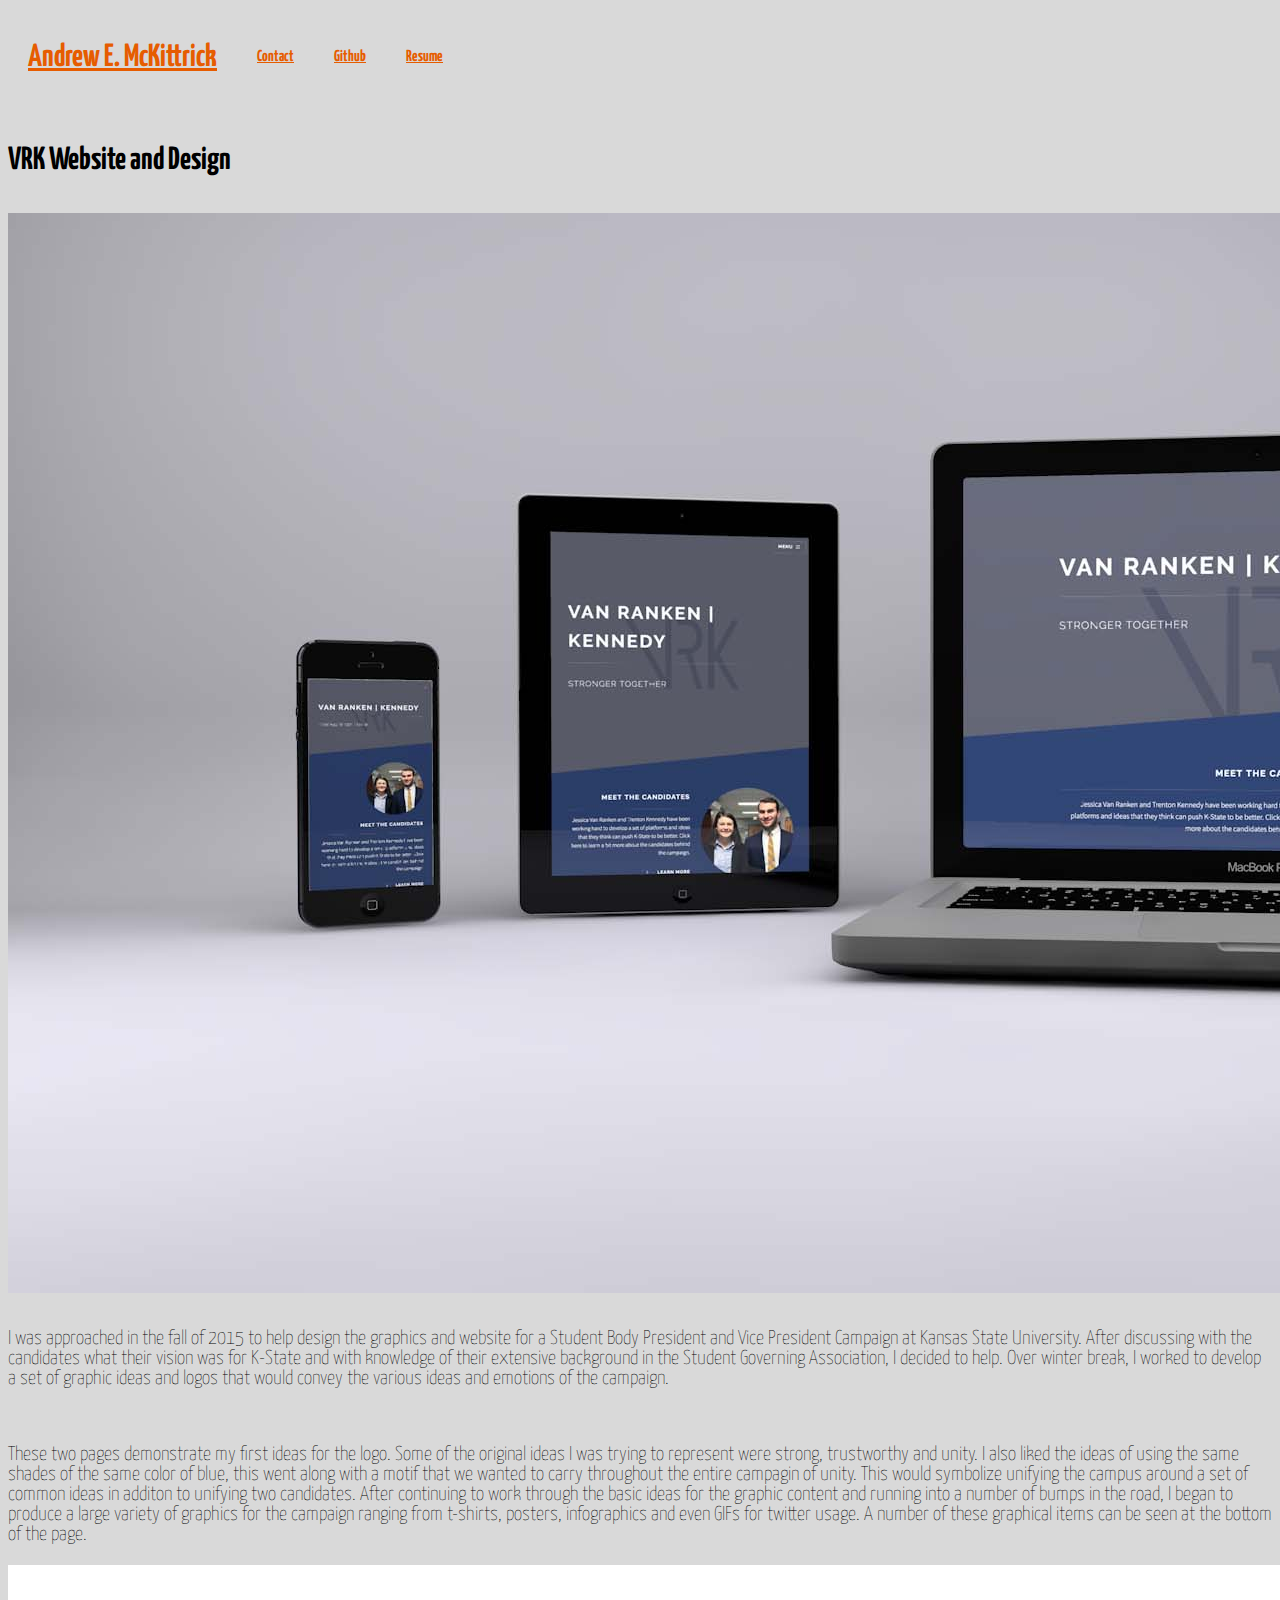
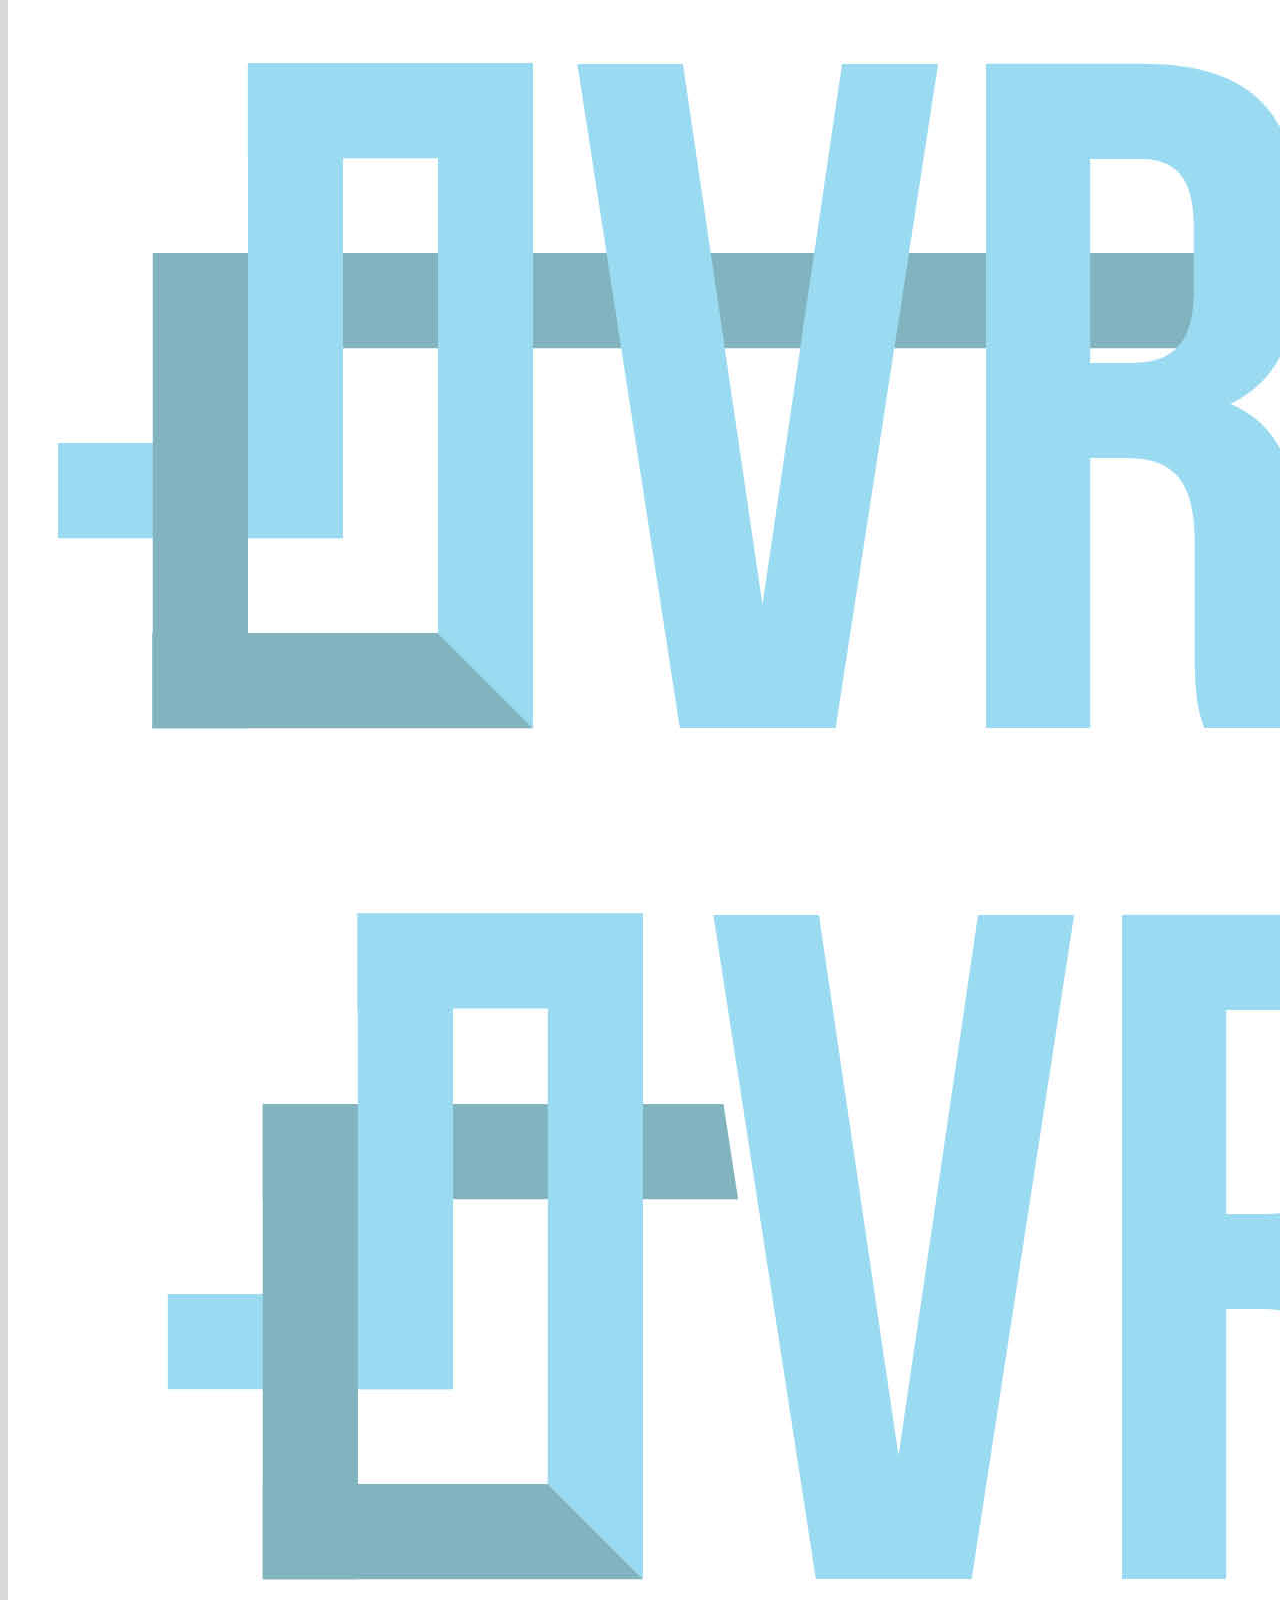
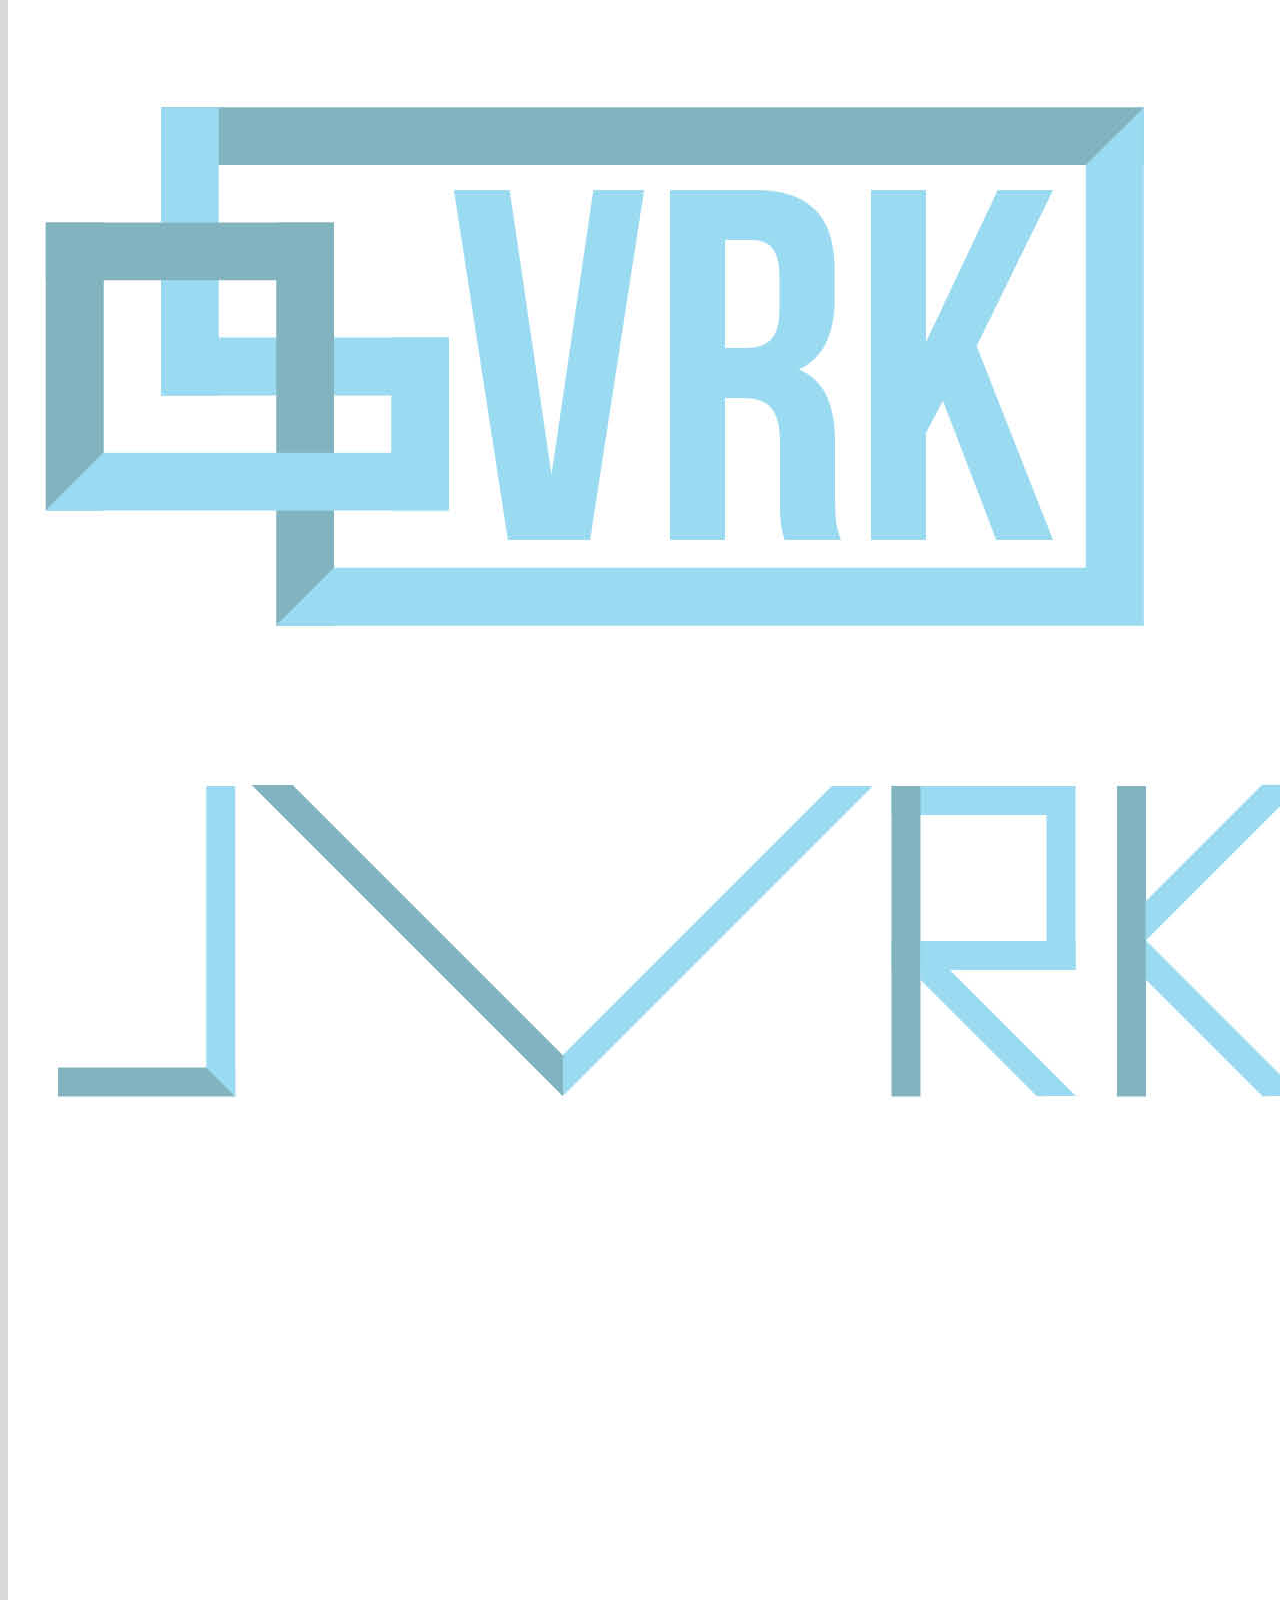
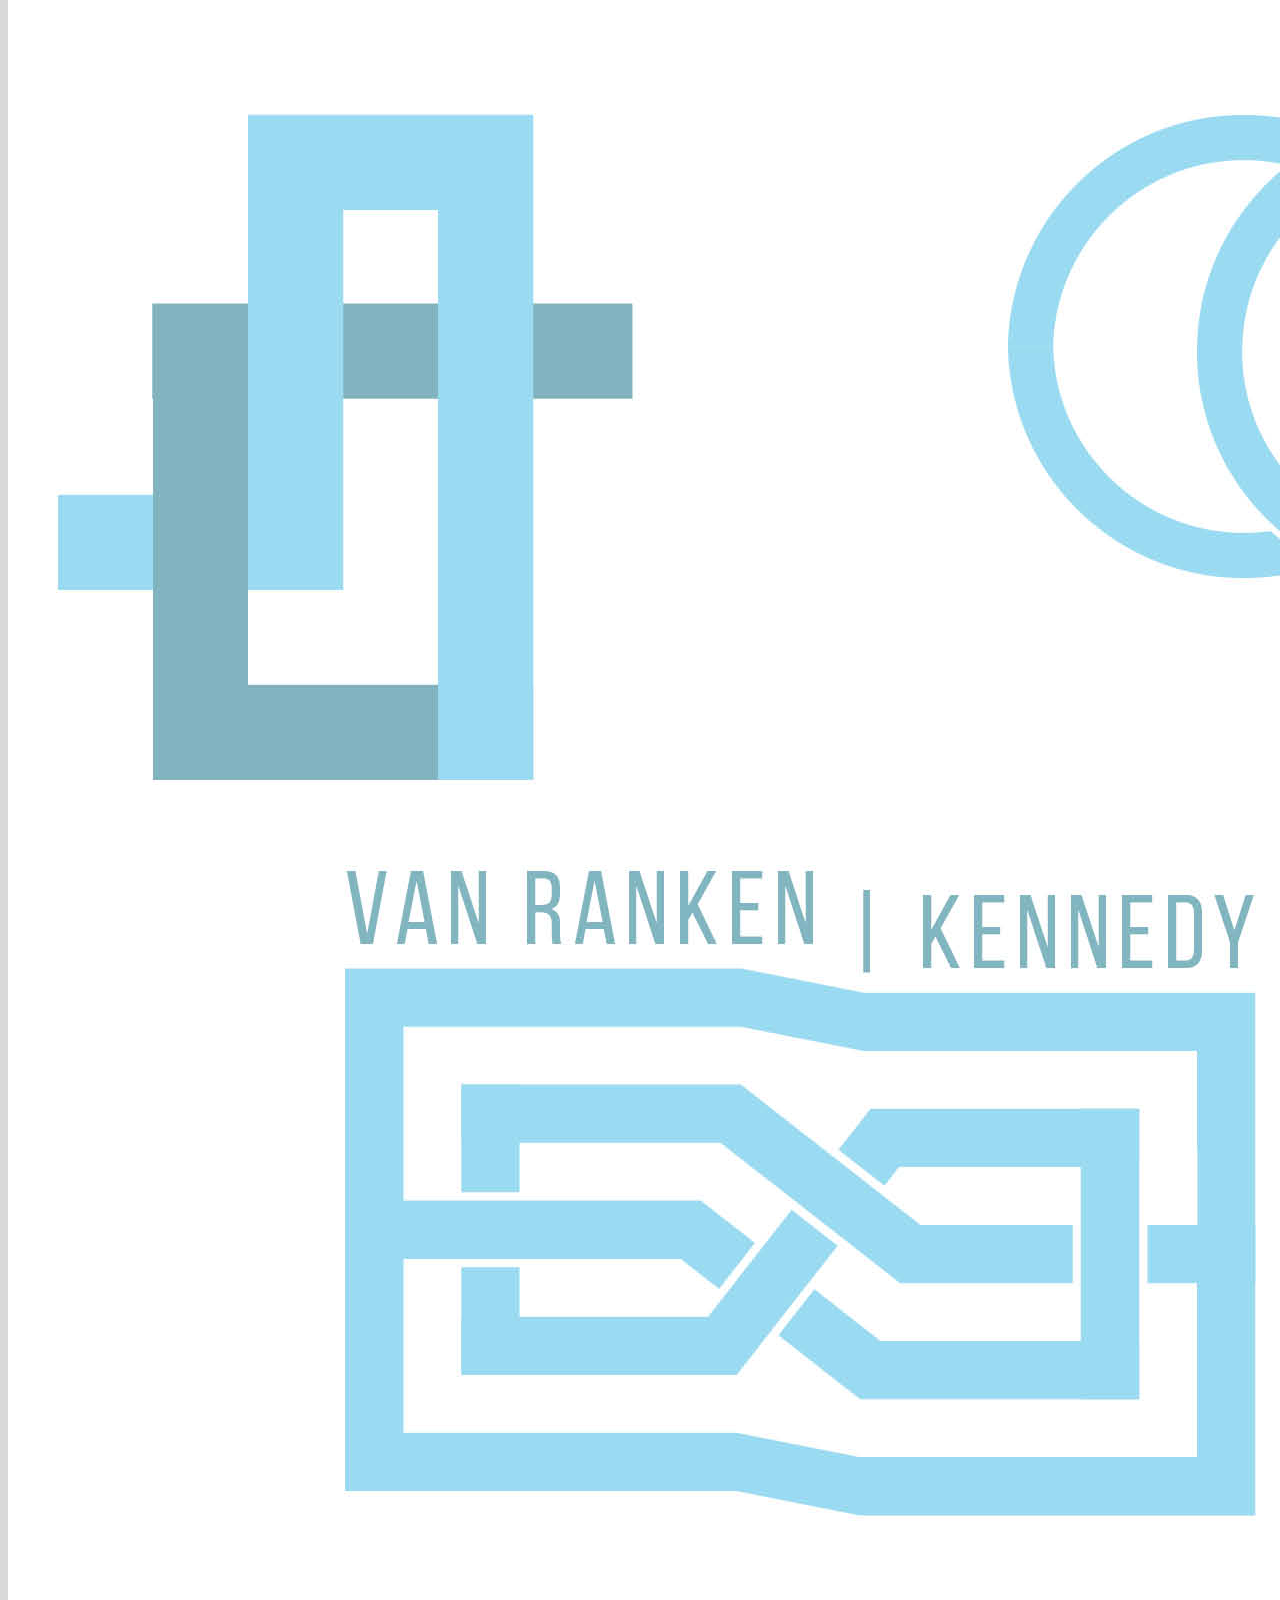
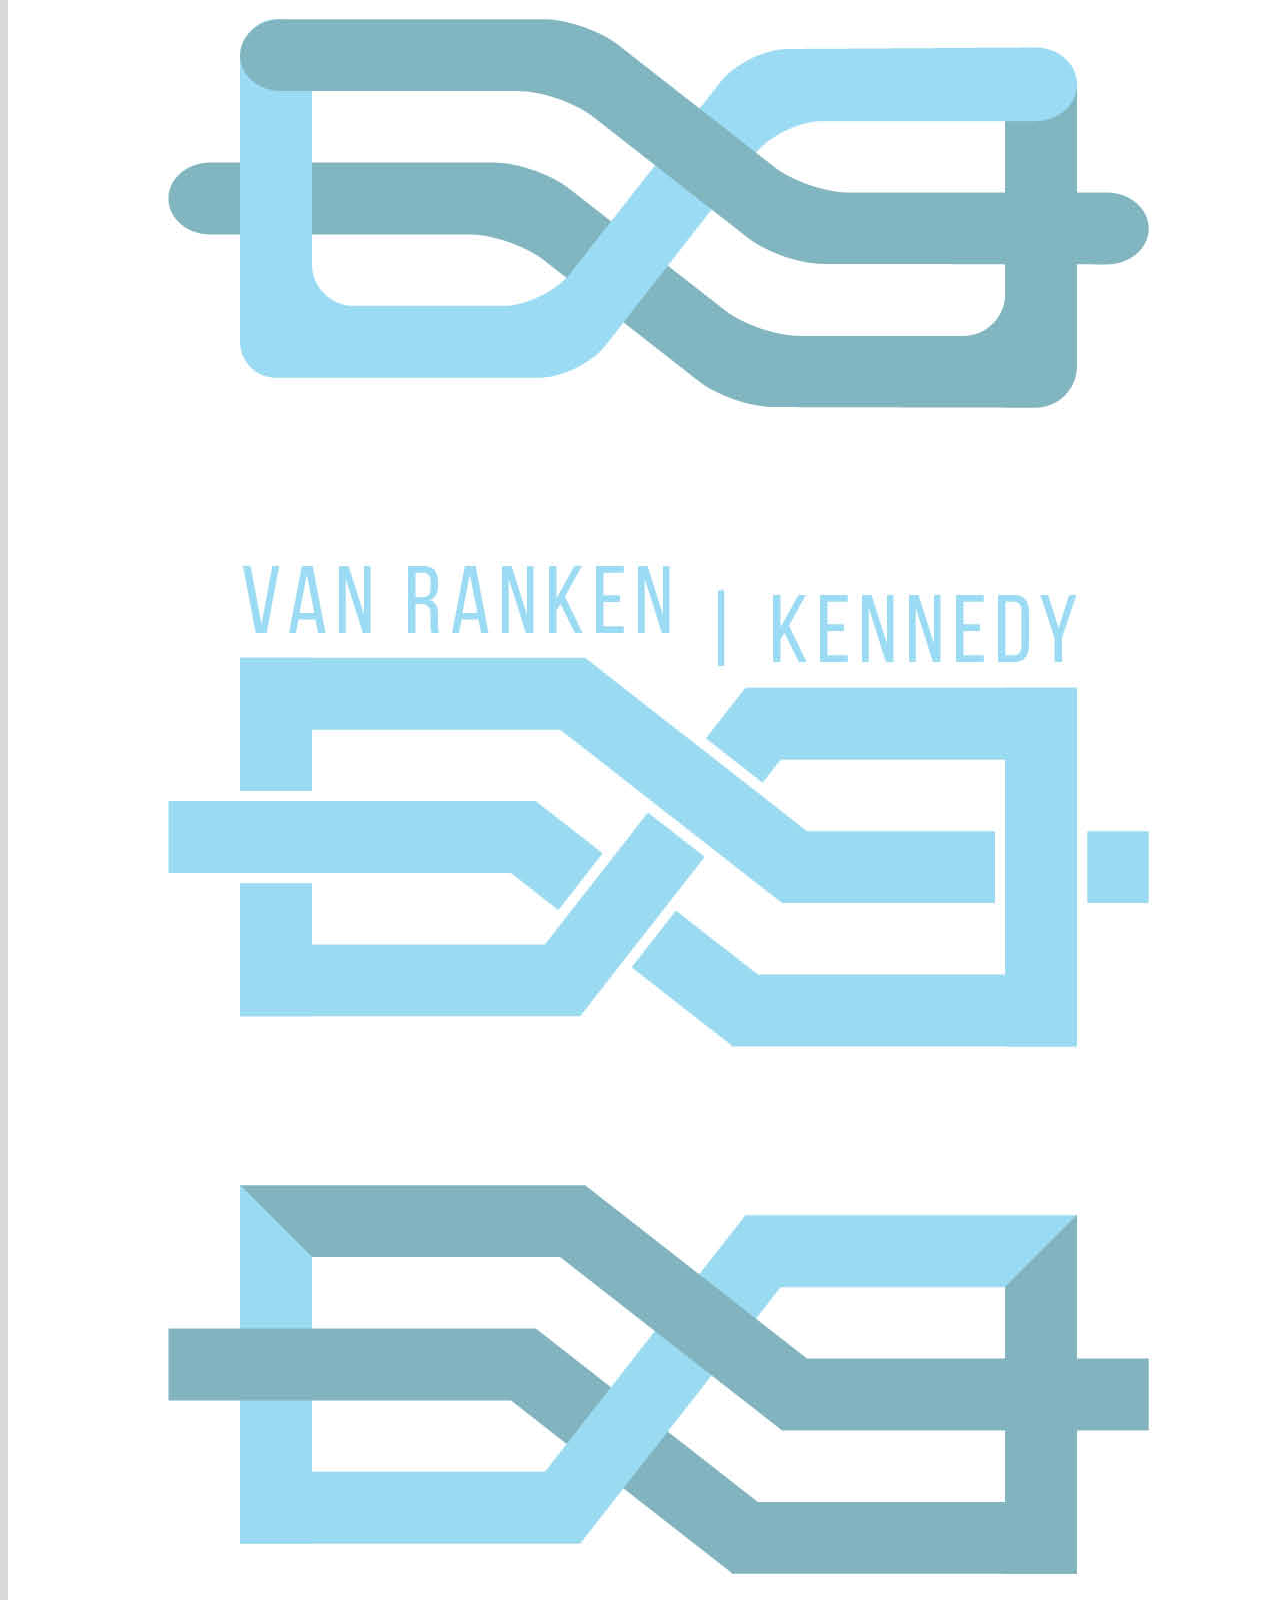
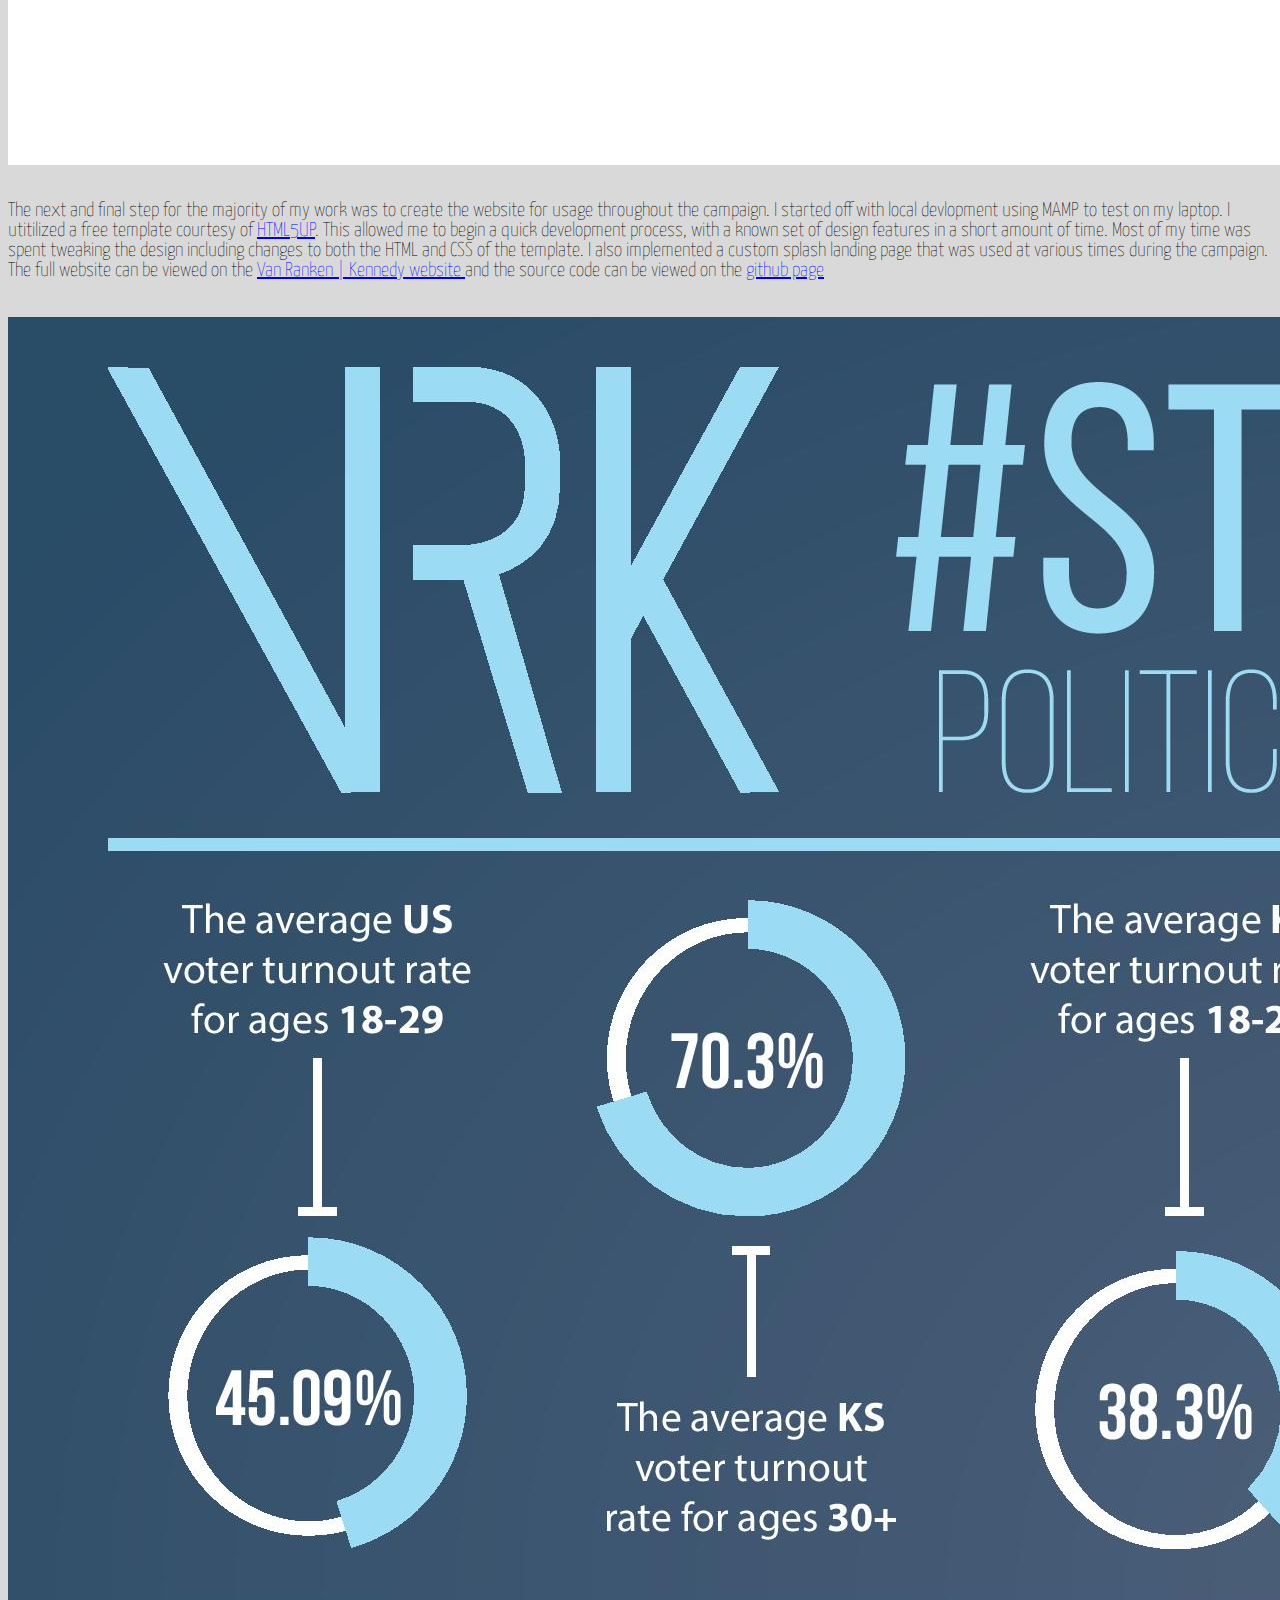
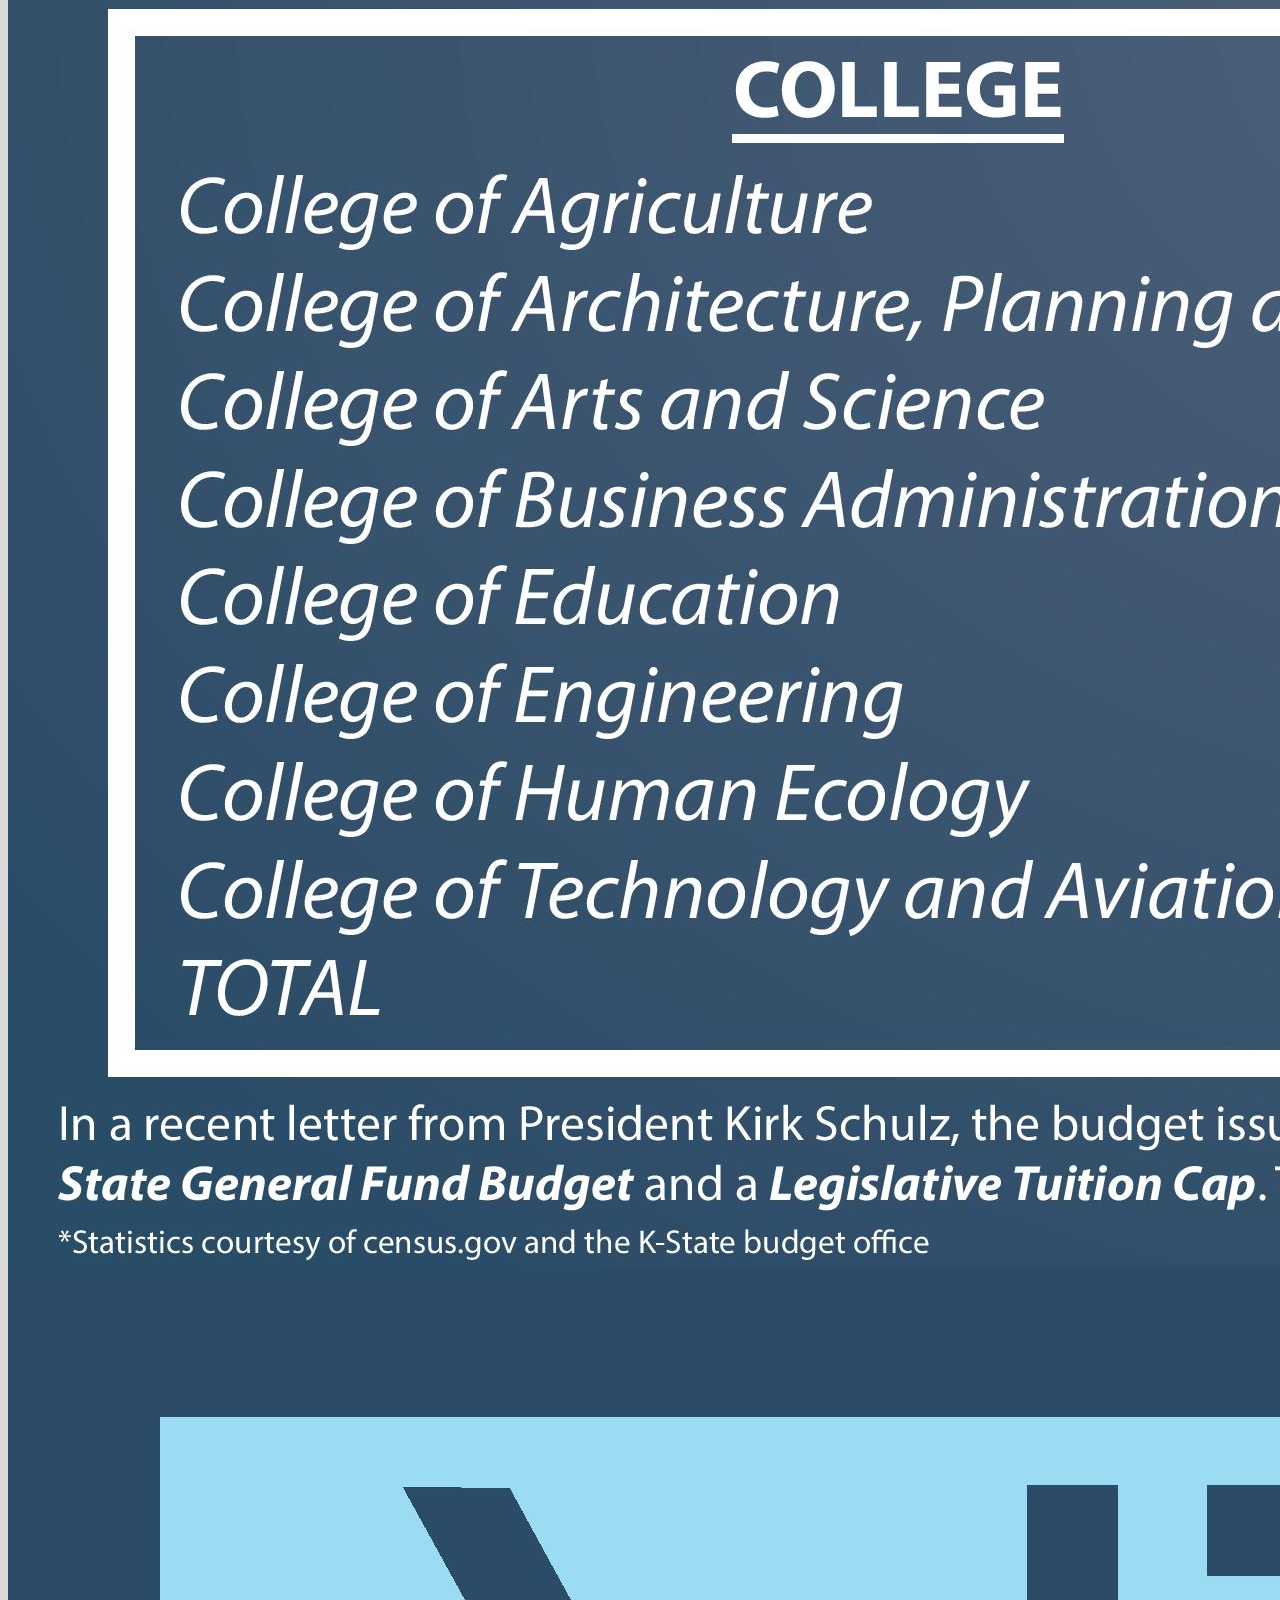
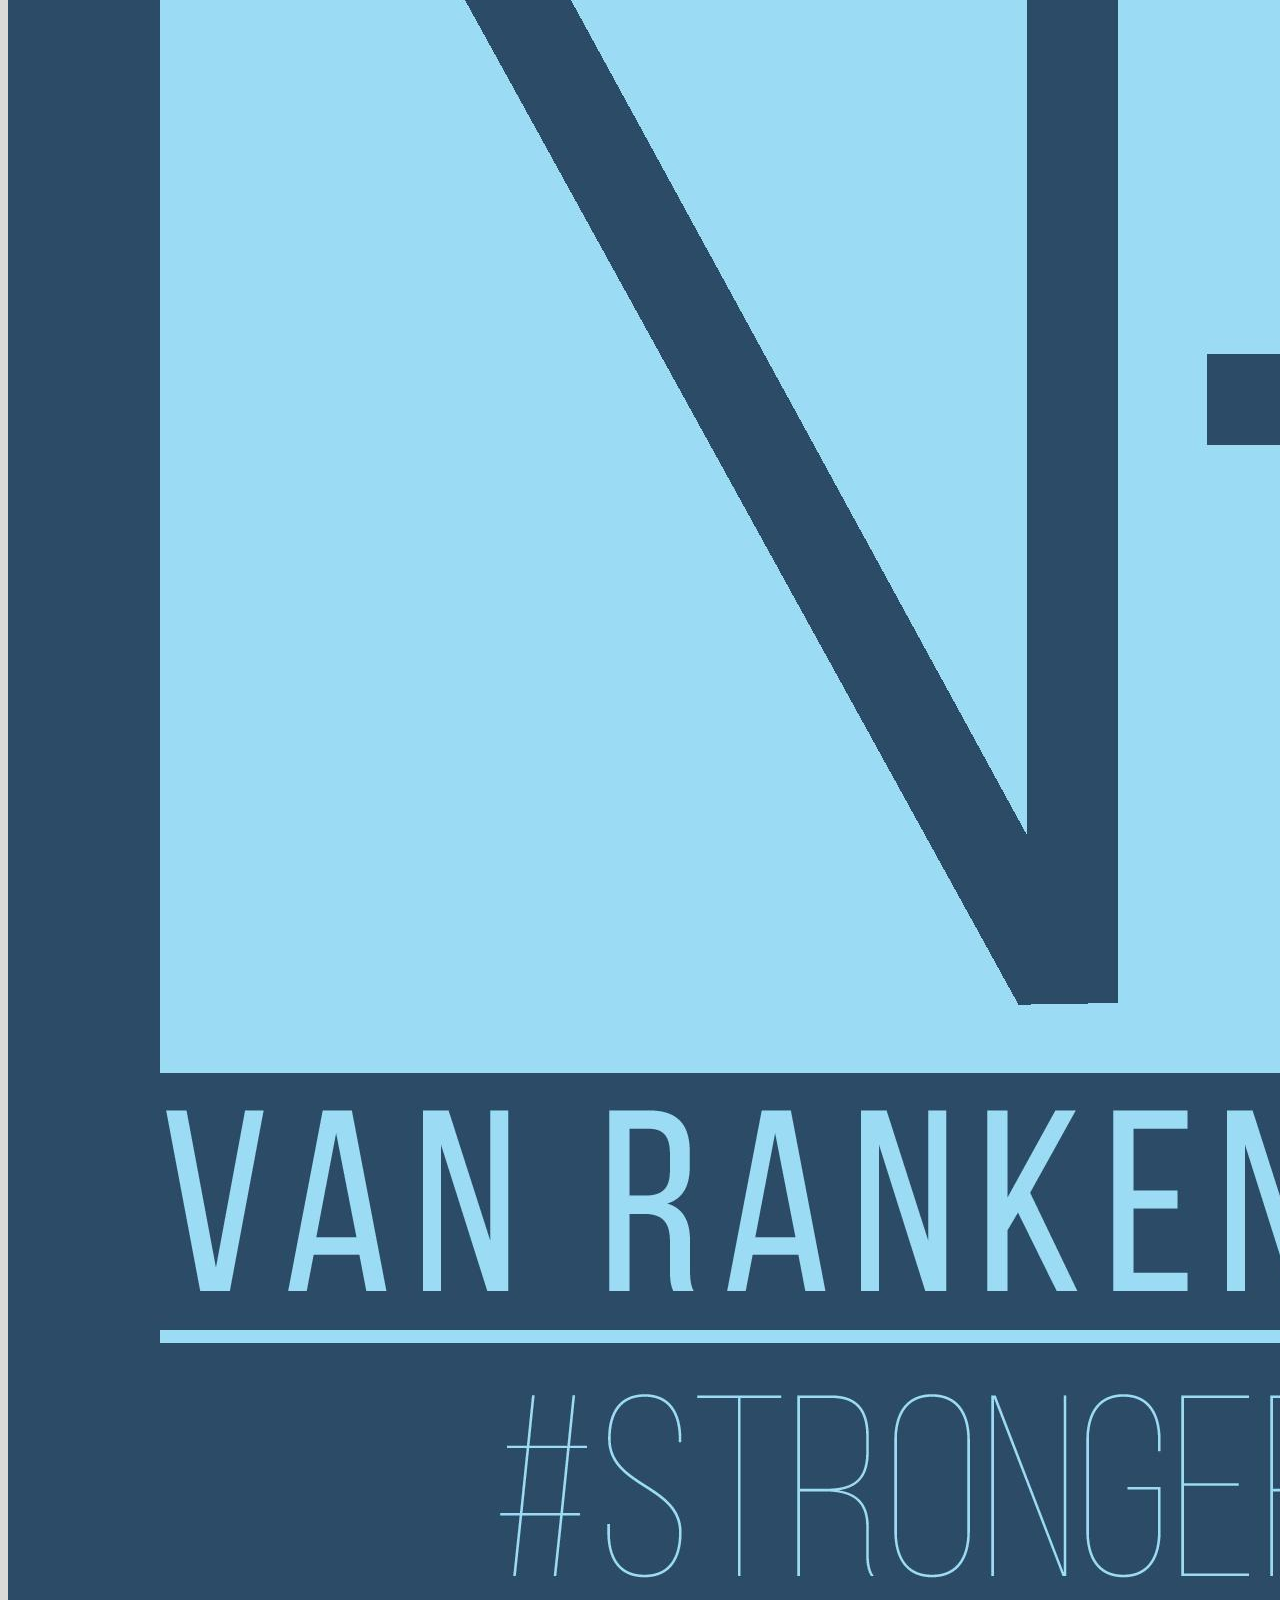
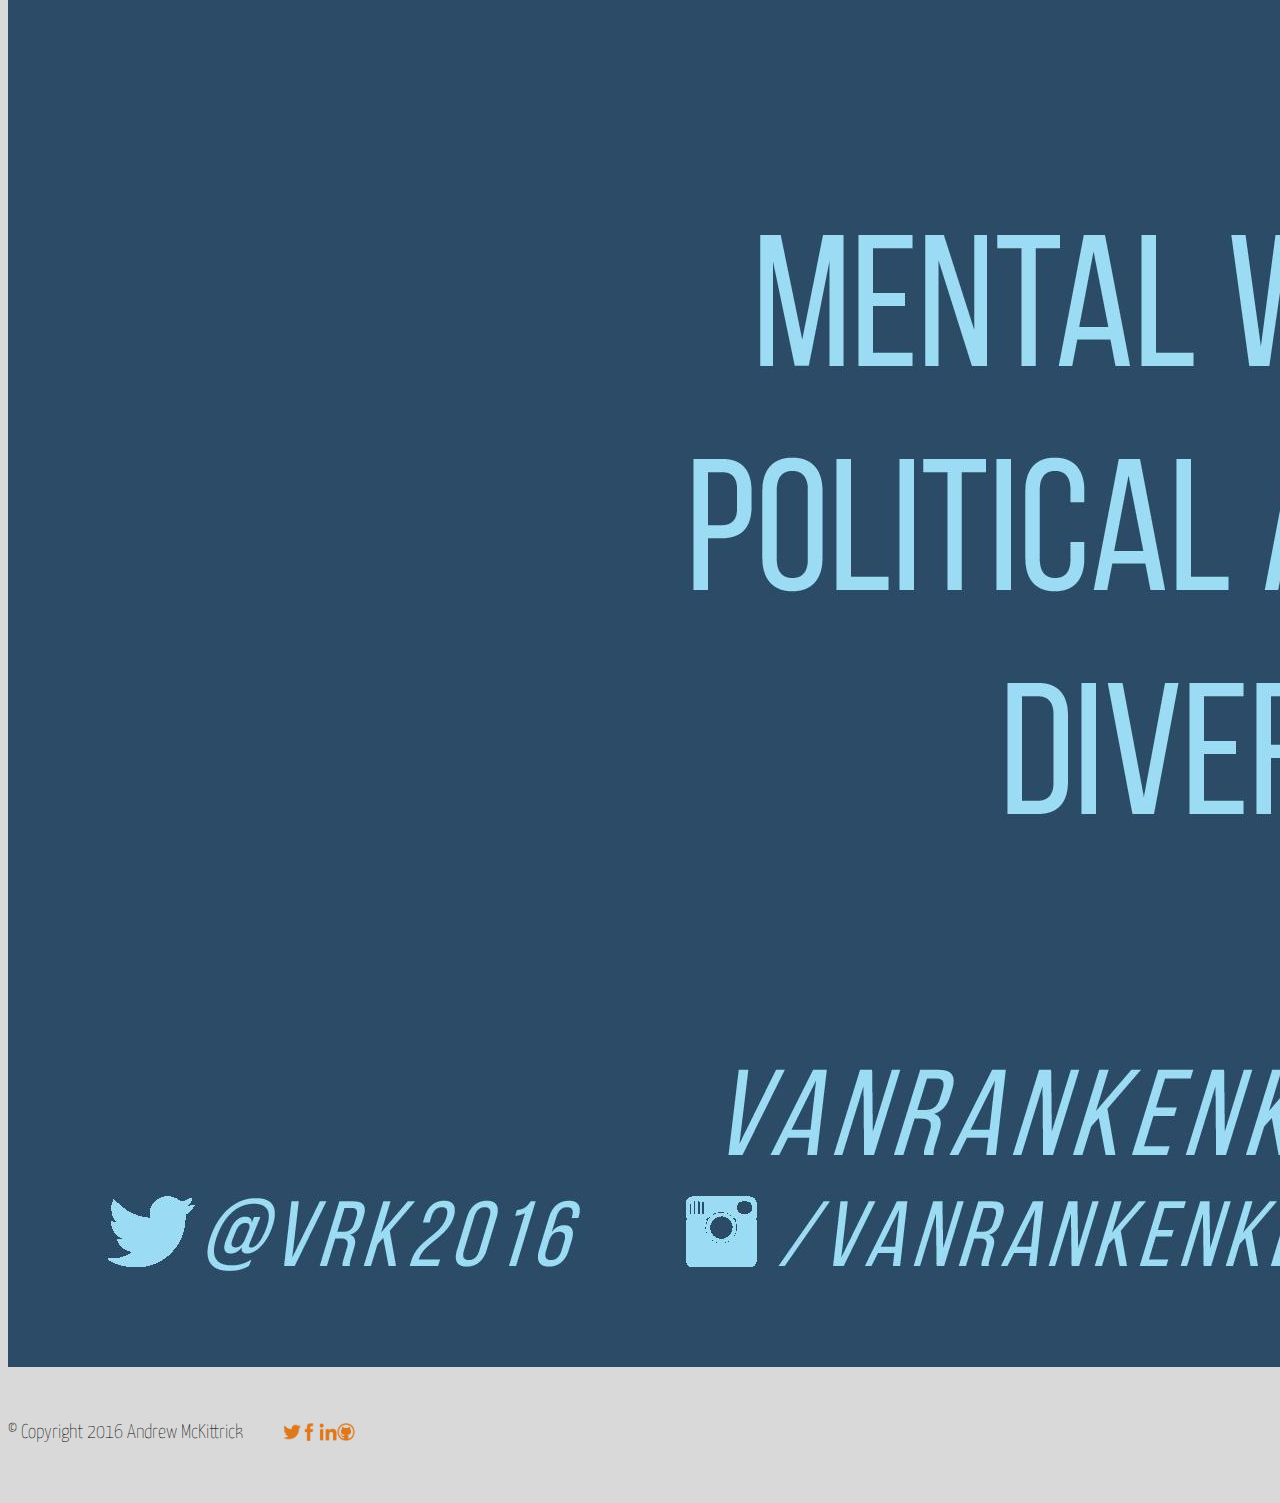
<file: vrk.html>
<!DOCTYPE html>
<html>
<head>
  <meta name="viewport" content="width=device-width, initial-scale=1.0">
  <title>Andrew McKittrick</title>
  <meta charset='utf-8'/>
  <link rel='stylesheet' href='https://maxcdn.bootstrapcdn.com/bootstrap/3.3.6/css/bootstrap.min.css' integrity='sha384-1q8mTJOASx8j1Au+a5WDVnPi2lkFfwwEAa8hDDdjZlpLegxhjVME1fgjWPGmkzs7' crossorigin='anonymous'>
  <link href='https://fonts.googleapis.com/css?family=Yanone+Kaffeesatz:400,300,200' rel='stylesheet' type='text/css'>
  <link rel='stylesheet' type='text/css' href='main.css'>
  <style type='text/css'>
   body { background: #d9d9d9 !important; } /* Adding !important forces the browser to overwrite the default style applied by Bootstrap */
  </style>
  <script>
    (function(i,s,o,g,r,a,m){i['GoogleAnalyticsObject']=r;i[r]=i[r]||function(){
    (i[r].q=i[r].q||[]).push(arguments)},i[r].l=1*new Date();a=s.createElement(o),
    m=s.getElementsByTagName(o)[0];a.async=1;a.src=g;m.parentNode.insertBefore(a,m)
    })(window,document,'script','https://www.google-analytics.com/analytics.js','ga');

    ga('create', 'UA-82255411-1', 'auto');
    ga('send', 'pageview');

  </script>
</head>
<body>
	<header class ='container'>
  	<div class='row'>
      <h1 class='col-sm-4'><a href='index.html'>Andrew E. McKittrick</a></h1>
      <nav class='col-sm-8 text-right'>
      	<h4><a href='contact.html'>Contact</a></h4>
        <h4><a href='https://github.com/amckittrick'>Github</a></h4>
        <h4><a href='resume.html'>Resume</a></h4>
      </nav>
    </div>
  </header>
  <section class='container'>
    <div class='row'>
      <div class='col-md-12 text-center'>
        <h1>VRK Website and Design</h1>
      </div>
    </div>
    <div class='row'>
      <div class='col-md-12'>
        <img class='img-responsive' src='/Assets/Images/vrk/vrk sizes.jpg' alt=''>
      </div>
    </div>
  	<div class='row'>
      <div class='col-md-12'>
        <p> I was approached in the fall of 2015 to help design the graphics and website for a Student Body President and Vice President Campaign at
          Kansas State University. After discussing with the candidates what their vision was for K-State and with knowledge of their extensive
          background in the Student Governing Association, I decided to help. Over winter break, I worked to develop a set of graphic ideas and logos
          that would convey the various ideas and emotions of the campaign.
        </p>
      </div>
    </div>
    <div class='row'>
      <div class='col-md-4'>
        <p> These two pages demonstrate my first ideas for the logo. Some of the original ideas I was trying to represent were strong, trustworthy
          and unity. I also liked the ideas of using the same shades of the same color of blue, this went along with a motif that we wanted to carry
          throughout the entire campagin of unity. This would symbolize unifying the campus around a set of common ideas in additon to  unifying
          two candidates. After continuing to work through the basic ideas for the graphic content and running into a number of bumps in the road, I
          began to produce a large variety of graphics for the campaign ranging from t-shirts, posters, infographics and even GIFs for twitter usage.
          A number of these graphical items can be seen at the bottom of the page.
        </p>
      </div>
      <div class='col-md-4'>
        <img class='img-responsive' src='/Assets/Images/vrk/first designs 1.jpg' alt=''>
      </div>
      <div class='col-md-4'>
        <img class='img-responsive' src='/Assets/Images/vrk/first designs 2.jpg' alt=''>
      </div>
    </div>
    <div class='row'>
      <div class='col-md-12'>
        <p> The next and final step for the majority of my work was to create the website for usage throughout the campaign. I started off with local
          devlopment using MAMP to test on my laptop. I utitilized a free template courtesy of <a href='https://html5up.net/'>HTML5UP</a>. This allowed me to begin a quick development
          process, with a known set of design features in a short amount of time. Most of my time was spent tweaking the design including changes to both
          the HTML and CSS of the template. I also implemented a custom splash landing page that was used at various times during the campaign. The full website
          can be viewed on the <a href='http://vanrankenkennedy.com/'> Van Ranken | Kennedy website </a> and the source code can be viewed on the
          <a href='https://github.com/vanrankenkennedy/vanrankenkennedy.github.io'> github page </a>
        </p>
      </div>
    </div>
    <div class='row'>
      <div class='col-md-8'>
        <img class='img-responsive' src='/Assets/Images/vrk/voting infographic.jpg' alt=''>
      </div>
      <div class='col-md-4'>
        <img class='img-responsive' src='/Assets/Images/vrk/poster design.jpg' alt=''>
      </div>
    </div>
  </section>
  <footer class='container'>
  	<div class='row'>
      <p class='col-sm-4'>&copy; Copyright 2016 Andrew McKittrick</p>
      <ul class='col-sm-8'>
        <li class='col-sm-1'>
          <a href='https://twitter.com/amckit'>
        	 <img src='/Assets/Images/twitter.png'>
          </a>
        </li>
        <li class='col-sm-1'>
        	<a href='https://www.facebook.com/andrew.mckittrick.5'>
           <img src='/Assets/Images/facebook.png'>
          </a>
        </li>
        <li class='col-sm-1'>
        	<a href='https://www.linkedin.com/in/andrew-mckittrick-943271103'>
           <img src='/Assets/Images/in.png'>
          </a>
        </li>
        <li class='col-sm-1'>
        	<a href='https://github.com/amckittrick'>
           <img src='/Assets/Images/github.png'>
          </a>
        </li>
      </ul>
    </div>
  </footer>
</body>
</html>
</file>
<file: main.css>
.row {
  padding-bottom: 1em;
}

.img-responsive {
    vertical-align: text-top;
}

body {
  font-family: 'Yanone Kaffeesatz', sans-serif;
  font-weight: 200;
}

p {
  font-size: 20px;
}

header {
  padding: 20px 0;
}

header .row,
footer .row {
  display: flex;
  align-items: center;
}

header h1 {
  margin: 0;
  color: #e65c00;
}

header h1:hover{
  transform: scale(1.1,1.1);
}

header nav {
  display: flex;
  justify-content: flex-end;
}

header a {
  padding: 0 20px;
  margin: 0;
  color: #e65c00;
}

.col-md-6 {
  margin: 0 0 30px;
}

.btn.btn-primary {
  border-radius: 2px;
  border: 0px;
  color: #fbd1d5;
  text-shadow: none;
  background-color: #ffffff;
}

.btn.btn-primary:hover {
  color: #ffffff;
  background-color: #fbd1d5;
}

.btn-secondary {
  background-color: #E8DFE0;
  color: #ffffff;
  margin: 0 0 30px;
}

footer {
  font-size: 12px;
  padding: 20px 0;
}

footer .col-sm-8 {
  display: flex;
  justify-content: flex-end;
}

footer ul {
  list-style: none;
}

footer li img {
  width: 18px;
  height: 18px;
}

footer li img:hover {
  transform: scale(1.5, 1.5);
}

.hovereffect {
  width: 100%;
  height: 100%;
  float: left;
  overflow: hidden;
  position: relative;
  text-align: center;
  cursor: default;
  background: #e65c00;
  margin-bottom: 30px;
}

.hovereffect .overlay {
  width: 100%;
  height: 100%;
  position: absolute;
  overflow: hidden;
  top: 0;
  left: 0;
  padding: 50px 20px;
}

.hovereffect img {
  display: block;
  position: relative;
  max-width: none;
  width: calc(100% + 20px);
  -webkit-transition: opacity 0.35s, -webkit-transform 0.35s;
  transition: opacity 0.35s, transform 0.35s;
  -webkit-transform: translate3d(-10px,0,0);
  transform: translate3d(-10px,0,0);
  -webkit-backface-visibility: hidden;
  backface-visibility: hidden;
}

.hovereffect:hover img {
  opacity: 0.4;
  filter: alpha(opacity=40);
  -webkit-transform: translate3d(0,0,0);
  transform: translate3d(0,0,0);
}

.hovereffect h2 {
  font-family: 'Yanone Kaffeesatz', sans-serif;
  text-transform: uppercase;
  color: #fff;
  text-align: center;
  position: relative;
  font-size: 70px;
  overflow: hidden;
  padding: 0.5em 0;
  background-color: transparent;
}

.hovereffect h2:after {
  position: absolute;
  bottom: 0;
  left: 0;
  width: 100%;
  height: 2px;
  background: #fff;
  content: '';
  -webkit-transition: -webkit-transform 0.35s;
  transition: transform 0.35s;
  -webkit-transform: translate3d(-100%,0,0);
  transform: translate3d(-100%,0,0);
}

.hovereffect:hover h2:after {
  -webkit-transform: translate3d(0,0,0);
  transform: translate3d(0,0,0);
}

.hovereffect a, .hovereffect p {
  font-size: 30px;
  margin-top: 15%;
  color: #FFF;
  opacity: 0;
  filter: alpha(opacity=0);
  -webkit-transition: opacity 0.35s, -webkit-transform 0.35s;
  transition: opacity 0.35s, transform 0.35s;
  -webkit-transform: translate3d(100%,0,0);
  transform: translate3d(100%,0,0);
}

.hovereffect:hover a, .hovereffect:hover p{
  opacity: 1;
  filter: alpha(opacity=100);
  -webkit-transform: translate3d(0,0,0);
  transform: translate3d(0,0,0);
}

/* Style the Image Used to Trigger the Modal */
*[id^='myImg'] {
  cursor: pointer;
  transition: : 0.3s;
}

*[id^='myImg']:hover {
  opacity: 0.7;
}

/* The Modal (background) */
.modal {
    display: none; /* Hidden by default */
    position: fixed; /* Stay in place */
    z-index: 1; /* Sit on top */
    padding-top: 100px; /* Location of the box */
    left: 0;
    top: 0;
    width: 100%; /* Full width */
    height: 100%; /* Full height */
    overflow: auto; /* Enable scroll if needed */
    background-color: rgb(0,0,0); /* Fallback color */
    background-color: rgba(0,0,0,0.9); /* Black w/ opacity */
}

/* Modal Content (Image) */
.modal-content {
    margin: auto;
    display: block;
    max-width: 95%;
    max-height: 95%;
}

@-webkit-keyframes zoom {
    from {-webkit-transform:scale(0)}
    to {-webkit-transform:scale(1)}
}

@keyframes zoom {
    from {transform:scale(0)}
    to {transform:scale(1)}
}

/* The Close Button */
.close {
    position: absolute;
    top: 15px;
    right: 35px;
    color: #fff;
    font-size: 40px;
    font-weight: bold;
    transition: 0.3s;
}

.close:hover,
.close:focus {
    color: #fff;
    text-decoration: none;
    cursor: pointer;
}

/* 100% Image Width on Smaller Screens */
@media only screen and (max-width: 700px){
    .modal-content {
        width: 100%;
    }
}

@media only screen and (max-width : 568px){
    header a {
      padding: 0 5px;
    }

    h4 {
      font-size: 12px;
    }

    h1 {
      font-size: 20px;
    }
}
</file>
